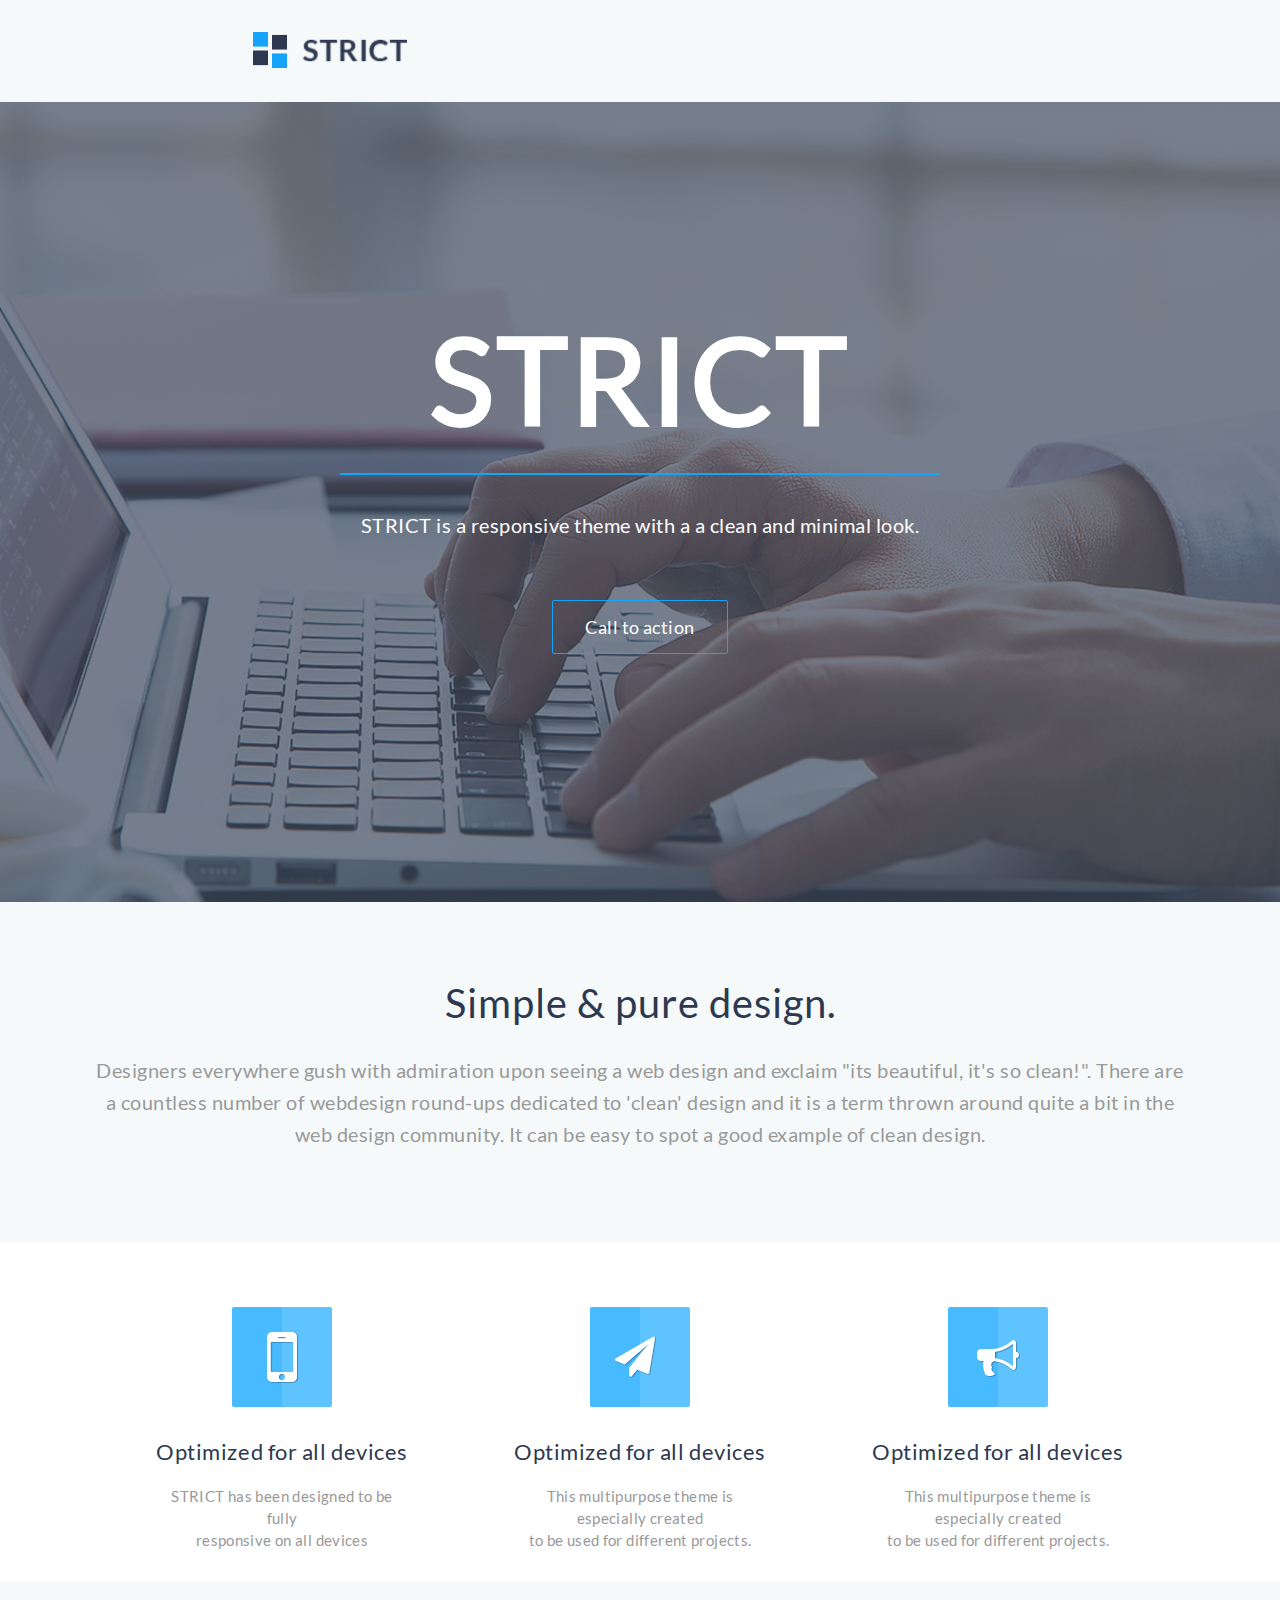
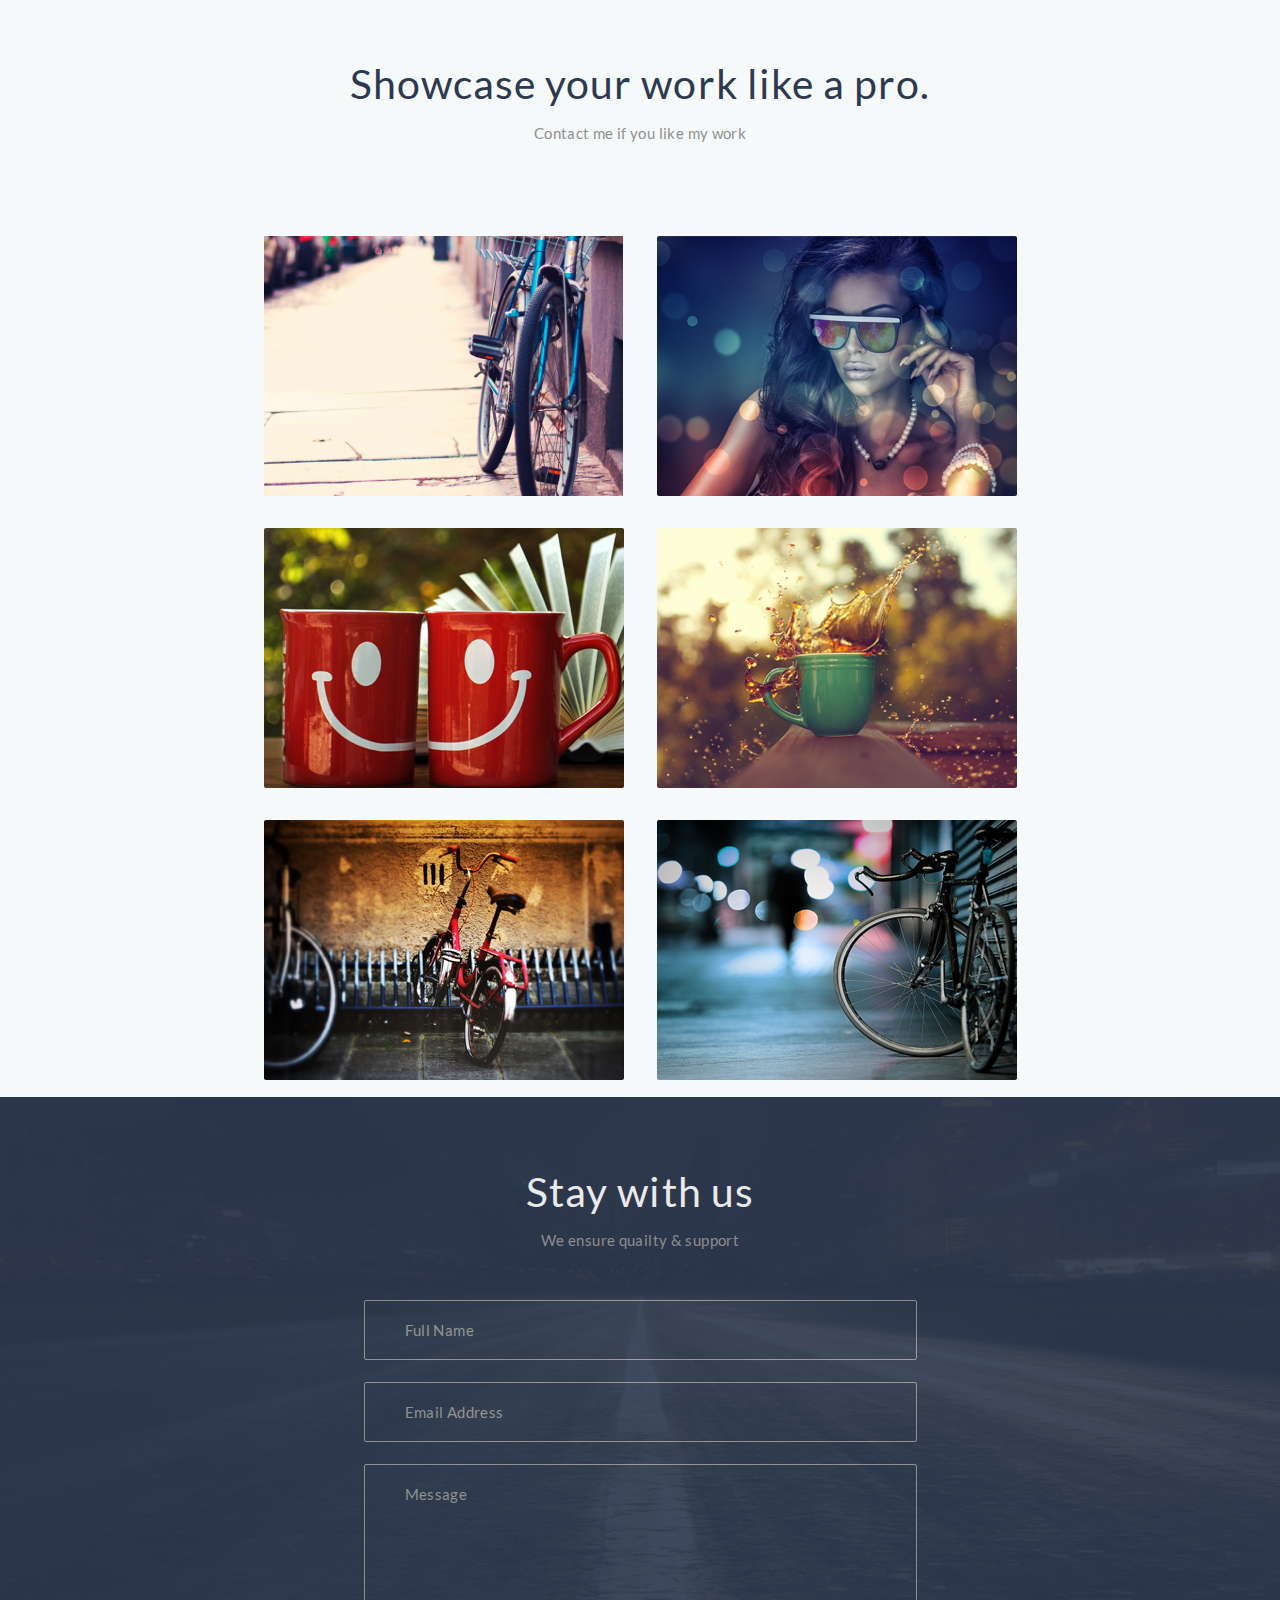
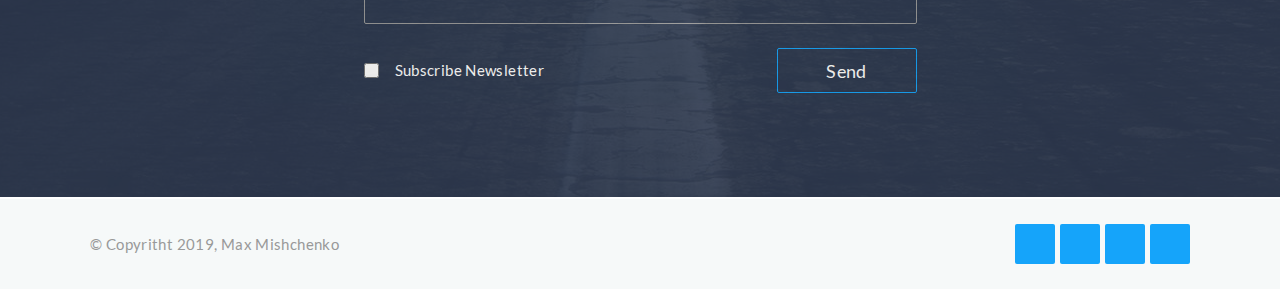
<file: homework-2-2/Strict/index.html>
<!DOCTYPE html>
<html lang="en">
   <head>
      <title>STRICT</title>
      <link rel="stylesheet" href="css/style.css" />
      <link rel="stylesheet" href="css/fontaversome.css" />
      <link rel="shortcut icon" type='image/x-icon' href="img/favicon.png">
      <meta http-equiv="Content-type" content="text/html;charset=UTF-8" />
   </head>
   <body>
      <!-- ** HEADER ** -->
      <header>
         <div class="logo">
            <a href="index.html"><img src="img/logo.png" alt="Site Logo" /></a>
         </div>
      </header>
      <!-- ** /HEADER ** -->
      <!-- ** SECTION HEAD ** -->
      <section class="head">
         <h1 class="title-text">STRICT</h1>
         <hr />
         <span class="head-text">STRICT is a responsive theme with a a clean and minimal look.</span>
         <button class="call">Call to action</button>
         <div class="arrow-down">
            <a href="#portfolio"><i class="fas fa-angle-down fa-3x arrowanimate"></i></a>
         </div>
      </section>
      <!-- ** /SECTION HEAD ** -->
      <!-- ** MAIN CONTENT ** -->
      <main>
         <!-- ** SIMPLE SECTION ** -->
         <section class="simple">
            <h2 class="simple-text">Simple & pure design.</h2>
            <p class="designers">Designers everywhere gush with admiration upon seeing a web design and exclaim "its beautiful, it's so clean!". There are a countless number of webdesign round-ups dedicated to 'clean' design and it is a term thrown around quite a bit in the web design community. It can be easy to spot a good example of clean design.</p>
         </section>
         <!-- ** /SIMPLE SECTION ** -->
         <section class="icons">
            <div class="card">
               <img src="img/mobile.png" alt="Mobile Phone" />
               <h4 class="card-title">Optimized for all devices</h4>
               <p class="card-text">STRICT has been designed to be fully <br /> responsive on all devices</p>
            </div>
            <div class="card">
               <img src="img/paperplane.png" alt="Paper Plane" />
               <h4 class="card-title">Optimized for all devices</h4>
               <p class="card-text">This multipurpose theme is especially created <br /> to be used for different projects.</p>
            </div>
            <div class="card">
               <img src="img/rupor.png" alt="Rupor" />
               <h4 class="card-title">Optimized for all devices</h4>
               <p class="card-text">This multipurpose theme is especially created <br /> to be used for different projects.</p>
            </div>
         </section>
         <!-- ** PORTFOLIO ** -->
         <section id="portfolio" class="portfolio">
            <h2 class="portfolio-title">Showcase your work like a pro.</h2>
            <a href="#form">Contact me if you like my work</a>
            <div class="image-container">
               <div class="image-small">
                  <img src="img/pic1.png" alt="Bike"/>
                  <div class="overlay">
                     <div class="links">
                        <i class="fas fa-search-plus minimized" src="img/pic1.png"></i>
                        <i class="fas fa-link"></i>
                     </div>
                  </div>
               </div>
               <div class="image-small">
                  <img src="img/pic2.png" alt="Girl"/>
                  <div class="overlay">
                     <div class="links">
                        <i class="fas fa-search-plus minimized" src="img/pic2.png"></i>
                        <i class="fas fa-link"></i>
                     </div>
                  </div>
               </div>
               <div class="image-small">
                  <img src="img/pic3.png" alt="Cups"/>
                  <div class="overlay">
                     <div class="links">
                        <i class="fas fa-search-plus minimized" src="img/pic3.png"></i>
                        <i class="fas fa-link"></i>
                     </div>
                  </div>
               </div>
               <div class="image-small">
                  <img src="img/pic4.png" alt="Tea Cup"/>
                  <div class="overlay">
                     <div class="links">
                        <i class="fas fa-search-plus minimized" src="img/pic4.png"></i>
                        <i class="fas fa-link"></i>
                     </div>
                  </div>
               </div>
               <div class="image-small">
                  <img src="img/pic5.png" alt="Bike"/>
                  <div class="overlay">
                     <div class="links">
                        <i class="fas fa-search-plus minimized" src="img/pic5.png"></i>
                        <i class="fas fa-link"></i>
                     </div>
                  </div>
               </div>
               <div class="image-small">
                  <img src="img/pic6.png" alt="Bike"/>
                  <div class="overlay">
                     <div class="links">
                        <i class="fas fa-search-plus minimized" src="img/pic6.png"></i>
                        <i class="fas fa-link"></i>
                     </div>
                  </div>
               </div>
            </div>
         </section>
         <!-- ** /PORTFOLIO ** -->
         <!-- ** FORM ** -->
         <section id="form" class="section-form">
            <div class="section-overlay">
               <h2 class="stay">Stay with us</h2>
               <span class="we">We ensure quailty & support</span>
               <form action="#" name="feedback">
                  <input class="field" type="text" name="fullname" placeholder="Full Name" pattern="[A-Za-z]{3,}" maxlength="15" minlength="2" />
                  <input class="field" type="email" name="email" placeholder="Email Address" />
                  <textarea name="message" placeholder="Message"></textarea>
                  <input class="check" type="checkbox" id="subscribe" name="subscribe" />
                  <label class="check-text" for="subscribe">Subscribe Newsletter</label>
                  <button type="submit" class="send">Send</button>
               </form>
            </div>
         </section>
         <!-- ** /FORM ** -->
      </main>
      <!-- ** /MAIN CONTENT ** -->
      <!-- ** FOOTER ** -->
      <footer>
         <div class="footer-content">
            <span class="coopiright">© Copyritht 2019, Max Mishchenko</span>
            <ul class="social">
               <li><i class="fab fa-facebook-f"></i></li>
               <li><i class="fab fa-twitter"></i></li>
               <li><i class="fab fa-google-plus-g"></i></li>
               <li><i class="fab fa-linkedin-in"></i></li>
            </ul>
         </div>
      </footer>
      <!-- ** /FOOTER ** -->
      <!-- ** JS ** -->
      <script src="js/jquery.js"></script>
      <script src="js/bigimage.js"></script>
      <!-- ** /JS ** -->
   </body>
</html>
</file>
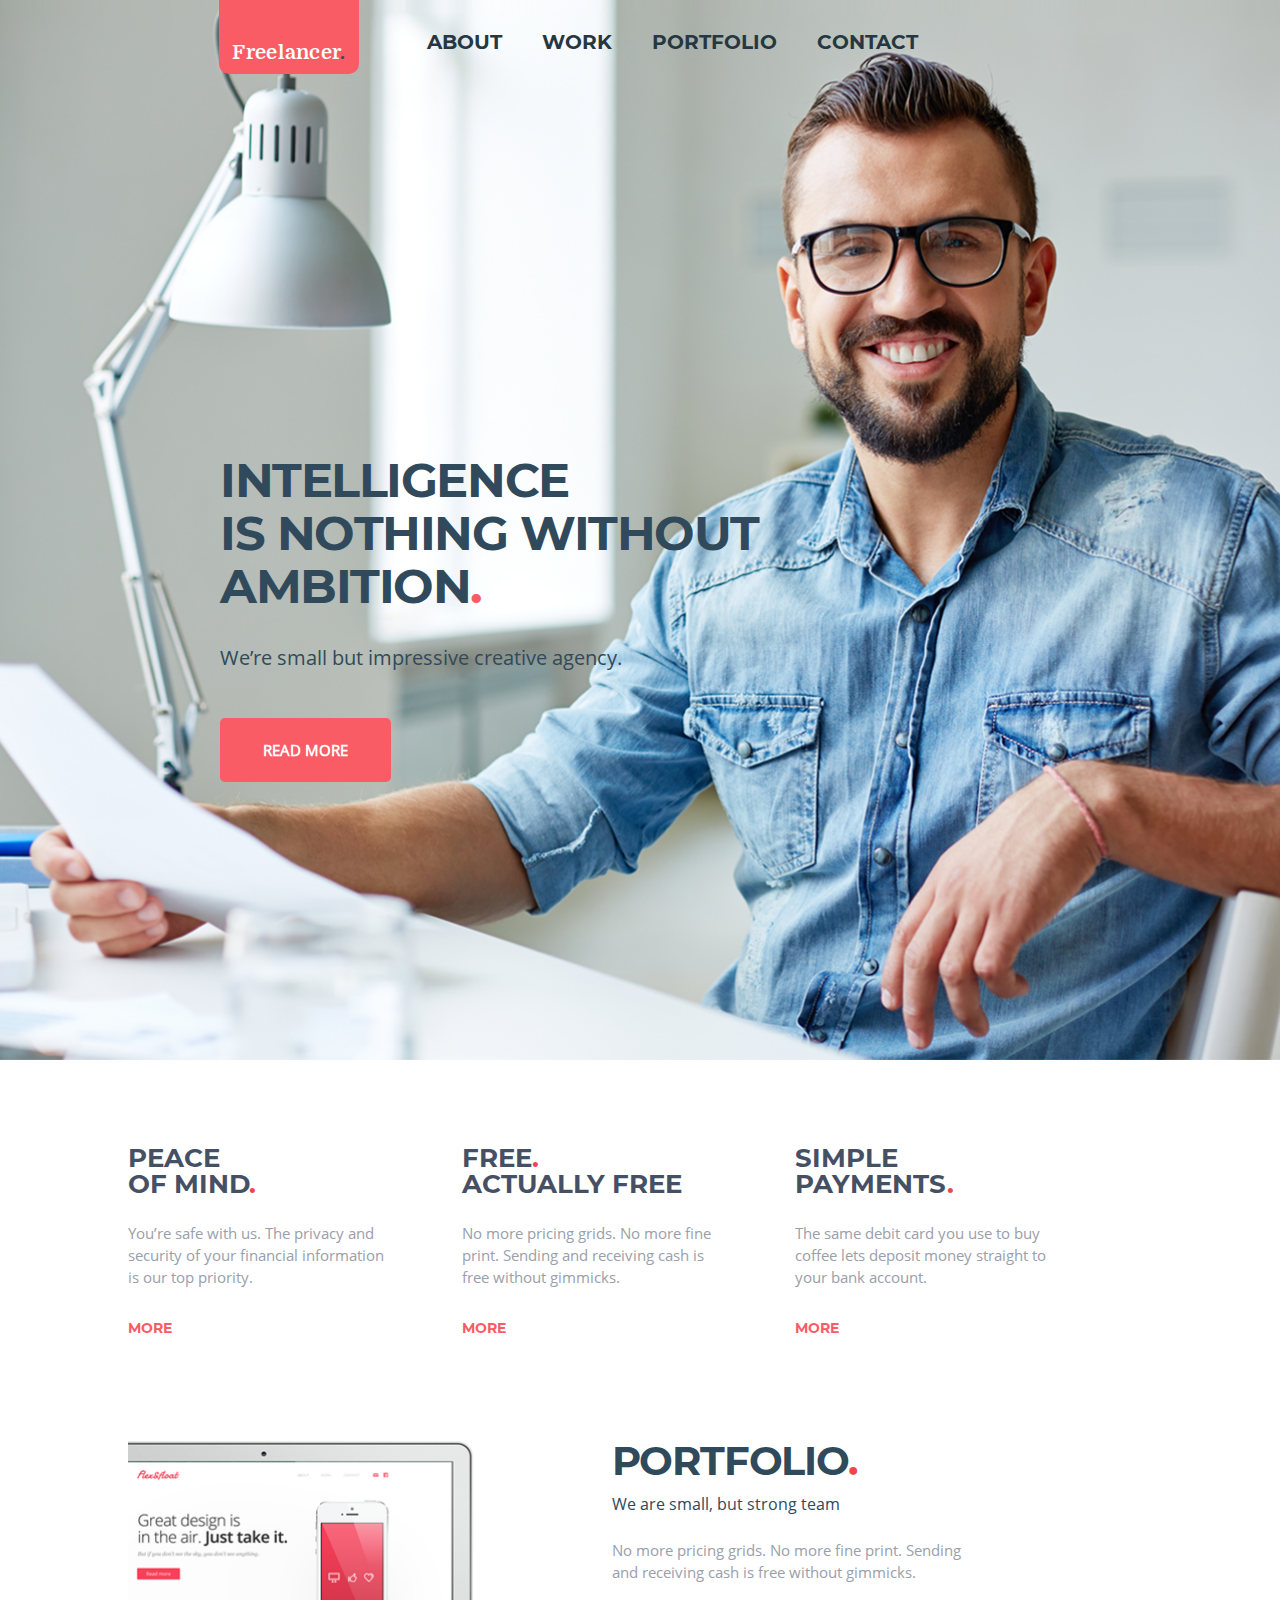
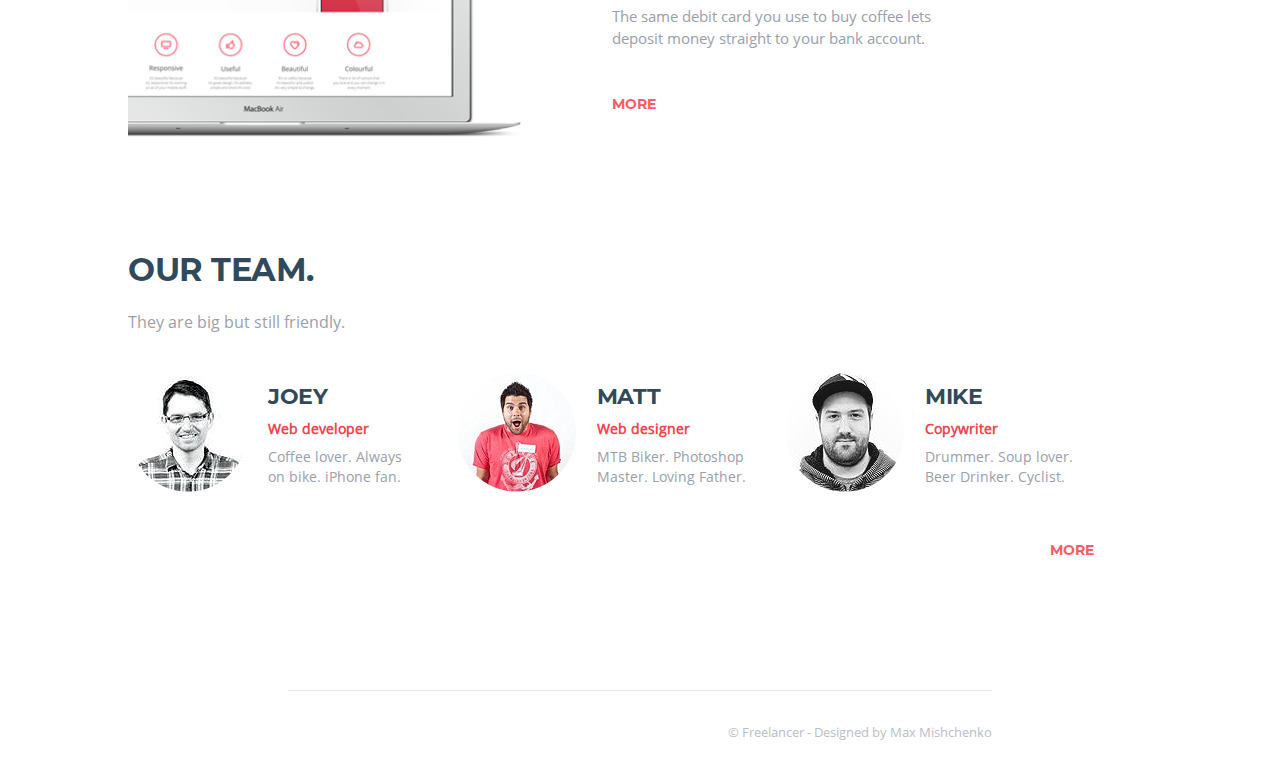
<file: homework-2-3/Freelancer/index.html>
<!DOCTYPE html>
<html lang="en">
   <head>
      <title>Freelancer</title>
      <link rel="stylesheet" href="css/style.css" />
      <link rel="stylesheet" href="css/fontaversome.css" />
      <link rel="shortcut icon" type='image/x-icon' href="img/favicon.ico">
      <meta http-equiv="Content-type" content="text/html;charset=UTF-8" />
   </head>
   <body>
      <!-- ** HEAD ** -->
      <section class="head">
         <header>
            <div class="logo">
               <div class="freelance">Freelancer<span class="dot">.</span></div>
            </div>
            <ul class="menu">
               <li>About</li>
               <li>Work</li>
               <li>Portfolio</li>
               <li>Contact</li>
               <li><i class="fab fa-twitter"></i></li>
               <li><i class="fab fa-facebook-f"></i></li>
            </ul>
         </header>
         <h1 class="head-text">intelligence <br /> is nothing without <br /> ambition<span class="red-dot">.</span></h1>
         <span class="bottom-head-text">We’re small but impressive creative agency.</span>
         <button class="read-more">READ MORE</button>
      </section>
      <!-- ** /HEAD ** -->
      <main>
         <!-- ** CARDS ** -->
         <article class="cards">
            <div class="cards-wrapper">
               <div class="card">
                  <h2 class="card-title">Peace <br /> of Mind<span class="red-dot-card">.</span></h2>
                  <span class="card-text">You’re safe with us. The privacy and security of your financial information is our top priority.</span>
                  <a class="more" href="#">MORE <i class="fas fa-arrow-right"></i></a>
               </div>
               <div class="card">
                  <h2 class="card-title">Free<span class="red-dot-card">.</span><br /> Actually free</h2>
                  <span class="card-text">No more pricing grids. No more fine print. Sending and receiving cash is free without gimmicks.</span>
                  <a class="more" href="#">MORE <i class="fas fa-arrow-right"></i></a>
               </div>
               <div class="card">
                  <h2 class="card-title">Simple <br /> payments<span class="red-dot-card">.</span></h2>
                  <span class="card-text">The same debit card you use to buy coffee lets deposit money straight to your bank account.</span>
                  <a class="more" href="#">MORE <i class="fas fa-arrow-right"></i></a>
               </div>
            </div>
         </article>
         <!-- ** /CARDS ** -->
         <!-- ** MAC ** -->
         <article class="mac">
            <div class="mac-wrapper">
               <img src="img/mac.png" alt="Mac" />
               <div class="m-card">
                  <h2 class="m-card-title">Portfolio<span class="m-red-dot-card">.</span></h2>
                  <span class="we-are">We are small, but strong team</span>
                  <span class="card-text">No more pricing grids. No more fine print. Sending and receiving cash is free without gimmicks. <br /><br />The same debit card you use to buy coffee lets deposit money straight to your bank account.</span>
                  <a class="m-more" href="#">MORE <i class="fas fa-arrow-right"></i></a>
               </div>
            </div>
         </article>
         <!-- ** /MAC ** -->
         <!-- ** TEAM ** -->
         <article class="team-block">
            <h2 class="team">Our team<span class="red-dot-team">.</span></h2>
            <span class="team-text">They are big but still friendly.</span>
            <div class="team-list">
               <div class="ppl-card">
                  <img src="img/joey.png" alt="Joey" />
                  <div class="about">
                     <h2 class="name">Joey</h2>
                     <span class="job">Web developer</span>
                     <span class="info">Coffee lover.  Always on bike. iPhone fan.</span>
                  </div>
               </div>
               <div class="ppl-card">
                  <img src="img/matt.png" alt="Matt" />
                  <div class="about">
                     <h2 class="name">Matt</h2>
                     <span class="job">Web designer</span>
                     <span class="info">MTB Biker. Photoshop Master. Loving Father.</span>
                  </div>
               </div>
               <div class="ppl-card">
                  <img src="img/mike.png" alt="Mike" />
                  <div class="about">
                     <h2 class="name">Mike</h2>
                     <span class="job">Copywriter</span>
                     <span class="info">Drummer. Soup lover. Beer Drinker. Cyclist.</span>
                  </div>
               </div>
               <a class="team-more" href="#">MORE <i class="fas fa-arrow-right"></i></a>
            </div>
         </article>
         <!-- ** /TEAM ** -->
      </main>
      <!-- ** FOOTER ** -->
      <footer>
         <div class="separate"></div>
         <ul class="social">
            <li><i class="fab fa-twitter"></i></li>
            <li><i class="fab fa-instagram"></i></li>
            <li><i class="fab fa-facebook-f"></i></li>
            <li><i class="fab fa-google-plus-g"></i></li>
         </ul>
         <span class="coopiright">© Freelancer - Designed by Max Mishchenko</span>
      </footer>
      <!-- ** /FOOTER ** -->
   </body>
</html>
</file>
<file: homework-2-2/Strict/css/fontaversome.css>
.fa, .fab, .fad, .fal, .far, .fas {-moz-osx-font-smoothing: grayscale;-webkit-font-smoothing: antialiased;display: inline-block;font-style: normal;font-variant: normal;text-rendering: auto;line-height: 1 }.fa-lg {font-size: 1.33333em;line-height: .75em;vertical-align: -.0667em }.fa-xs {font-size: .75em }.fa-sm {font-size: .875em }.fa-1x {font-size: 1em }.fa-2x {font-size: 2em }.fa-3x {font-size: 3em }.fa-4x {font-size: 4em }.fa-5x {font-size: 5em }.fa-6x {font-size: 6em }.fa-7x {font-size: 7em }.fa-8x {font-size: 8em }.fa-9x {font-size: 9em }.fa-10x {font-size: 10em }.fa-fw {text-align: center;width: 1.25em }.fa-ul {list-style-type: none;margin-left: 2.5em;padding-left: 0 }.fa-ul>li {position: relative }.fa-li {left: -2em;position: absolute;text-align: center;width: 2em;line-height: inherit }.fa-border {border: .08em solid #eee;border-radius: .1em;padding: .2em .25em .15em }.fa-pull-left {float: left }.fa-pull-right {float: right }.fa.fa-pull-left, .fab.fa-pull-left, .fal.fa-pull-left, .far.fa-pull-left, .fas.fa-pull-left {margin-right: .3em }.fa.fa-pull-right, .fab.fa-pull-right, .fal.fa-pull-right, .far.fa-pull-right, .fas.fa-pull-right {margin-left: .3em }.fa-spin {-webkit-animation: fa-spin 2s linear infinite;animation: fa-spin 2s linear infinite }.fa-pulse {-webkit-animation: fa-spin 1s steps(8) infinite;animation: fa-spin 1s steps(8) infinite }@-webkit-keyframes fa-spin {0% {-webkit-transform: rotate(0deg);transform: rotate(0deg) }to {-webkit-transform: rotate(1turn);transform: rotate(1turn) }}@keyframes fa-spin {0% {-webkit-transform: rotate(0deg);transform: rotate(0deg) }to {-webkit-transform: rotate(1turn);transform: rotate(1turn) }}.fa-rotate-90 {-ms-filter: "progid:DXImageTransform.Microsoft.BasicImage(rotation=1)";-webkit-transform: rotate(90deg);transform: rotate(90deg) }.fa-rotate-180 {-ms-filter: "progid:DXImageTransform.Microsoft.BasicImage(rotation=2)";-webkit-transform: rotate(180deg);transform: rotate(180deg) }.fa-rotate-270 {-ms-filter: "progid:DXImageTransform.Microsoft.BasicImage(rotation=3)";-webkit-transform: rotate(270deg);transform: rotate(270deg) }.fa-flip-horizontal {-ms-filter: "progid:DXImageTransform.Microsoft.BasicImage(rotation=0, mirror=1)";-webkit-transform: scaleX(-1);transform: scaleX(-1) }.fa-flip-vertical {-webkit-transform: scaleY(-1);transform: scaleY(-1) }.fa-flip-both, .fa-flip-horizontal.fa-flip-vertical, .fa-flip-vertical {-ms-filter: "progid:DXImageTransform.Microsoft.BasicImage(rotation=2, mirror=1)" }.fa-flip-both, .fa-flip-horizontal.fa-flip-vertical {-webkit-transform: scale(-1);transform: scale(-1) }:root .fa-flip-both, :root .fa-flip-horizontal, :root .fa-flip-vertical, :root .fa-rotate-90, :root .fa-rotate-180, :root .fa-rotate-270 {-webkit-filter: none;filter: none }.fa-stack {display: inline-block;height: 2em;line-height: 2em;position: relative;vertical-align: middle;width: 2.5em }.fa-stack-1x, .fa-stack-2x {left: 0;position: absolute;text-align: center;width: 100% }.fa-stack-1x {line-height: inherit }.fa-stack-2x {font-size: 2em }.fa-inverse {color: #fff }.fa-500px:before {content: "\f26e" }.fa-accessible-icon:before {content: "\f368" }.fa-accusoft:before {content: "\f369" }.fa-acquisitions-incorporated:before {content: "\f6af" }.fa-ad:before {content: "\f641" }.fa-address-book:before {content: "\f2b9" }.fa-address-card:before {content: "\f2bb" }.fa-adjust:before {content: "\f042" }.fa-adn:before {content: "\f170" }.fa-adobe:before {content: "\f778" }.fa-adversal:before {content: "\f36a" }.fa-affiliatetheme:before {content: "\f36b" }.fa-air-freshener:before {content: "\f5d0" }.fa-airbnb:before {content: "\f834" }.fa-algolia:before {content: "\f36c" }.fa-align-center:before {content: "\f037" }.fa-align-justify:before {content: "\f039" }.fa-align-left:before {content: "\f036" }.fa-align-right:before {content: "\f038" }.fa-alipay:before {content: "\f642" }.fa-allergies:before {content: "\f461" }.fa-amazon:before {content: "\f270" }.fa-amazon-pay:before {content: "\f42c" }.fa-ambulance:before {content: "\f0f9" }.fa-american-sign-language-interpreting:before {content: "\f2a3" }.fa-amilia:before {content: "\f36d" }.fa-anchor:before {content: "\f13d" }.fa-android:before {content: "\f17b" }.fa-angellist:before {content: "\f209" }.fa-angle-double-down:before {content: "\f103" }.fa-angle-double-left:before {content: "\f100" }.fa-angle-double-right:before {content: "\f101" }.fa-angle-double-up:before {content: "\f102" }.fa-angle-down:before {content: "\f107" }.fa-angle-left:before {content: "\f104" }.fa-angle-right:before {content: "\f105" }.fa-angle-up:before {content: "\f106" }.fa-angry:before {content: "\f556" }.fa-angrycreative:before {content: "\f36e" }.fa-angular:before {content: "\f420" }.fa-ankh:before {content: "\f644" }.fa-app-store:before {content: "\f36f" }.fa-app-store-ios:before {content: "\f370" }.fa-apper:before {content: "\f371" }.fa-apple:before {content: "\f179" }.fa-apple-alt:before {content: "\f5d1" }.fa-apple-pay:before {content: "\f415" }.fa-archive:before {content: "\f187" }.fa-archway:before {content: "\f557" }.fa-arrow-alt-circle-down:before {content: "\f358" }.fa-arrow-alt-circle-left:before {content: "\f359" }.fa-arrow-alt-circle-right:before {content: "\f35a" }.fa-arrow-alt-circle-up:before {content: "\f35b" }.fa-arrow-circle-down:before {content: "\f0ab" }.fa-arrow-circle-left:before {content: "\f0a8" }.fa-arrow-circle-right:before {content: "\f0a9" }.fa-arrow-circle-up:before {content: "\f0aa" }.fa-arrow-down:before {content: "\f063" }.fa-arrow-left:before {content: "\f060" }.fa-arrow-right:before {content: "\f061" }.fa-arrow-up:before {content: "\f062" }.fa-arrows-alt:before {content: "\f0b2" }.fa-arrows-alt-h:before {content: "\f337" }.fa-arrows-alt-v:before {content: "\f338" }.fa-artstation:before {content: "\f77a" }.fa-assistive-listening-systems:before {content: "\f2a2" }.fa-asterisk:before {content: "\f069" }.fa-asymmetrik:before {content: "\f372" }.fa-at:before {content: "\f1fa" }.fa-atlas:before {content: "\f558" }.fa-atlassian:before {content: "\f77b" }.fa-atom:before {content: "\f5d2" }.fa-audible:before {content: "\f373" }.fa-audio-description:before {content: "\f29e" }.fa-autoprefixer:before {content: "\f41c" }.fa-avianex:before {content: "\f374" }.fa-aviato:before {content: "\f421" }.fa-award:before {content: "\f559" }.fa-aws:before {content: "\f375" }.fa-baby:before {content: "\f77c" }.fa-baby-carriage:before {content: "\f77d" }.fa-backspace:before {content: "\f55a" }.fa-backward:before {content: "\f04a" }.fa-bacon:before {content: "\f7e5" }.fa-balance-scale:before {content: "\f24e" }.fa-balance-scale-left:before {content: "\f515" }.fa-balance-scale-right:before {content: "\f516" }.fa-ban:before {content: "\f05e" }.fa-band-aid:before {content: "\f462" }.fa-bandcamp:before {content: "\f2d5" }.fa-barcode:before {content: "\f02a" }.fa-bars:before {content: "\f0c9" }.fa-baseball-ball:before {content: "\f433" }.fa-basketball-ball:before {content: "\f434" }.fa-bath:before {content: "\f2cd" }.fa-battery-empty:before {content: "\f244" }.fa-battery-full:before {content: "\f240" }.fa-battery-half:before {content: "\f242" }.fa-battery-quarter:before {content: "\f243" }.fa-battery-three-quarters:before {content: "\f241" }.fa-battle-net:before {content: "\f835" }.fa-bed:before {content: "\f236" }.fa-beer:before {content: "\f0fc" }.fa-behance:before {content: "\f1b4" }.fa-behance-square:before {content: "\f1b5" }.fa-bell:before {content: "\f0f3" }.fa-bell-slash:before {content: "\f1f6" }.fa-bezier-curve:before {content: "\f55b" }.fa-bible:before {content: "\f647" }.fa-bicycle:before {content: "\f206" }.fa-biking:before {content: "\f84a" }.fa-bimobject:before {content: "\f378" }.fa-binoculars:before {content: "\f1e5" }.fa-biohazard:before {content: "\f780" }.fa-birthday-cake:before {content: "\f1fd" }.fa-bitbucket:before {content: "\f171" }.fa-bitcoin:before {content: "\f379" }.fa-bity:before {content: "\f37a" }.fa-black-tie:before {content: "\f27e" }.fa-blackberry:before {content: "\f37b" }.fa-blender:before {content: "\f517" }.fa-blender-phone:before {content: "\f6b6" }.fa-blind:before {content: "\f29d" }.fa-blog:before {content: "\f781" }.fa-blogger:before {content: "\f37c" }.fa-blogger-b:before {content: "\f37d" }.fa-bluetooth:before {content: "\f293" }.fa-bluetooth-b:before {content: "\f294" }.fa-bold:before {content: "\f032" }.fa-bolt:before {content: "\f0e7" }.fa-bomb:before {content: "\f1e2" }.fa-bone:before {content: "\f5d7" }.fa-bong:before {content: "\f55c" }.fa-book:before {content: "\f02d" }.fa-book-dead:before {content: "\f6b7" }.fa-book-medical:before {content: "\f7e6" }.fa-book-open:before {content: "\f518" }.fa-book-reader:before {content: "\f5da" }.fa-bookmark:before {content: "\f02e" }.fa-bootstrap:before {content: "\f836" }.fa-border-all:before {content: "\f84c" }.fa-border-none:before {content: "\f850" }.fa-border-style:before {content: "\f853" }.fa-bowling-ball:before {content: "\f436" }.fa-box:before {content: "\f466" }.fa-box-open:before {content: "\f49e" }.fa-boxes:before {content: "\f468" }.fa-braille:before {content: "\f2a1" }.fa-brain:before {content: "\f5dc" }.fa-bread-slice:before {content: "\f7ec" }.fa-briefcase:before {content: "\f0b1" }.fa-briefcase-medical:before {content: "\f469" }.fa-broadcast-tower:before {content: "\f519" }.fa-broom:before {content: "\f51a" }.fa-brush:before {content: "\f55d" }.fa-btc:before {content: "\f15a" }.fa-buffer:before {content: "\f837" }.fa-bug:before {content: "\f188" }.fa-building:before {content: "\f1ad" }.fa-bullhorn:before {content: "\f0a1" }.fa-bullseye:before {content: "\f140" }.fa-burn:before {content: "\f46a" }.fa-buromobelexperte:before {content: "\f37f" }.fa-bus:before {content: "\f207" }.fa-bus-alt:before {content: "\f55e" }.fa-business-time:before {content: "\f64a" }.fa-buy-n-large:before {content: "\f8a6" }.fa-buysellads:before {content: "\f20d" }.fa-calculator:before {content: "\f1ec" }.fa-calendar:before {content: "\f133" }.fa-calendar-alt:before {content: "\f073" }.fa-calendar-check:before {content: "\f274" }.fa-calendar-day:before {content: "\f783" }.fa-calendar-minus:before {content: "\f272" }.fa-calendar-plus:before {content: "\f271" }.fa-calendar-times:before {content: "\f273" }.fa-calendar-week:before {content: "\f784" }.fa-camera:before {content: "\f030" }.fa-camera-retro:before {content: "\f083" }.fa-campground:before {content: "\f6bb" }.fa-canadian-maple-leaf:before {content: "\f785" }.fa-candy-cane:before {content: "\f786" }.fa-cannabis:before {content: "\f55f" }.fa-capsules:before {content: "\f46b" }.fa-car:before {content: "\f1b9" }.fa-car-alt:before {content: "\f5de" }.fa-car-battery:before {content: "\f5df" }.fa-car-crash:before {content: "\f5e1" }.fa-car-side:before {content: "\f5e4" }.fa-caret-down:before {content: "\f0d7" }.fa-caret-left:before {content: "\f0d9" }.fa-caret-right:before {content: "\f0da" }.fa-caret-square-down:before {content: "\f150" }.fa-caret-square-left:before {content: "\f191" }.fa-caret-square-right:before {content: "\f152" }.fa-caret-square-up:before {content: "\f151" }.fa-caret-up:before {content: "\f0d8" }.fa-carrot:before {content: "\f787" }.fa-cart-arrow-down:before {content: "\f218" }.fa-cart-plus:before {content: "\f217" }.fa-cash-register:before {content: "\f788" }.fa-cat:before {content: "\f6be" }.fa-cc-amazon-pay:before {content: "\f42d" }.fa-cc-amex:before {content: "\f1f3" }.fa-cc-apple-pay:before {content: "\f416" }.fa-cc-diners-club:before {content: "\f24c" }.fa-cc-discover:before {content: "\f1f2" }.fa-cc-jcb:before {content: "\f24b" }.fa-cc-mastercard:before {content: "\f1f1" }.fa-cc-paypal:before {content: "\f1f4" }.fa-cc-stripe:before {content: "\f1f5" }.fa-cc-visa:before {content: "\f1f0" }.fa-centercode:before {content: "\f380" }.fa-centos:before {content: "\f789" }.fa-certificate:before {content: "\f0a3" }.fa-chair:before {content: "\f6c0" }.fa-chalkboard:before {content: "\f51b" }.fa-chalkboard-teacher:before {content: "\f51c" }.fa-charging-station:before {content: "\f5e7" }.fa-chart-area:before {content: "\f1fe" }.fa-chart-bar:before {content: "\f080" }.fa-chart-line:before {content: "\f201" }.fa-chart-pie:before {content: "\f200" }.fa-check:before {content: "\f00c" }.fa-check-circle:before {content: "\f058" }.fa-check-double:before {content: "\f560" }.fa-check-square:before {content: "\f14a" }.fa-cheese:before {content: "\f7ef" }.fa-chess:before {content: "\f439" }.fa-chess-bishop:before {content: "\f43a" }.fa-chess-board:before {content: "\f43c" }.fa-chess-king:before {content: "\f43f" }.fa-chess-knight:before {content: "\f441" }.fa-chess-pawn:before {content: "\f443" }.fa-chess-queen:before {content: "\f445" }.fa-chess-rook:before {content: "\f447" }.fa-chevron-circle-down:before {content: "\f13a" }.fa-chevron-circle-left:before {content: "\f137" }.fa-chevron-circle-right:before {content: "\f138" }.fa-chevron-circle-up:before {content: "\f139" }.fa-chevron-down:before {content: "\f078" }.fa-chevron-left:before {content: "\f053" }.fa-chevron-right:before {content: "\f054" }.fa-chevron-up:before {content: "\f077" }.fa-child:before {content: "\f1ae" }.fa-chrome:before {content: "\f268" }.fa-chromecast:before {content: "\f838" }.fa-church:before {content: "\f51d" }.fa-circle:before {content: "\f111" }.fa-circle-notch:before {content: "\f1ce" }.fa-city:before {content: "\f64f" }.fa-clinic-medical:before {content: "\f7f2" }.fa-clipboard:before {content: "\f328" }.fa-clipboard-check:before {content: "\f46c" }.fa-clipboard-list:before {content: "\f46d" }.fa-clock:before {content: "\f017" }.fa-clone:before {content: "\f24d" }.fa-closed-captioning:before {content: "\f20a" }.fa-cloud:before {content: "\f0c2" }.fa-cloud-download-alt:before {content: "\f381" }.fa-cloud-meatball:before {content: "\f73b" }.fa-cloud-moon:before {content: "\f6c3" }.fa-cloud-moon-rain:before {content: "\f73c" }.fa-cloud-rain:before {content: "\f73d" }.fa-cloud-showers-heavy:before {content: "\f740" }.fa-cloud-sun:before {content: "\f6c4" }.fa-cloud-sun-rain:before {content: "\f743" }.fa-cloud-upload-alt:before {content: "\f382" }.fa-cloudscale:before {content: "\f383" }.fa-cloudsmith:before {content: "\f384" }.fa-cloudversify:before {content: "\f385" }.fa-cocktail:before {content: "\f561" }.fa-code:before {content: "\f121" }.fa-code-branch:before {content: "\f126" }.fa-codepen:before {content: "\f1cb" }.fa-codiepie:before {content: "\f284" }.fa-coffee:before {content: "\f0f4" }.fa-cog:before {content: "\f013" }.fa-cogs:before {content: "\f085" }.fa-coins:before {content: "\f51e" }.fa-columns:before {content: "\f0db" }.fa-comment:before {content: "\f075" }.fa-comment-alt:before {content: "\f27a" }.fa-comment-dollar:before {content: "\f651" }.fa-comment-dots:before {content: "\f4ad" }.fa-comment-medical:before {content: "\f7f5" }.fa-comment-slash:before {content: "\f4b3" }.fa-comments:before {content: "\f086" }.fa-comments-dollar:before {content: "\f653" }.fa-compact-disc:before {content: "\f51f" }.fa-compass:before {content: "\f14e" }.fa-compress:before {content: "\f066" }.fa-compress-arrows-alt:before {content: "\f78c" }.fa-concierge-bell:before {content: "\f562" }.fa-confluence:before {content: "\f78d" }.fa-connectdevelop:before {content: "\f20e" }.fa-contao:before {content: "\f26d" }.fa-cookie:before {content: "\f563" }.fa-cookie-bite:before {content: "\f564" }.fa-copy:before {content: "\f0c5" }.fa-copyright:before {content: "\f1f9" }.fa-cotton-bureau:before {content: "\f89e" }.fa-couch:before {content: "\f4b8" }.fa-cpanel:before {content: "\f388" }.fa-creative-commons:before {content: "\f25e" }.fa-creative-commons-by:before {content: "\f4e7" }.fa-creative-commons-nc:before {content: "\f4e8" }.fa-creative-commons-nc-eu:before {content: "\f4e9" }.fa-creative-commons-nc-jp:before {content: "\f4ea" }.fa-creative-commons-nd:before {content: "\f4eb" }.fa-creative-commons-pd:before {content: "\f4ec" }.fa-creative-commons-pd-alt:before {content: "\f4ed" }.fa-creative-commons-remix:before {content: "\f4ee" }.fa-creative-commons-sa:before {content: "\f4ef" }.fa-creative-commons-sampling:before {content: "\f4f0" }.fa-creative-commons-sampling-plus:before {content: "\f4f1" }.fa-creative-commons-share:before {content: "\f4f2" }.fa-creative-commons-zero:before {content: "\f4f3" }.fa-credit-card:before {content: "\f09d" }.fa-critical-role:before {content: "\f6c9" }.fa-crop:before {content: "\f125" }.fa-crop-alt:before {content: "\f565" }.fa-cross:before {content: "\f654" }.fa-crosshairs:before {content: "\f05b" }.fa-crow:before {content: "\f520" }.fa-crown:before {content: "\f521" }.fa-crutch:before {content: "\f7f7" }.fa-css3:before {content: "\f13c" }.fa-css3-alt:before {content: "\f38b" }.fa-cube:before {content: "\f1b2" }.fa-cubes:before {content: "\f1b3" }.fa-cut:before {content: "\f0c4" }.fa-cuttlefish:before {content: "\f38c" }.fa-d-and-d:before {content: "\f38d" }.fa-d-and-d-beyond:before {content: "\f6ca" }.fa-dashcube:before {content: "\f210" }.fa-database:before {content: "\f1c0" }.fa-deaf:before {content: "\f2a4" }.fa-delicious:before {content: "\f1a5" }.fa-democrat:before {content: "\f747" }.fa-deploydog:before {content: "\f38e" }.fa-deskpro:before {content: "\f38f" }.fa-desktop:before {content: "\f108" }.fa-dev:before {content: "\f6cc" }.fa-deviantart:before {content: "\f1bd" }.fa-dharmachakra:before {content: "\f655" }.fa-dhl:before {content: "\f790" }.fa-diagnoses:before {content: "\f470" }.fa-diaspora:before {content: "\f791" }.fa-dice:before {content: "\f522" }.fa-dice-d20:before {content: "\f6cf" }.fa-dice-d6:before {content: "\f6d1" }.fa-dice-five:before {content: "\f523" }.fa-dice-four:before {content: "\f524" }.fa-dice-one:before {content: "\f525" }.fa-dice-six:before {content: "\f526" }.fa-dice-three:before {content: "\f527" }.fa-dice-two:before {content: "\f528" }.fa-digg:before {content: "\f1a6" }.fa-digital-ocean:before {content: "\f391" }.fa-digital-tachograph:before {content: "\f566" }.fa-directions:before {content: "\f5eb" }.fa-discord:before {content: "\f392" }.fa-discourse:before {content: "\f393" }.fa-divide:before {content: "\f529" }.fa-dizzy:before {content: "\f567" }.fa-dna:before {content: "\f471" }.fa-dochub:before {content: "\f394" }.fa-docker:before {content: "\f395" }.fa-dog:before {content: "\f6d3" }.fa-dollar-sign:before {content: "\f155" }.fa-dolly:before {content: "\f472" }.fa-dolly-flatbed:before {content: "\f474" }.fa-donate:before {content: "\f4b9" }.fa-door-closed:before {content: "\f52a" }.fa-door-open:before {content: "\f52b" }.fa-dot-circle:before {content: "\f192" }.fa-dove:before {content: "\f4ba" }.fa-download:before {content: "\f019" }.fa-draft2digital:before {content: "\f396" }.fa-drafting-compass:before {content: "\f568" }.fa-dragon:before {content: "\f6d5" }.fa-draw-polygon:before {content: "\f5ee" }.fa-dribbble:before {content: "\f17d" }.fa-dribbble-square:before {content: "\f397" }.fa-dropbox:before {content: "\f16b" }.fa-drum:before {content: "\f569" }.fa-drum-steelpan:before {content: "\f56a" }.fa-drumstick-bite:before {content: "\f6d7" }.fa-drupal:before {content: "\f1a9" }.fa-dumbbell:before {content: "\f44b" }.fa-dumpster:before {content: "\f793" }.fa-dumpster-fire:before {content: "\f794" }.fa-dungeon:before {content: "\f6d9" }.fa-dyalog:before {content: "\f399" }.fa-earlybirds:before {content: "\f39a" }.fa-ebay:before {content: "\f4f4" }.fa-edge:before {content: "\f282" }.fa-edit:before {content: "\f044" }.fa-egg:before {content: "\f7fb" }.fa-eject:before {content: "\f052" }.fa-elementor:before {content: "\f430" }.fa-ellipsis-h:before {content: "\f141" }.fa-ellipsis-v:before {content: "\f142" }.fa-ello:before {content: "\f5f1" }.fa-ember:before {content: "\f423" }.fa-empire:before {content: "\f1d1" }.fa-envelope:before {content: "\f0e0" }.fa-envelope-open:before {content: "\f2b6" }.fa-envelope-open-text:before {content: "\f658" }.fa-envelope-square:before {content: "\f199" }.fa-envira:before {content: "\f299" }.fa-equals:before {content: "\f52c" }.fa-eraser:before {content: "\f12d" }.fa-erlang:before {content: "\f39d" }.fa-ethereum:before {content: "\f42e" }.fa-ethernet:before {content: "\f796" }.fa-etsy:before {content: "\f2d7" }.fa-euro-sign:before {content: "\f153" }.fa-evernote:before {content: "\f839" }.fa-exchange-alt:before {content: "\f362" }.fa-exclamation:before {content: "\f12a" }.fa-exclamation-circle:before {content: "\f06a" }.fa-exclamation-triangle:before {content: "\f071" }.fa-expand:before {content: "\f065" }.fa-expand-arrows-alt:before {content: "\f31e" }.fa-expeditedssl:before {content: "\f23e" }.fa-external-link-alt:before {content: "\f35d" }.fa-external-link-square-alt:before {content: "\f360" }.fa-eye:before {content: "\f06e" }.fa-eye-dropper:before {content: "\f1fb" }.fa-eye-slash:before {content: "\f070" }.fa-facebook:before {content: "\f09a" }.fa-facebook-f:before {content: "\f39e" }.fa-facebook-messenger:before {content: "\f39f" }.fa-facebook-square:before {content: "\f082" }.fa-fan:before {content: "\f863" }.fa-fantasy-flight-games:before {content: "\f6dc" }.fa-fast-backward:before {content: "\f049" }.fa-fast-forward:before {content: "\f050" }.fa-fax:before {content: "\f1ac" }.fa-feather:before {content: "\f52d" }.fa-feather-alt:before {content: "\f56b" }.fa-fedex:before {content: "\f797" }.fa-fedora:before {content: "\f798" }.fa-female:before {content: "\f182" }.fa-fighter-jet:before {content: "\f0fb" }.fa-figma:before {content: "\f799" }.fa-file:before {content: "\f15b" }.fa-file-alt:before {content: "\f15c" }.fa-file-archive:before {content: "\f1c6" }.fa-file-audio:before {content: "\f1c7" }.fa-file-code:before {content: "\f1c9" }.fa-file-contract:before {content: "\f56c" }.fa-file-csv:before {content: "\f6dd" }.fa-file-download:before {content: "\f56d" }.fa-file-excel:before {content: "\f1c3" }.fa-file-export:before {content: "\f56e" }.fa-file-image:before {content: "\f1c5" }.fa-file-import:before {content: "\f56f" }.fa-file-invoice:before {content: "\f570" }.fa-file-invoice-dollar:before {content: "\f571" }.fa-file-medical:before {content: "\f477" }.fa-file-medical-alt:before {content: "\f478" }.fa-file-pdf:before {content: "\f1c1" }.fa-file-powerpoint:before {content: "\f1c4" }.fa-file-prescription:before {content: "\f572" }.fa-file-signature:before {content: "\f573" }.fa-file-upload:before {content: "\f574" }.fa-file-video:before {content: "\f1c8" }.fa-file-word:before {content: "\f1c2" }.fa-fill:before {content: "\f575" }.fa-fill-drip:before {content: "\f576" }.fa-film:before {content: "\f008" }.fa-filter:before {content: "\f0b0" }.fa-fingerprint:before {content: "\f577" }.fa-fire:before {content: "\f06d" }.fa-fire-alt:before {content: "\f7e4" }.fa-fire-extinguisher:before {content: "\f134" }.fa-firefox:before {content: "\f269" }.fa-first-aid:before {content: "\f479" }.fa-first-order:before {content: "\f2b0" }.fa-first-order-alt:before {content: "\f50a" }.fa-firstdraft:before {content: "\f3a1" }.fa-fish:before {content: "\f578" }.fa-fist-raised:before {content: "\f6de" }.fa-flag:before {content: "\f024" }.fa-flag-checkered:before {content: "\f11e" }.fa-flag-usa:before {content: "\f74d" }.fa-flask:before {content: "\f0c3" }.fa-flickr:before {content: "\f16e" }.fa-flipboard:before {content: "\f44d" }.fa-flushed:before {content: "\f579" }.fa-fly:before {content: "\f417" }.fa-folder:before {content: "\f07b" }.fa-folder-minus:before {content: "\f65d" }.fa-folder-open:before {content: "\f07c" }.fa-folder-plus:before {content: "\f65e" }.fa-font:before {content: "\f031" }.fa-font-awesome:before {content: "\f2b4" }.fa-font-awesome-alt:before {content: "\f35c" }.fa-font-awesome-flag:before {content: "\f425" }.fa-font-awesome-logo-full:before {content: "\f4e6" }.fa-fonticons:before {content: "\f280" }.fa-fonticons-fi:before {content: "\f3a2" }.fa-football-ball:before {content: "\f44e" }.fa-fort-awesome:before {content: "\f286" }.fa-fort-awesome-alt:before {content: "\f3a3" }.fa-forumbee:before {content: "\f211" }.fa-forward:before {content: "\f04e" }.fa-foursquare:before {content: "\f180" }.fa-free-code-camp:before {content: "\f2c5" }.fa-freebsd:before {content: "\f3a4" }.fa-frog:before {content: "\f52e" }.fa-frown:before {content: "\f119" }.fa-frown-open:before {content: "\f57a" }.fa-fulcrum:before {content: "\f50b" }.fa-funnel-dollar:before {content: "\f662" }.fa-futbol:before {content: "\f1e3" }.fa-galactic-republic:before {content: "\f50c" }.fa-galactic-senate:before {content: "\f50d" }.fa-gamepad:before {content: "\f11b" }.fa-gas-pump:before {content: "\f52f" }.fa-gavel:before {content: "\f0e3" }.fa-gem:before {content: "\f3a5" }.fa-genderless:before {content: "\f22d" }.fa-get-pocket:before {content: "\f265" }.fa-gg:before {content: "\f260" }.fa-gg-circle:before {content: "\f261" }.fa-ghost:before {content: "\f6e2" }.fa-gift:before {content: "\f06b" }.fa-gifts:before {content: "\f79c" }.fa-git:before {content: "\f1d3" }.fa-git-alt:before {content: "\f841" }.fa-git-square:before {content: "\f1d2" }.fa-github:before {content: "\f09b" }.fa-github-alt:before {content: "\f113" }.fa-github-square:before {content: "\f092" }.fa-gitkraken:before {content: "\f3a6" }.fa-gitlab:before {content: "\f296" }.fa-gitter:before {content: "\f426" }.fa-glass-cheers:before {content: "\f79f" }.fa-glass-martini:before {content: "\f000" }.fa-glass-martini-alt:before {content: "\f57b" }.fa-glass-whiskey:before {content: "\f7a0" }.fa-glasses:before {content: "\f530" }.fa-glide:before {content: "\f2a5" }.fa-glide-g:before {content: "\f2a6" }.fa-globe:before {content: "\f0ac" }.fa-globe-africa:before {content: "\f57c" }.fa-globe-americas:before {content: "\f57d" }.fa-globe-asia:before {content: "\f57e" }.fa-globe-europe:before {content: "\f7a2" }.fa-gofore:before {content: "\f3a7" }.fa-golf-ball:before {content: "\f450" }.fa-goodreads:before {content: "\f3a8" }.fa-goodreads-g:before {content: "\f3a9" }.fa-google:before {content: "\f1a0" }.fa-google-drive:before {content: "\f3aa" }.fa-google-play:before {content: "\f3ab" }.fa-google-plus:before {content: "\f2b3" }.fa-google-plus-g:before {content: "\f0d5" }.fa-google-plus-square:before {content: "\f0d4" }.fa-google-wallet:before {content: "\f1ee" }.fa-gopuram:before {content: "\f664" }.fa-graduation-cap:before {content: "\f19d" }.fa-gratipay:before {content: "\f184" }.fa-grav:before {content: "\f2d6" }.fa-greater-than:before {content: "\f531" }.fa-greater-than-equal:before {content: "\f532" }.fa-grimace:before {content: "\f57f" }.fa-grin:before {content: "\f580" }.fa-grin-alt:before {content: "\f581" }.fa-grin-beam:before {content: "\f582" }.fa-grin-beam-sweat:before {content: "\f583" }.fa-grin-hearts:before {content: "\f584" }.fa-grin-squint:before {content: "\f585" }.fa-grin-squint-tears:before {content: "\f586" }.fa-grin-stars:before {content: "\f587" }.fa-grin-tears:before {content: "\f588" }.fa-grin-tongue:before {content: "\f589" }.fa-grin-tongue-squint:before {content: "\f58a" }.fa-grin-tongue-wink:before {content: "\f58b" }.fa-grin-wink:before {content: "\f58c" }.fa-grip-horizontal:before {content: "\f58d" }.fa-grip-lines:before {content: "\f7a4" }.fa-grip-lines-vertical:before {content: "\f7a5" }.fa-grip-vertical:before {content: "\f58e" }.fa-gripfire:before {content: "\f3ac" }.fa-grunt:before {content: "\f3ad" }.fa-guitar:before {content: "\f7a6" }.fa-gulp:before {content: "\f3ae" }.fa-h-square:before {content: "\f0fd" }.fa-hacker-news:before {content: "\f1d4" }.fa-hacker-news-square:before {content: "\f3af" }.fa-hackerrank:before {content: "\f5f7" }.fa-hamburger:before {content: "\f805" }.fa-hammer:before {content: "\f6e3" }.fa-hamsa:before {content: "\f665" }.fa-hand-holding:before {content: "\f4bd" }.fa-hand-holding-heart:before {content: "\f4be" }.fa-hand-holding-usd:before {content: "\f4c0" }.fa-hand-lizard:before {content: "\f258" }.fa-hand-middle-finger:before {content: "\f806" }.fa-hand-paper:before {content: "\f256" }.fa-hand-peace:before {content: "\f25b" }.fa-hand-point-down:before {content: "\f0a7" }.fa-hand-point-left:before {content: "\f0a5" }.fa-hand-point-right:before {content: "\f0a4" }.fa-hand-point-up:before {content: "\f0a6" }.fa-hand-pointer:before {content: "\f25a" }.fa-hand-rock:before {content: "\f255" }.fa-hand-scissors:before {content: "\f257" }.fa-hand-spock:before {content: "\f259" }.fa-hands:before {content: "\f4c2" }.fa-hands-helping:before {content: "\f4c4" }.fa-handshake:before {content: "\f2b5" }.fa-hanukiah:before {content: "\f6e6" }.fa-hard-hat:before {content: "\f807" }.fa-hashtag:before {content: "\f292" }.fa-hat-cowboy:before {content: "\f8c0" }.fa-hat-cowboy-side:before {content: "\f8c1" }.fa-hat-wizard:before {content: "\f6e8" }.fa-haykal:before {content: "\f666" }.fa-hdd:before {content: "\f0a0" }.fa-heading:before {content: "\f1dc" }.fa-headphones:before {content: "\f025" }.fa-headphones-alt:before {content: "\f58f" }.fa-headset:before {content: "\f590" }.fa-heart:before {content: "\f004" }.fa-heart-broken:before {content: "\f7a9" }.fa-heartbeat:before {content: "\f21e" }.fa-helicopter:before {content: "\f533" }.fa-highlighter:before {content: "\f591" }.fa-hiking:before {content: "\f6ec" }.fa-hippo:before {content: "\f6ed" }.fa-hips:before {content: "\f452" }.fa-hire-a-helper:before {content: "\f3b0" }.fa-history:before {content: "\f1da" }.fa-hockey-puck:before {content: "\f453" }.fa-holly-berry:before {content: "\f7aa" }.fa-home:before {content: "\f015" }.fa-hooli:before {content: "\f427" }.fa-hornbill:before {content: "\f592" }.fa-horse:before {content: "\f6f0" }.fa-horse-head:before {content: "\f7ab" }.fa-hospital:before {content: "\f0f8" }.fa-hospital-alt:before {content: "\f47d" }.fa-hospital-symbol:before {content: "\f47e" }.fa-hot-tub:before {content: "\f593" }.fa-hotdog:before {content: "\f80f" }.fa-hotel:before {content: "\f594" }.fa-hotjar:before {content: "\f3b1" }.fa-hourglass:before {content: "\f254" }.fa-hourglass-end:before {content: "\f253" }.fa-hourglass-half:before {content: "\f252" }.fa-hourglass-start:before {content: "\f251" }.fa-house-damage:before {content: "\f6f1" }.fa-houzz:before {content: "\f27c" }.fa-hryvnia:before {content: "\f6f2" }.fa-html5:before {content: "\f13b" }.fa-hubspot:before {content: "\f3b2" }.fa-i-cursor:before {content: "\f246" }.fa-ice-cream:before {content: "\f810" }.fa-icicles:before {content: "\f7ad" }.fa-icons:before {content: "\f86d" }.fa-id-badge:before {content: "\f2c1" }.fa-id-card:before {content: "\f2c2" }.fa-id-card-alt:before {content: "\f47f" }.fa-igloo:before {content: "\f7ae" }.fa-image:before {content: "\f03e" }.fa-images:before {content: "\f302" }.fa-imdb:before {content: "\f2d8" }.fa-inbox:before {content: "\f01c" }.fa-indent:before {content: "\f03c" }.fa-industry:before {content: "\f275" }.fa-infinity:before {content: "\f534" }.fa-info:before {content: "\f129" }.fa-info-circle:before {content: "\f05a" }.fa-instagram:before {content: "\f16d" }.fa-intercom:before {content: "\f7af" }.fa-internet-explorer:before {content: "\f26b" }.fa-invision:before {content: "\f7b0" }.fa-ioxhost:before {content: "\f208" }.fa-italic:before {content: "\f033" }.fa-itch-io:before {content: "\f83a" }.fa-itunes:before {content: "\f3b4" }.fa-itunes-note:before {content: "\f3b5" }.fa-java:before {content: "\f4e4" }.fa-jedi:before {content: "\f669" }.fa-jedi-order:before {content: "\f50e" }.fa-jenkins:before {content: "\f3b6" }.fa-jira:before {content: "\f7b1" }.fa-joget:before {content: "\f3b7" }.fa-joint:before {content: "\f595" }.fa-joomla:before {content: "\f1aa" }.fa-journal-whills:before {content: "\f66a" }.fa-js:before {content: "\f3b8" }.fa-js-square:before {content: "\f3b9" }.fa-jsfiddle:before {content: "\f1cc" }.fa-kaaba:before {content: "\f66b" }.fa-kaggle:before {content: "\f5fa" }.fa-key:before {content: "\f084" }.fa-keybase:before {content: "\f4f5" }.fa-keyboard:before {content: "\f11c" }.fa-keycdn:before {content: "\f3ba" }.fa-khanda:before {content: "\f66d" }.fa-kickstarter:before {content: "\f3bb" }.fa-kickstarter-k:before {content: "\f3bc" }.fa-kiss:before {content: "\f596" }.fa-kiss-beam:before {content: "\f597" }.fa-kiss-wink-heart:before {content: "\f598" }.fa-kiwi-bird:before {content: "\f535" }.fa-korvue:before {content: "\f42f" }.fa-landmark:before {content: "\f66f" }.fa-language:before {content: "\f1ab" }.fa-laptop:before {content: "\f109" }.fa-laptop-code:before {content: "\f5fc" }.fa-laptop-medical:before {content: "\f812" }.fa-laravel:before {content: "\f3bd" }.fa-lastfm:before {content: "\f202" }.fa-lastfm-square:before {content: "\f203" }.fa-laugh:before {content: "\f599" }.fa-laugh-beam:before {content: "\f59a" }.fa-laugh-squint:before {content: "\f59b" }.fa-laugh-wink:before {content: "\f59c" }.fa-layer-group:before {content: "\f5fd" }.fa-leaf:before {content: "\f06c" }.fa-leanpub:before {content: "\f212" }.fa-lemon:before {content: "\f094" }.fa-less:before {content: "\f41d" }.fa-less-than:before {content: "\f536" }.fa-less-than-equal:before {content: "\f537" }.fa-level-down-alt:before {content: "\f3be" }.fa-level-up-alt:before {content: "\f3bf" }.fa-life-ring:before {content: "\f1cd" }.fa-lightbulb:before {content: "\f0eb" }.fa-line:before {content: "\f3c0" }.fa-link:before {content: "\f0c1" }.fa-linkedin:before {content: "\f08c" }.fa-linkedin-in:before {content: "\f0e1" }.fa-linode:before {content: "\f2b8" }.fa-linux:before {content: "\f17c" }.fa-lira-sign:before {content: "\f195" }.fa-list:before {content: "\f03a" }.fa-list-alt:before {content: "\f022" }.fa-list-ol:before {content: "\f0cb" }.fa-list-ul:before {content: "\f0ca" }.fa-location-arrow:before {content: "\f124" }.fa-lock:before {content: "\f023" }.fa-lock-open:before {content: "\f3c1" }.fa-long-arrow-alt-down:before {content: "\f309" }.fa-long-arrow-alt-left:before {content: "\f30a" }.fa-long-arrow-alt-right:before {content: "\f30b" }.fa-long-arrow-alt-up:before {content: "\f30c" }.fa-low-vision:before {content: "\f2a8" }.fa-luggage-cart:before {content: "\f59d" }.fa-lyft:before {content: "\f3c3" }.fa-magento:before {content: "\f3c4" }.fa-magic:before {content: "\f0d0" }.fa-magnet:before {content: "\f076" }.fa-mail-bulk:before {content: "\f674" }.fa-mailchimp:before {content: "\f59e" }.fa-male:before {content: "\f183" }.fa-mandalorian:before {content: "\f50f" }.fa-map:before {content: "\f279" }.fa-map-marked:before {content: "\f59f" }.fa-map-marked-alt:before {content: "\f5a0" }.fa-map-marker:before {content: "\f041" }.fa-map-marker-alt:before {content: "\f3c5" }.fa-map-pin:before {content: "\f276" }.fa-map-signs:before {content: "\f277" }.fa-markdown:before {content: "\f60f" }.fa-marker:before {content: "\f5a1" }.fa-mars:before {content: "\f222" }.fa-mars-double:before {content: "\f227" }.fa-mars-stroke:before {content: "\f229" }.fa-mars-stroke-h:before {content: "\f22b" }.fa-mars-stroke-v:before {content: "\f22a" }.fa-mask:before {content: "\f6fa" }.fa-mastodon:before {content: "\f4f6" }.fa-maxcdn:before {content: "\f136" }.fa-mdb:before {content: "\f8ca" }.fa-medal:before {content: "\f5a2" }.fa-medapps:before {content: "\f3c6" }.fa-medium:before {content: "\f23a" }.fa-medium-m:before {content: "\f3c7" }.fa-medkit:before {content: "\f0fa" }.fa-medrt:before {content: "\f3c8" }.fa-meetup:before {content: "\f2e0" }.fa-megaport:before {content: "\f5a3" }.fa-meh:before {content: "\f11a" }.fa-meh-blank:before {content: "\f5a4" }.fa-meh-rolling-eyes:before {content: "\f5a5" }.fa-memory:before {content: "\f538" }.fa-mendeley:before {content: "\f7b3" }.fa-menorah:before {content: "\f676" }.fa-mercury:before {content: "\f223" }.fa-meteor:before {content: "\f753" }.fa-microchip:before {content: "\f2db" }.fa-microphone:before {content: "\f130" }.fa-microphone-alt:before {content: "\f3c9" }.fa-microphone-alt-slash:before {content: "\f539" }.fa-microphone-slash:before {content: "\f131" }.fa-microscope:before {content: "\f610" }.fa-microsoft:before {content: "\f3ca" }.fa-minus:before {content: "\f068" }.fa-minus-circle:before {content: "\f056" }.fa-minus-square:before {content: "\f146" }.fa-mitten:before {content: "\f7b5" }.fa-mix:before {content: "\f3cb" }.fa-mixcloud:before {content: "\f289" }.fa-mizuni:before {content: "\f3cc" }.fa-mobile:before {content: "\f10b" }.fa-mobile-alt:before {content: "\f3cd" }.fa-modx:before {content: "\f285" }.fa-monero:before {content: "\f3d0" }.fa-money-bill:before {content: "\f0d6" }.fa-money-bill-alt:before {content: "\f3d1" }.fa-money-bill-wave:before {content: "\f53a" }.fa-money-bill-wave-alt:before {content: "\f53b" }.fa-money-check:before {content: "\f53c" }.fa-money-check-alt:before {content: "\f53d" }.fa-monument:before {content: "\f5a6" }.fa-moon:before {content: "\f186" }.fa-mortar-pestle:before {content: "\f5a7" }.fa-mosque:before {content: "\f678" }.fa-motorcycle:before {content: "\f21c" }.fa-mountain:before {content: "\f6fc" }.fa-mouse:before {content: "\f8cc" }.fa-mouse-pointer:before {content: "\f245" }.fa-mug-hot:before {content: "\f7b6" }.fa-music:before {content: "\f001" }.fa-napster:before {content: "\f3d2" }.fa-neos:before {content: "\f612" }.fa-network-wired:before {content: "\f6ff" }.fa-neuter:before {content: "\f22c" }.fa-newspaper:before {content: "\f1ea" }.fa-nimblr:before {content: "\f5a8" }.fa-node:before {content: "\f419" }.fa-node-js:before {content: "\f3d3" }.fa-not-equal:before {content: "\f53e" }.fa-notes-medical:before {content: "\f481" }.fa-npm:before {content: "\f3d4" }.fa-ns8:before {content: "\f3d5" }.fa-nutritionix:before {content: "\f3d6" }.fa-object-group:before {content: "\f247" }.fa-object-ungroup:before {content: "\f248" }.fa-odnoklassniki:before {content: "\f263" }.fa-odnoklassniki-square:before {content: "\f264" }.fa-oil-can:before {content: "\f613" }.fa-old-republic:before {content: "\f510" }.fa-om:before {content: "\f679" }.fa-opencart:before {content: "\f23d" }.fa-openid:before {content: "\f19b" }.fa-opera:before {content: "\f26a" }.fa-optin-monster:before {content: "\f23c" }.fa-orcid:before {content: "\f8d2" }.fa-osi:before {content: "\f41a" }.fa-otter:before {content: "\f700" }.fa-outdent:before {content: "\f03b" }.fa-page4:before {content: "\f3d7" }.fa-pagelines:before {content: "\f18c" }.fa-pager:before {content: "\f815" }.fa-paint-brush:before {content: "\f1fc" }.fa-paint-roller:before {content: "\f5aa" }.fa-palette:before {content: "\f53f" }.fa-palfed:before {content: "\f3d8" }.fa-pallet:before {content: "\f482" }.fa-paper-plane:before {content: "\f1d8" }.fa-paperclip:before {content: "\f0c6" }.fa-parachute-box:before {content: "\f4cd" }.fa-paragraph:before {content: "\f1dd" }.fa-parking:before {content: "\f540" }.fa-passport:before {content: "\f5ab" }.fa-pastafarianism:before {content: "\f67b" }.fa-paste:before {content: "\f0ea" }.fa-patreon:before {content: "\f3d9" }.fa-pause:before {content: "\f04c" }.fa-pause-circle:before {content: "\f28b" }.fa-paw:before {content: "\f1b0" }.fa-paypal:before {content: "\f1ed" }.fa-peace:before {content: "\f67c" }.fa-pen:before {content: "\f304" }.fa-pen-alt:before {content: "\f305" }.fa-pen-fancy:before {content: "\f5ac" }.fa-pen-nib:before {content: "\f5ad" }.fa-pen-square:before {content: "\f14b" }.fa-pencil-alt:before {content: "\f303" }.fa-pencil-ruler:before {content: "\f5ae" }.fa-penny-arcade:before {content: "\f704" }.fa-people-carry:before {content: "\f4ce" }.fa-pepper-hot:before {content: "\f816" }.fa-percent:before {content: "\f295" }.fa-percentage:before {content: "\f541" }.fa-periscope:before {content: "\f3da" }.fa-person-booth:before {content: "\f756" }.fa-phabricator:before {content: "\f3db" }.fa-phoenix-framework:before {content: "\f3dc" }.fa-phoenix-squadron:before {content: "\f511" }.fa-phone:before {content: "\f095" }.fa-phone-alt:before {content: "\f879" }.fa-phone-slash:before {content: "\f3dd" }.fa-phone-square:before {content: "\f098" }.fa-phone-square-alt:before {content: "\f87b" }.fa-phone-volume:before {content: "\f2a0" }.fa-photo-video:before {content: "\f87c" }.fa-php:before {content: "\f457" }.fa-pied-piper:before {content: "\f2ae" }.fa-pied-piper-alt:before {content: "\f1a8" }.fa-pied-piper-hat:before {content: "\f4e5" }.fa-pied-piper-pp:before {content: "\f1a7" }.fa-piggy-bank:before {content: "\f4d3" }.fa-pills:before {content: "\f484" }.fa-pinterest:before {content: "\f0d2" }.fa-pinterest-p:before {content: "\f231" }.fa-pinterest-square:before {content: "\f0d3" }.fa-pizza-slice:before {content: "\f818" }.fa-place-of-worship:before {content: "\f67f" }.fa-plane:before {content: "\f072" }.fa-plane-arrival:before {content: "\f5af" }.fa-plane-departure:before {content: "\f5b0" }.fa-play:before {content: "\f04b" }.fa-play-circle:before {content: "\f144" }.fa-playstation:before {content: "\f3df" }.fa-plug:before {content: "\f1e6" }.fa-plus:before {content: "\f067" }.fa-plus-circle:before {content: "\f055" }.fa-plus-square:before {content: "\f0fe" }.fa-podcast:before {content: "\f2ce" }.fa-poll:before {content: "\f681" }.fa-poll-h:before {content: "\f682" }.fa-poo:before {content: "\f2fe" }.fa-poo-storm:before {content: "\f75a" }.fa-poop:before {content: "\f619" }.fa-portrait:before {content: "\f3e0" }.fa-pound-sign:before {content: "\f154" }.fa-power-off:before {content: "\f011" }.fa-pray:before {content: "\f683" }.fa-praying-hands:before {content: "\f684" }.fa-prescription:before {content: "\f5b1" }.fa-prescription-bottle:before {content: "\f485" }.fa-prescription-bottle-alt:before {content: "\f486" }.fa-print:before {content: "\f02f" }.fa-procedures:before {content: "\f487" }.fa-product-hunt:before {content: "\f288" }.fa-project-diagram:before {content: "\f542" }.fa-pushed:before {content: "\f3e1" }.fa-puzzle-piece:before {content: "\f12e" }.fa-python:before {content: "\f3e2" }.fa-qq:before {content: "\f1d6" }.fa-qrcode:before {content: "\f029" }.fa-question:before {content: "\f128" }.fa-question-circle:before {content: "\f059" }.fa-quidditch:before {content: "\f458" }.fa-quinscape:before {content: "\f459" }.fa-quora:before {content: "\f2c4" }.fa-quote-left:before {content: "\f10d" }.fa-quote-right:before {content: "\f10e" }.fa-quran:before {content: "\f687" }.fa-r-project:before {content: "\f4f7" }.fa-radiation:before {content: "\f7b9" }.fa-radiation-alt:before {content: "\f7ba" }.fa-rainbow:before {content: "\f75b" }.fa-random:before {content: "\f074" }.fa-raspberry-pi:before {content: "\f7bb" }.fa-ravelry:before {content: "\f2d9" }.fa-react:before {content: "\f41b" }.fa-reacteurope:before {content: "\f75d" }.fa-readme:before {content: "\f4d5" }.fa-rebel:before {content: "\f1d0" }.fa-receipt:before {content: "\f543" }.fa-record-vinyl:before {content: "\f8d9" }.fa-recycle:before {content: "\f1b8" }.fa-red-river:before {content: "\f3e3" }.fa-reddit:before {content: "\f1a1" }.fa-reddit-alien:before {content: "\f281" }.fa-reddit-square:before {content: "\f1a2" }.fa-redhat:before {content: "\f7bc" }.fa-redo:before {content: "\f01e" }.fa-redo-alt:before {content: "\f2f9" }.fa-registered:before {content: "\f25d" }.fa-remove-format:before {content: "\f87d" }.fa-renren:before {content: "\f18b" }.fa-reply:before {content: "\f3e5" }.fa-reply-all:before {content: "\f122" }.fa-replyd:before {content: "\f3e6" }.fa-republican:before {content: "\f75e" }.fa-researchgate:before {content: "\f4f8" }.fa-resolving:before {content: "\f3e7" }.fa-restroom:before {content: "\f7bd" }.fa-retweet:before {content: "\f079" }.fa-rev:before {content: "\f5b2" }.fa-ribbon:before {content: "\f4d6" }.fa-ring:before {content: "\f70b" }.fa-road:before {content: "\f018" }.fa-robot:before {content: "\f544" }.fa-rocket:before {content: "\f135" }.fa-rocketchat:before {content: "\f3e8" }.fa-rockrms:before {content: "\f3e9" }.fa-route:before {content: "\f4d7" }.fa-rss:before {content: "\f09e" }.fa-rss-square:before {content: "\f143" }.fa-ruble-sign:before {content: "\f158" }.fa-ruler:before {content: "\f545" }.fa-ruler-combined:before {content: "\f546" }.fa-ruler-horizontal:before {content: "\f547" }.fa-ruler-vertical:before {content: "\f548" }.fa-running:before {content: "\f70c" }.fa-rupee-sign:before {content: "\f156" }.fa-sad-cry:before {content: "\f5b3" }.fa-sad-tear:before {content: "\f5b4" }.fa-safari:before {content: "\f267" }.fa-salesforce:before {content: "\f83b" }.fa-sass:before {content: "\f41e" }.fa-satellite:before {content: "\f7bf" }.fa-satellite-dish:before {content: "\f7c0" }.fa-save:before {content: "\f0c7" }.fa-schlix:before {content: "\f3ea" }.fa-school:before {content: "\f549" }.fa-screwdriver:before {content: "\f54a" }.fa-scribd:before {content: "\f28a" }.fa-scroll:before {content: "\f70e" }.fa-sd-card:before {content: "\f7c2" }.fa-search:before {content: "\f002" }.fa-search-dollar:before {content: "\f688" }.fa-search-location:before {content: "\f689" }.fa-search-minus:before {content: "\f010" }.fa-search-plus:before {content: "\f00e" }.fa-searchengin:before {content: "\f3eb" }.fa-seedling:before {content: "\f4d8" }.fa-sellcast:before {content: "\f2da" }.fa-sellsy:before {content: "\f213" }.fa-server:before {content: "\f233" }.fa-servicestack:before {content: "\f3ec" }.fa-shapes:before {content: "\f61f" }.fa-share:before {content: "\f064" }.fa-share-alt:before {content: "\f1e0" }.fa-share-alt-square:before {content: "\f1e1" }.fa-share-square:before {content: "\f14d" }.fa-shekel-sign:before {content: "\f20b" }.fa-shield-alt:before {content: "\f3ed" }.fa-ship:before {content: "\f21a" }.fa-shipping-fast:before {content: "\f48b" }.fa-shirtsinbulk:before {content: "\f214" }.fa-shoe-prints:before {content: "\f54b" }.fa-shopping-bag:before {content: "\f290" }.fa-shopping-basket:before {content: "\f291" }.fa-shopping-cart:before {content: "\f07a" }.fa-shopware:before {content: "\f5b5" }.fa-shower:before {content: "\f2cc" }.fa-shuttle-van:before {content: "\f5b6" }.fa-sign:before {content: "\f4d9" }.fa-sign-in-alt:before {content: "\f2f6" }.fa-sign-language:before {content: "\f2a7" }.fa-sign-out-alt:before {content: "\f2f5" }.fa-signal:before {content: "\f012" }.fa-signature:before {content: "\f5b7" }.fa-sim-card:before {content: "\f7c4" }.fa-simplybuilt:before {content: "\f215" }.fa-sistrix:before {content: "\f3ee" }.fa-sitemap:before {content: "\f0e8" }.fa-sith:before {content: "\f512" }.fa-skating:before {content: "\f7c5" }.fa-sketch:before {content: "\f7c6" }.fa-skiing:before {content: "\f7c9" }.fa-skiing-nordic:before {content: "\f7ca" }.fa-skull:before {content: "\f54c" }.fa-skull-crossbones:before {content: "\f714" }.fa-skyatlas:before {content: "\f216" }.fa-skype:before {content: "\f17e" }.fa-slack:before {content: "\f198" }.fa-slack-hash:before {content: "\f3ef" }.fa-slash:before {content: "\f715" }.fa-sleigh:before {content: "\f7cc" }.fa-sliders-h:before {content: "\f1de" }.fa-slideshare:before {content: "\f1e7" }.fa-smile:before {content: "\f118" }.fa-smile-beam:before {content: "\f5b8" }.fa-smile-wink:before {content: "\f4da" }.fa-smog:before {content: "\f75f" }.fa-smoking:before {content: "\f48d" }.fa-smoking-ban:before {content: "\f54d" }.fa-sms:before {content: "\f7cd" }.fa-snapchat:before {content: "\f2ab" }.fa-snapchat-ghost:before {content: "\f2ac" }.fa-snapchat-square:before {content: "\f2ad" }.fa-snowboarding:before {content: "\f7ce" }.fa-snowflake:before {content: "\f2dc" }.fa-snowman:before {content: "\f7d0" }.fa-snowplow:before {content: "\f7d2" }.fa-socks:before {content: "\f696" }.fa-solar-panel:before {content: "\f5ba" }.fa-sort:before {content: "\f0dc" }.fa-sort-alpha-down:before {content: "\f15d" }.fa-sort-alpha-down-alt:before {content: "\f881" }.fa-sort-alpha-up:before {content: "\f15e" }.fa-sort-alpha-up-alt:before {content: "\f882" }.fa-sort-amount-down:before {content: "\f160" }.fa-sort-amount-down-alt:before {content: "\f884" }.fa-sort-amount-up:before {content: "\f161" }.fa-sort-amount-up-alt:before {content: "\f885" }.fa-sort-down:before {content: "\f0dd" }.fa-sort-numeric-down:before {content: "\f162" }.fa-sort-numeric-down-alt:before {content: "\f886" }.fa-sort-numeric-up:before {content: "\f163" }.fa-sort-numeric-up-alt:before {content: "\f887" }.fa-sort-up:before {content: "\f0de" }.fa-soundcloud:before {content: "\f1be" }.fa-sourcetree:before {content: "\f7d3" }.fa-spa:before {content: "\f5bb" }.fa-space-shuttle:before {content: "\f197" }.fa-speakap:before {content: "\f3f3" }.fa-speaker-deck:before {content: "\f83c" }.fa-spell-check:before {content: "\f891" }.fa-spider:before {content: "\f717" }.fa-spinner:before {content: "\f110" }.fa-splotch:before {content: "\f5bc" }.fa-spotify:before {content: "\f1bc" }.fa-spray-can:before {content: "\f5bd" }.fa-square:before {content: "\f0c8" }.fa-square-full:before {content: "\f45c" }.fa-square-root-alt:before {content: "\f698" }.fa-squarespace:before {content: "\f5be" }.fa-stack-exchange:before {content: "\f18d" }.fa-stack-overflow:before {content: "\f16c" }.fa-stackpath:before {content: "\f842" }.fa-stamp:before {content: "\f5bf" }.fa-star:before {content: "\f005" }.fa-star-and-crescent:before {content: "\f699" }.fa-star-half:before {content: "\f089" }.fa-star-half-alt:before {content: "\f5c0" }.fa-star-of-david:before {content: "\f69a" }.fa-star-of-life:before {content: "\f621" }.fa-staylinked:before {content: "\f3f5" }.fa-steam:before {content: "\f1b6" }.fa-steam-square:before {content: "\f1b7" }.fa-steam-symbol:before {content: "\f3f6" }.fa-step-backward:before {content: "\f048" }.fa-step-forward:before {content: "\f051" }.fa-stethoscope:before {content: "\f0f1" }.fa-sticker-mule:before {content: "\f3f7" }.fa-sticky-note:before {content: "\f249" }.fa-stop:before {content: "\f04d" }.fa-stop-circle:before {content: "\f28d" }.fa-stopwatch:before {content: "\f2f2" }.fa-store:before {content: "\f54e" }.fa-store-alt:before {content: "\f54f" }.fa-strava:before {content: "\f428" }.fa-stream:before {content: "\f550" }.fa-street-view:before {content: "\f21d" }.fa-strikethrough:before {content: "\f0cc" }.fa-stripe:before {content: "\f429" }.fa-stripe-s:before {content: "\f42a" }.fa-stroopwafel:before {content: "\f551" }.fa-studiovinari:before {content: "\f3f8" }.fa-stumbleupon:before {content: "\f1a4" }.fa-stumbleupon-circle:before {content: "\f1a3" }.fa-subscript:before {content: "\f12c" }.fa-subway:before {content: "\f239" }.fa-suitcase:before {content: "\f0f2" }.fa-suitcase-rolling:before {content: "\f5c1" }.fa-sun:before {content: "\f185" }.fa-superpowers:before {content: "\f2dd" }.fa-superscript:before {content: "\f12b" }.fa-supple:before {content: "\f3f9" }.fa-surprise:before {content: "\f5c2" }.fa-suse:before {content: "\f7d6" }.fa-swatchbook:before {content: "\f5c3" }.fa-swift:before {content: "\f8e1" }.fa-swimmer:before {content: "\f5c4" }.fa-swimming-pool:before {content: "\f5c5" }.fa-symfony:before {content: "\f83d" }.fa-synagogue:before {content: "\f69b" }.fa-sync:before {content: "\f021" }.fa-sync-alt:before {content: "\f2f1" }.fa-syringe:before {content: "\f48e" }.fa-table:before {content: "\f0ce" }.fa-table-tennis:before {content: "\f45d" }.fa-tablet:before {content: "\f10a" }.fa-tablet-alt:before {content: "\f3fa" }.fa-tablets:before {content: "\f490" }.fa-tachometer-alt:before {content: "\f3fd" }.fa-tag:before {content: "\f02b" }.fa-tags:before {content: "\f02c" }.fa-tape:before {content: "\f4db" }.fa-tasks:before {content: "\f0ae" }.fa-taxi:before {content: "\f1ba" }.fa-teamspeak:before {content: "\f4f9" }.fa-teeth:before {content: "\f62e" }.fa-teeth-open:before {content: "\f62f" }.fa-telegram:before {content: "\f2c6" }.fa-telegram-plane:before {content: "\f3fe" }.fa-temperature-high:before {content: "\f769" }.fa-temperature-low:before {content: "\f76b" }.fa-tencent-weibo:before {content: "\f1d5" }.fa-tenge:before {content: "\f7d7" }.fa-terminal:before {content: "\f120" }.fa-text-height:before {content: "\f034" }.fa-text-width:before {content: "\f035" }.fa-th:before {content: "\f00a" }.fa-th-large:before {content: "\f009" }.fa-th-list:before {content: "\f00b" }.fa-the-red-yeti:before {content: "\f69d" }.fa-theater-masks:before {content: "\f630" }.fa-themeco:before {content: "\f5c6" }.fa-themeisle:before {content: "\f2b2" }.fa-thermometer:before {content: "\f491" }.fa-thermometer-empty:before {content: "\f2cb" }.fa-thermometer-full:before {content: "\f2c7" }.fa-thermometer-half:before {content: "\f2c9" }.fa-thermometer-quarter:before {content: "\f2ca" }.fa-thermometer-three-quarters:before {content: "\f2c8" }.fa-think-peaks:before {content: "\f731" }.fa-thumbs-down:before {content: "\f165" }.fa-thumbs-up:before {content: "\f164" }.fa-thumbtack:before {content: "\f08d" }.fa-ticket-alt:before {content: "\f3ff" }.fa-times:before {content: "\f00d" }.fa-times-circle:before {content: "\f057" }.fa-tint:before {content: "\f043" }.fa-tint-slash:before {content: "\f5c7" }.fa-tired:before {content: "\f5c8" }.fa-toggle-off:before {content: "\f204" }.fa-toggle-on:before {content: "\f205" }.fa-toilet:before {content: "\f7d8" }.fa-toilet-paper:before {content: "\f71e" }.fa-toolbox:before {content: "\f552" }.fa-tools:before {content: "\f7d9" }.fa-tooth:before {content: "\f5c9" }.fa-torah:before {content: "\f6a0" }.fa-torii-gate:before {content: "\f6a1" }.fa-tractor:before {content: "\f722" }.fa-trade-federation:before {content: "\f513" }.fa-trademark:before {content: "\f25c" }.fa-traffic-light:before {content: "\f637" }.fa-train:before {content: "\f238" }.fa-tram:before {content: "\f7da" }.fa-transgender:before {content: "\f224" }.fa-transgender-alt:before {content: "\f225" }.fa-trash:before {content: "\f1f8" }.fa-trash-alt:before {content: "\f2ed" }.fa-trash-restore:before {content: "\f829" }.fa-trash-restore-alt:before {content: "\f82a" }.fa-tree:before {content: "\f1bb" }.fa-trello:before {content: "\f181" }.fa-tripadvisor:before {content: "\f262" }.fa-trophy:before {content: "\f091" }.fa-truck:before {content: "\f0d1" }.fa-truck-loading:before {content: "\f4de" }.fa-truck-monster:before {content: "\f63b" }.fa-truck-moving:before {content: "\f4df" }.fa-truck-pickup:before {content: "\f63c" }.fa-tshirt:before {content: "\f553" }.fa-tty:before {content: "\f1e4" }.fa-tumblr:before {content: "\f173" }.fa-tumblr-square:before {content: "\f174" }.fa-tv:before {content: "\f26c" }.fa-twitch:before {content: "\f1e8" }.fa-twitter:before {content: "\f099" }.fa-twitter-square:before {content: "\f081" }.fa-typo3:before {content: "\f42b" }.fa-uber:before {content: "\f402" }.fa-ubuntu:before {content: "\f7df" }.fa-uikit:before {content: "\f403" }.fa-umbraco:before {content: "\f8e8" }.fa-umbrella:before {content: "\f0e9" }.fa-umbrella-beach:before {content: "\f5ca" }.fa-underline:before {content: "\f0cd" }.fa-undo:before {content: "\f0e2" }.fa-undo-alt:before {content: "\f2ea" }.fa-uniregistry:before {content: "\f404" }.fa-universal-access:before {content: "\f29a" }.fa-university:before {content: "\f19c" }.fa-unlink:before {content: "\f127" }.fa-unlock:before {content: "\f09c" }.fa-unlock-alt:before {content: "\f13e" }.fa-untappd:before {content: "\f405" }.fa-upload:before {content: "\f093" }.fa-ups:before {content: "\f7e0" }.fa-usb:before {content: "\f287" }.fa-user:before {content: "\f007" }.fa-user-alt:before {content: "\f406" }.fa-user-alt-slash:before {content: "\f4fa" }.fa-user-astronaut:before {content: "\f4fb" }.fa-user-check:before {content: "\f4fc" }.fa-user-circle:before {content: "\f2bd" }.fa-user-clock:before {content: "\f4fd" }.fa-user-cog:before {content: "\f4fe" }.fa-user-edit:before {content: "\f4ff" }.fa-user-friends:before {content: "\f500" }.fa-user-graduate:before {content: "\f501" }.fa-user-injured:before {content: "\f728" }.fa-user-lock:before {content: "\f502" }.fa-user-md:before {content: "\f0f0" }.fa-user-minus:before {content: "\f503" }.fa-user-ninja:before {content: "\f504" }.fa-user-nurse:before {content: "\f82f" }.fa-user-plus:before {content: "\f234" }.fa-user-secret:before {content: "\f21b" }.fa-user-shield:before {content: "\f505" }.fa-user-slash:before {content: "\f506" }.fa-user-tag:before {content: "\f507" }.fa-user-tie:before {content: "\f508" }.fa-user-times:before {content: "\f235" }.fa-users:before {content: "\f0c0" }.fa-users-cog:before {content: "\f509" }.fa-usps:before {content: "\f7e1" }.fa-ussunnah:before {content: "\f407" }.fa-utensil-spoon:before {content: "\f2e5" }.fa-utensils:before {content: "\f2e7" }.fa-vaadin:before {content: "\f408" }.fa-vector-square:before {content: "\f5cb" }.fa-venus:before {content: "\f221" }.fa-venus-double:before {content: "\f226" }.fa-venus-mars:before {content: "\f228" }.fa-viacoin:before {content: "\f237" }.fa-viadeo:before {content: "\f2a9" }.fa-viadeo-square:before {content: "\f2aa" }.fa-vial:before {content: "\f492" }.fa-vials:before {content: "\f493" }.fa-viber:before {content: "\f409" }.fa-video:before {content: "\f03d" }.fa-video-slash:before {content: "\f4e2" }.fa-vihara:before {content: "\f6a7" }.fa-vimeo:before {content: "\f40a" }.fa-vimeo-square:before {content: "\f194" }.fa-vimeo-v:before {content: "\f27d" }.fa-vine:before {content: "\f1ca" }.fa-vk:before {content: "\f189" }.fa-vnv:before {content: "\f40b" }.fa-voicemail:before {content: "\f897" }.fa-volleyball-ball:before {content: "\f45f" }.fa-volume-down:before {content: "\f027" }.fa-volume-mute:before {content: "\f6a9" }.fa-volume-off:before {content: "\f026" }.fa-volume-up:before {content: "\f028" }.fa-vote-yea:before {content: "\f772" }.fa-vr-cardboard:before {content: "\f729" }.fa-vuejs:before {content: "\f41f" }.fa-walking:before {content: "\f554" }.fa-wallet:before {content: "\f555" }.fa-warehouse:before {content: "\f494" }.fa-water:before {content: "\f773" }.fa-wave-square:before {content: "\f83e" }.fa-waze:before {content: "\f83f" }.fa-weebly:before {content: "\f5cc" }.fa-weibo:before {content: "\f18a" }.fa-weight:before {content: "\f496" }.fa-weight-hanging:before {content: "\f5cd" }.fa-weixin:before {content: "\f1d7" }.fa-whatsapp:before {content: "\f232" }.fa-whatsapp-square:before {content: "\f40c" }.fa-wheelchair:before {content: "\f193" }.fa-whmcs:before {content: "\f40d" }.fa-wifi:before {content: "\f1eb" }.fa-wikipedia-w:before {content: "\f266" }.fa-wind:before {content: "\f72e" }.fa-window-close:before {content: "\f410" }.fa-window-maximize:before {content: "\f2d0" }.fa-window-minimize:before {content: "\f2d1" }.fa-window-restore:before {content: "\f2d2" }.fa-windows:before {content: "\f17a" }.fa-wine-bottle:before {content: "\f72f" }.fa-wine-glass:before {content: "\f4e3" }.fa-wine-glass-alt:before {content: "\f5ce" }.fa-wix:before {content: "\f5cf" }.fa-wizards-of-the-coast:before {content: "\f730" }.fa-wolf-pack-battalion:before {content: "\f514" }.fa-won-sign:before {content: "\f159" }.fa-wordpress:before {content: "\f19a" }.fa-wordpress-simple:before {content: "\f411" }.fa-wpbeginner:before {content: "\f297" }.fa-wpexplorer:before {content: "\f2de" }.fa-wpforms:before {content: "\f298" }.fa-wpressr:before {content: "\f3e4" }.fa-wrench:before {content: "\f0ad" }.fa-x-ray:before {content: "\f497" }.fa-xbox:before {content: "\f412" }.fa-xing:before {content: "\f168" }.fa-xing-square:before {content: "\f169" }.fa-y-combinator:before {content: "\f23b" }.fa-yahoo:before {content: "\f19e" }.fa-yammer:before {content: "\f840" }.fa-yandex:before {content: "\f413" }.fa-yandex-international:before {content: "\f414" }.fa-yarn:before {content: "\f7e3" }.fa-yelp:before {content: "\f1e9" }.fa-yen-sign:before {content: "\f157" }.fa-yin-yang:before {content: "\f6ad" }.fa-yoast:before {content: "\f2b1" }.fa-youtube:before {content: "\f167" }.fa-youtube-square:before {content: "\f431" }.fa-zhihu:before {content: "\f63f" }.sr-only {border: 0;clip: rect(0, 0, 0, 0);height: 1px;margin: -1px;overflow: hidden;padding: 0;position: absolute;width: 1px }.sr-only-focusable:active, .sr-only-focusable:focus {clip: auto;height: auto;margin: 0;overflow: visible;position: static;width: auto }@font-face {font-family: "Font Awesome 5 Brands";font-style: normal;font-weight: normal;font-display: swap;src: url(https://kit-free.fontawesome.com/algo/2/webfonts/fa-brands-400-free-5.0.0.eot);src: url(https://kit-free.fontawesome.com/algo/2/webfonts/fa-brands-400-free-5.0.0.eot?#iefix) format("embedded-opentype"), url(https://kit-free.fontawesome.com/algo/2/webfonts/fa-brands-400-free-5.0.0.woff2) format("woff2"), url(https://kit-free.fontawesome.com/algo/2/webfonts/fa-brands-400-free-5.0.0.woff) format("woff"), url(https://kit-free.fontawesome.com/algo/2/webfonts/fa-brands-400-free-5.0.0.ttf) format("truetype"), url(https://kit-free.fontawesome.com/algo/2/webfonts/fa-brands-400-free-5.0.0.svg#fontawesome) format("svg") }@font-face {font-family: "Font Awesome 5 Brands";font-style: normal;font-weight: normal;font-display: swap;src: url(https://kit-free.fontawesome.com/algo/2/webfonts/fa-brands-400-free-5.0.1.eot);src: url(https://kit-free.fontawesome.com/algo/2/webfonts/fa-brands-400-free-5.0.1.eot?#iefix) format("embedded-opentype"), url(https://kit-free.fontawesome.com/algo/2/webfonts/fa-brands-400-free-5.0.1.woff2) format("woff2"), url(https://kit-free.fontawesome.com/algo/2/webfonts/fa-brands-400-free-5.0.1.woff) format("woff"), url(https://kit-free.fontawesome.com/algo/2/webfonts/fa-brands-400-free-5.0.1.ttf) format("truetype"), url(https://kit-free.fontawesome.com/algo/2/webfonts/fa-brands-400-free-5.0.1.svg#fontawesome) format("svg") }@font-face {font-family: "Font Awesome 5 Brands";font-style: normal;font-weight: normal;font-display: swap;src: url(https://kit-free.fontawesome.com/algo/2/webfonts/fa-brands-400-free-5.0.2.eot);src: url(https://kit-free.fontawesome.com/algo/2/webfonts/fa-brands-400-free-5.0.2.eot?#iefix) format("embedded-opentype"), url(https://kit-free.fontawesome.com/algo/2/webfonts/fa-brands-400-free-5.0.2.woff2) format("woff2"), url(https://kit-free.fontawesome.com/algo/2/webfonts/fa-brands-400-free-5.0.2.woff) format("woff"), url(https://kit-free.fontawesome.com/algo/2/webfonts/fa-brands-400-free-5.0.2.ttf) format("truetype"), url(https://kit-free.fontawesome.com/algo/2/webfonts/fa-brands-400-free-5.0.2.svg#fontawesome) format("svg") }@font-face {font-family: "Font Awesome 5 Brands";font-style: normal;font-weight: normal;font-display: swap;src: url(https://kit-free.fontawesome.com/algo/2/webfonts/fa-brands-400-free-5.0.3.eot);src: url(https://kit-free.fontawesome.com/algo/2/webfonts/fa-brands-400-free-5.0.3.eot?#iefix) format("embedded-opentype"), url(https://kit-free.fontawesome.com/algo/2/webfonts/fa-brands-400-free-5.0.3.woff2) format("woff2"), url(https://kit-free.fontawesome.com/algo/2/webfonts/fa-brands-400-free-5.0.3.woff) format("woff"), url(https://kit-free.fontawesome.com/algo/2/webfonts/fa-brands-400-free-5.0.3.ttf) format("truetype"), url(https://kit-free.fontawesome.com/algo/2/webfonts/fa-brands-400-free-5.0.3.svg#fontawesome) format("svg") }@font-face {font-family: "Font Awesome 5 Brands";font-style: normal;font-weight: normal;font-display: swap;src: url(https://kit-free.fontawesome.com/algo/2/webfonts/fa-brands-400-free-5.0.5.eot);src: url(https://kit-free.fontawesome.com/algo/2/webfonts/fa-brands-400-free-5.0.5.eot?#iefix) format("embedded-opentype"), url(https://kit-free.fontawesome.com/algo/2/webfonts/fa-brands-400-free-5.0.5.woff2) format("woff2"), url(https://kit-free.fontawesome.com/algo/2/webfonts/fa-brands-400-free-5.0.5.woff) format("woff"), url(https://kit-free.fontawesome.com/algo/2/webfonts/fa-brands-400-free-5.0.5.ttf) format("truetype"), url(https://kit-free.fontawesome.com/algo/2/webfonts/fa-brands-400-free-5.0.5.svg#fontawesome) format("svg") }@font-face {font-family: "Font Awesome 5 Brands";font-style: normal;font-weight: normal;font-display: swap;src: url(https://kit-free.fontawesome.com/algo/2/webfonts/fa-brands-400-free-5.0.9.eot);src: url(https://kit-free.fontawesome.com/algo/2/webfonts/fa-brands-400-free-5.0.9.eot?#iefix) format("embedded-opentype"), url(https://kit-free.fontawesome.com/algo/2/webfonts/fa-brands-400-free-5.0.9.woff2) format("woff2"), url(https://kit-free.fontawesome.com/algo/2/webfonts/fa-brands-400-free-5.0.9.woff) format("woff"), url(https://kit-free.fontawesome.com/algo/2/webfonts/fa-brands-400-free-5.0.9.ttf) format("truetype"), url(https://kit-free.fontawesome.com/algo/2/webfonts/fa-brands-400-free-5.0.9.svg#fontawesome) format("svg") }@font-face {font-family: "Font Awesome 5 Brands";font-style: normal;font-weight: normal;font-display: swap;src: url(https://kit-free.fontawesome.com/algo/2/webfonts/fa-brands-400-free-5.0.10.eot);src: url(https://kit-free.fontawesome.com/algo/2/webfonts/fa-brands-400-free-5.0.10.eot?#iefix) format("embedded-opentype"), url(https://kit-free.fontawesome.com/algo/2/webfonts/fa-brands-400-free-5.0.10.woff2) format("woff2"), url(https://kit-free.fontawesome.com/algo/2/webfonts/fa-brands-400-free-5.0.10.woff) format("woff"), url(https://kit-free.fontawesome.com/algo/2/webfonts/fa-brands-400-free-5.0.10.ttf) format("truetype"), url(https://kit-free.fontawesome.com/algo/2/webfonts/fa-brands-400-free-5.0.10.svg#fontawesome) format("svg") }@font-face {font-family: "Font Awesome 5 Brands";font-style: normal;font-weight: normal;font-display: swap;src: url(https://kit-free.fontawesome.com/algo/2/webfonts/fa-brands-400-free-5.0.11.eot);src: url(https://kit-free.fontawesome.com/algo/2/webfonts/fa-brands-400-free-5.0.11.eot?#iefix) format("embedded-opentype"), url(https://kit-free.fontawesome.com/algo/2/webfonts/fa-brands-400-free-5.0.11.woff2) format("woff2"), url(https://kit-free.fontawesome.com/algo/2/webfonts/fa-brands-400-free-5.0.11.woff) format("woff"), url(https://kit-free.fontawesome.com/algo/2/webfonts/fa-brands-400-free-5.0.11.ttf) format("truetype"), url(https://kit-free.fontawesome.com/algo/2/webfonts/fa-brands-400-free-5.0.11.svg#fontawesome) format("svg") }@font-face {font-family: "Font Awesome 5 Brands";font-style: normal;font-weight: normal;font-display: swap;src: url(https://kit-free.fontawesome.com/algo/2/webfonts/fa-brands-400-free-5.0.12.eot);src: url(https://kit-free.fontawesome.com/algo/2/webfonts/fa-brands-400-free-5.0.12.eot?#iefix) format("embedded-opentype"), url(https://kit-free.fontawesome.com/algo/2/webfonts/fa-brands-400-free-5.0.12.woff2) format("woff2"), url(https://kit-free.fontawesome.com/algo/2/webfonts/fa-brands-400-free-5.0.12.woff) format("woff"), url(https://kit-free.fontawesome.com/algo/2/webfonts/fa-brands-400-free-5.0.12.ttf) format("truetype"), url(https://kit-free.fontawesome.com/algo/2/webfonts/fa-brands-400-free-5.0.12.svg#fontawesome) format("svg") }@font-face {font-family: "Font Awesome 5 Brands";font-style: normal;font-weight: normal;font-display: swap;src: url(https://kit-free.fontawesome.com/algo/2/webfonts/fa-brands-400-free-5.1.0.eot);src: url(https://kit-free.fontawesome.com/algo/2/webfonts/fa-brands-400-free-5.1.0.eot?#iefix) format("embedded-opentype"), url(https://kit-free.fontawesome.com/algo/2/webfonts/fa-brands-400-free-5.1.0.woff2) format("woff2"), url(https://kit-free.fontawesome.com/algo/2/webfonts/fa-brands-400-free-5.1.0.woff) format("woff"), url(https://kit-free.fontawesome.com/algo/2/webfonts/fa-brands-400-free-5.1.0.ttf) format("truetype"), url(https://kit-free.fontawesome.com/algo/2/webfonts/fa-brands-400-free-5.1.0.svg#fontawesome) format("svg") }@font-face {font-family: "Font Awesome 5 Brands";font-style: normal;font-weight: normal;font-display: swap;src: url(https://kit-free.fontawesome.com/algo/2/webfonts/fa-brands-400-free-5.2.0.eot);src: url(https://kit-free.fontawesome.com/algo/2/webfonts/fa-brands-400-free-5.2.0.eot?#iefix) format("embedded-opentype"), url(https://kit-free.fontawesome.com/algo/2/webfonts/fa-brands-400-free-5.2.0.woff2) format("woff2"), url(https://kit-free.fontawesome.com/algo/2/webfonts/fa-brands-400-free-5.2.0.woff) format("woff"), url(https://kit-free.fontawesome.com/algo/2/webfonts/fa-brands-400-free-5.2.0.ttf) format("truetype"), url(https://kit-free.fontawesome.com/algo/2/webfonts/fa-brands-400-free-5.2.0.svg#fontawesome) format("svg") }@font-face {font-family: "Font Awesome 5 Brands";font-style: normal;font-weight: normal;font-display: swap;src: url(https://kit-free.fontawesome.com/algo/2/webfonts/fa-brands-400-free-5.3.0.eot);src: url(https://kit-free.fontawesome.com/algo/2/webfonts/fa-brands-400-free-5.3.0.eot?#iefix) format("embedded-opentype"), url(https://kit-free.fontawesome.com/algo/2/webfonts/fa-brands-400-free-5.3.0.woff2) format("woff2"), url(https://kit-free.fontawesome.com/algo/2/webfonts/fa-brands-400-free-5.3.0.woff) format("woff"), url(https://kit-free.fontawesome.com/algo/2/webfonts/fa-brands-400-free-5.3.0.ttf) format("truetype"), url(https://kit-free.fontawesome.com/algo/2/webfonts/fa-brands-400-free-5.3.0.svg#fontawesome) format("svg") }@font-face {font-family: "Font Awesome 5 Brands";font-style: normal;font-weight: normal;font-display: swap;src: url(https://kit-free.fontawesome.com/algo/2/webfonts/fa-brands-400-free-5.4.0.eot);src: url(https://kit-free.fontawesome.com/algo/2/webfonts/fa-brands-400-free-5.4.0.eot?#iefix) format("embedded-opentype"), url(https://kit-free.fontawesome.com/algo/2/webfonts/fa-brands-400-free-5.4.0.woff2) format("woff2"), url(https://kit-free.fontawesome.com/algo/2/webfonts/fa-brands-400-free-5.4.0.woff) format("woff"), url(https://kit-free.fontawesome.com/algo/2/webfonts/fa-brands-400-free-5.4.0.ttf) format("truetype"), url(https://kit-free.fontawesome.com/algo/2/webfonts/fa-brands-400-free-5.4.0.svg#fontawesome) format("svg") }@font-face {font-family: "Font Awesome 5 Brands";font-style: normal;font-weight: normal;font-display: swap;src: url(https://kit-free.fontawesome.com/algo/2/webfonts/fa-brands-400-free-5.4.2.eot);src: url(https://kit-free.fontawesome.com/algo/2/webfonts/fa-brands-400-free-5.4.2.eot?#iefix) format("embedded-opentype"), url(https://kit-free.fontawesome.com/algo/2/webfonts/fa-brands-400-free-5.4.2.woff2) format("woff2"), url(https://kit-free.fontawesome.com/algo/2/webfonts/fa-brands-400-free-5.4.2.woff) format("woff"), url(https://kit-free.fontawesome.com/algo/2/webfonts/fa-brands-400-free-5.4.2.ttf) format("truetype"), url(https://kit-free.fontawesome.com/algo/2/webfonts/fa-brands-400-free-5.4.2.svg#fontawesome) format("svg") }@font-face {font-family: "Font Awesome 5 Brands";font-style: normal;font-weight: normal;font-display: swap;src: url(https://kit-free.fontawesome.com/algo/2/webfonts/fa-brands-400-free-5.6.0.eot);src: url(https://kit-free.fontawesome.com/algo/2/webfonts/fa-brands-400-free-5.6.0.eot?#iefix) format("embedded-opentype"), url(https://kit-free.fontawesome.com/algo/2/webfonts/fa-brands-400-free-5.6.0.woff2) format("woff2"), url(https://kit-free.fontawesome.com/algo/2/webfonts/fa-brands-400-free-5.6.0.woff) format("woff"), url(https://kit-free.fontawesome.com/algo/2/webfonts/fa-brands-400-free-5.6.0.ttf) format("truetype"), url(https://kit-free.fontawesome.com/algo/2/webfonts/fa-brands-400-free-5.6.0.svg#fontawesome) format("svg") }@font-face {font-family: "Font Awesome 5 Brands";font-style: normal;font-weight: normal;font-display: swap;src: url(https://kit-free.fontawesome.com/algo/2/webfonts/fa-brands-400-free-5.7.0.eot);src: url(https://kit-free.fontawesome.com/algo/2/webfonts/fa-brands-400-free-5.7.0.eot?#iefix) format("embedded-opentype"), url(https://kit-free.fontawesome.com/algo/2/webfonts/fa-brands-400-free-5.7.0.woff2) format("woff2"), url(https://kit-free.fontawesome.com/algo/2/webfonts/fa-brands-400-free-5.7.0.woff) format("woff"), url(https://kit-free.fontawesome.com/algo/2/webfonts/fa-brands-400-free-5.7.0.ttf) format("truetype"), url(https://kit-free.fontawesome.com/algo/2/webfonts/fa-brands-400-free-5.7.0.svg#fontawesome) format("svg") }@font-face {font-family: "Font Awesome 5 Brands";font-style: normal;font-weight: normal;font-display: swap;src: url(https://kit-free.fontawesome.com/algo/2/webfonts/fa-brands-400-free-5.8.0.eot);src: url(https://kit-free.fontawesome.com/algo/2/webfonts/fa-brands-400-free-5.8.0.eot?#iefix) format("embedded-opentype"), url(https://kit-free.fontawesome.com/algo/2/webfonts/fa-brands-400-free-5.8.0.woff2) format("woff2"), url(https://kit-free.fontawesome.com/algo/2/webfonts/fa-brands-400-free-5.8.0.woff) format("woff"), url(https://kit-free.fontawesome.com/algo/2/webfonts/fa-brands-400-free-5.8.0.ttf) format("truetype"), url(https://kit-free.fontawesome.com/algo/2/webfonts/fa-brands-400-free-5.8.0.svg#fontawesome) format("svg") }@font-face {font-family: "Font Awesome 5 Brands";font-style: normal;font-weight: normal;font-display: swap;src: url(https://kit-free.fontawesome.com/algo/2/webfonts/fa-brands-400-free-5.8.1.eot);src: url(https://kit-free.fontawesome.com/algo/2/webfonts/fa-brands-400-free-5.8.1.eot?#iefix) format("embedded-opentype"), url(https://kit-free.fontawesome.com/algo/2/webfonts/fa-brands-400-free-5.8.1.woff2) format("woff2"), url(https://kit-free.fontawesome.com/algo/2/webfonts/fa-brands-400-free-5.8.1.woff) format("woff"), url(https://kit-free.fontawesome.com/algo/2/webfonts/fa-brands-400-free-5.8.1.ttf) format("truetype"), url(https://kit-free.fontawesome.com/algo/2/webfonts/fa-brands-400-free-5.8.1.svg#fontawesome) format("svg") }@font-face {font-family: "Font Awesome 5 Brands";font-style: normal;font-weight: normal;font-display: swap;src: url(https://kit-free.fontawesome.com/algo/2/webfonts/fa-brands-400-free-5.8.2.eot);src: url(https://kit-free.fontawesome.com/algo/2/webfonts/fa-brands-400-free-5.8.2.eot?#iefix) format("embedded-opentype"), url(https://kit-free.fontawesome.com/algo/2/webfonts/fa-brands-400-free-5.8.2.woff2) format("woff2"), url(https://kit-free.fontawesome.com/algo/2/webfonts/fa-brands-400-free-5.8.2.woff) format("woff"), url(https://kit-free.fontawesome.com/algo/2/webfonts/fa-brands-400-free-5.8.2.ttf) format("truetype"), url(https://kit-free.fontawesome.com/algo/2/webfonts/fa-brands-400-free-5.8.2.svg#fontawesome) format("svg") }@font-face {font-family: "Font Awesome 5 Brands";font-style: normal;font-weight: normal;font-display: swap;src: url(https://kit-free.fontawesome.com/algo/2/webfonts/fa-brands-400-free-5.9.0.eot);src: url(https://kit-free.fontawesome.com/algo/2/webfonts/fa-brands-400-free-5.9.0.eot?#iefix) format("embedded-opentype"), url(https://kit-free.fontawesome.com/algo/2/webfonts/fa-brands-400-free-5.9.0.woff2) format("woff2"), url(https://kit-free.fontawesome.com/algo/2/webfonts/fa-brands-400-free-5.9.0.woff) format("woff"), url(https://kit-free.fontawesome.com/algo/2/webfonts/fa-brands-400-free-5.9.0.ttf) format("truetype"), url(https://kit-free.fontawesome.com/algo/2/webfonts/fa-brands-400-free-5.9.0.svg#fontawesome) format("svg") }@font-face {font-family: "Font Awesome 5 Brands";font-style: normal;font-weight: normal;font-display: swap;src: url(https://kit-free.fontawesome.com/algo/2/webfonts/fa-brands-400-free-5.10.0.eot);src: url(https://kit-free.fontawesome.com/algo/2/webfonts/fa-brands-400-free-5.10.0.eot?#iefix) format("embedded-opentype"), url(https://kit-free.fontawesome.com/algo/2/webfonts/fa-brands-400-free-5.10.0.woff2) format("woff2"), url(https://kit-free.fontawesome.com/algo/2/webfonts/fa-brands-400-free-5.10.0.woff) format("woff"), url(https://kit-free.fontawesome.com/algo/2/webfonts/fa-brands-400-free-5.10.0.ttf) format("truetype"), url(https://kit-free.fontawesome.com/algo/2/webfonts/fa-brands-400-free-5.10.0.svg#fontawesome) format("svg") }@font-face {font-family: "Font Awesome 5 Brands";font-style: normal;font-weight: normal;font-display: swap;src: url(https://kit-free.fontawesome.com/algo/2/webfonts/fa-brands-400-free-5.11.0.eot);src: url(https://kit-free.fontawesome.com/algo/2/webfonts/fa-brands-400-free-5.11.0.eot?#iefix) format("embedded-opentype"), url(https://kit-free.fontawesome.com/algo/2/webfonts/fa-brands-400-free-5.11.0.woff2) format("woff2"), url(https://kit-free.fontawesome.com/algo/2/webfonts/fa-brands-400-free-5.11.0.woff) format("woff"), url(https://kit-free.fontawesome.com/algo/2/webfonts/fa-brands-400-free-5.11.0.ttf) format("truetype"), url(https://kit-free.fontawesome.com/algo/2/webfonts/fa-brands-400-free-5.11.0.svg#fontawesome) format("svg") }.fab {font-family: "Font Awesome 5 Brands" }@font-face {font-family: "Font Awesome 5 Pro";font-style: normal;font-display: swap;font-weight: 400;src: url(https://kit-free.fontawesome.com/algo/2/webfonts/fa-regular-400-free-5.0.0.eot);src: url(https://kit-free.fontawesome.com/algo/2/webfonts/fa-regular-400-free-5.0.0.eot?#iefix) format("embedded-opentype"), url(https://kit-free.fontawesome.com/algo/2/webfonts/fa-regular-400-free-5.0.0.woff2) format("woff2"), url(https://kit-free.fontawesome.com/algo/2/webfonts/fa-regular-400-free-5.0.0.woff) format("woff"), url(https://kit-free.fontawesome.com/algo/2/webfonts/fa-regular-400-free-5.0.0.ttf) format("truetype"), url(https://kit-free.fontawesome.com/algo/2/webfonts/fa-regular-400-free-5.0.0.svg#fontawesome) format("svg") }@font-face {font-family: "Font Awesome 5 Pro";font-style: normal;font-display: swap;font-weight: 400;src: url(https://kit-free.fontawesome.com/algo/2/webfonts/fa-regular-400-free-5.0.3.eot);src: url(https://kit-free.fontawesome.com/algo/2/webfonts/fa-regular-400-free-5.0.3.eot?#iefix) format("embedded-opentype"), url(https://kit-free.fontawesome.com/algo/2/webfonts/fa-regular-400-free-5.0.3.woff2) format("woff2"), url(https://kit-free.fontawesome.com/algo/2/webfonts/fa-regular-400-free-5.0.3.woff) format("woff"), url(https://kit-free.fontawesome.com/algo/2/webfonts/fa-regular-400-free-5.0.3.ttf) format("truetype"), url(https://kit-free.fontawesome.com/algo/2/webfonts/fa-regular-400-free-5.0.3.svg#fontawesome) format("svg") }@font-face {font-family: "Font Awesome 5 Pro";font-style: normal;font-display: swap;font-weight: 400;src: url(https://kit-free.fontawesome.com/algo/2/webfonts/fa-regular-400-free-5.0.5.eot);src: url(https://kit-free.fontawesome.com/algo/2/webfonts/fa-regular-400-free-5.0.5.eot?#iefix) format("embedded-opentype"), url(https://kit-free.fontawesome.com/algo/2/webfonts/fa-regular-400-free-5.0.5.woff2) format("woff2"), url(https://kit-free.fontawesome.com/algo/2/webfonts/fa-regular-400-free-5.0.5.woff) format("woff"), url(https://kit-free.fontawesome.com/algo/2/webfonts/fa-regular-400-free-5.0.5.ttf) format("truetype"), url(https://kit-free.fontawesome.com/algo/2/webfonts/fa-regular-400-free-5.0.5.svg#fontawesome) format("svg") }@font-face {font-family: "Font Awesome 5 Pro";font-style: normal;font-display: swap;font-weight: 400;src: url(https://kit-free.fontawesome.com/algo/2/webfonts/fa-regular-400-free-5.0.9.eot);src: url(https://kit-free.fontawesome.com/algo/2/webfonts/fa-regular-400-free-5.0.9.eot?#iefix) format("embedded-opentype"), url(https://kit-free.fontawesome.com/algo/2/webfonts/fa-regular-400-free-5.0.9.woff2) format("woff2"), url(https://kit-free.fontawesome.com/algo/2/webfonts/fa-regular-400-free-5.0.9.woff) format("woff"), url(https://kit-free.fontawesome.com/algo/2/webfonts/fa-regular-400-free-5.0.9.ttf) format("truetype"), url(https://kit-free.fontawesome.com/algo/2/webfonts/fa-regular-400-free-5.0.9.svg#fontawesome) format("svg") }@font-face {font-family: "Font Awesome 5 Pro";font-style: normal;font-display: swap;font-weight: 400;src: url(https://kit-free.fontawesome.com/algo/2/webfonts/fa-regular-400-free-5.0.11.eot);src: url(https://kit-free.fontawesome.com/algo/2/webfonts/fa-regular-400-free-5.0.11.eot?#iefix) format("embedded-opentype"), url(https://kit-free.fontawesome.com/algo/2/webfonts/fa-regular-400-free-5.0.11.woff2) format("woff2"), url(https://kit-free.fontawesome.com/algo/2/webfonts/fa-regular-400-free-5.0.11.woff) format("woff"), url(https://kit-free.fontawesome.com/algo/2/webfonts/fa-regular-400-free-5.0.11.ttf) format("truetype"), url(https://kit-free.fontawesome.com/algo/2/webfonts/fa-regular-400-free-5.0.11.svg#fontawesome) format("svg") }@font-face {font-family: "Font Awesome 5 Pro";font-style: normal;font-display: swap;font-weight: 400;src: url(https://kit-free.fontawesome.com/algo/2/webfonts/fa-regular-400-free-5.0.13.eot);src: url(https://kit-free.fontawesome.com/algo/2/webfonts/fa-regular-400-free-5.0.13.eot?#iefix) format("embedded-opentype"), url(https://kit-free.fontawesome.com/algo/2/webfonts/fa-regular-400-free-5.0.13.woff2) format("woff2"), url(https://kit-free.fontawesome.com/algo/2/webfonts/fa-regular-400-free-5.0.13.woff) format("woff"), url(https://kit-free.fontawesome.com/algo/2/webfonts/fa-regular-400-free-5.0.13.ttf) format("truetype"), url(https://kit-free.fontawesome.com/algo/2/webfonts/fa-regular-400-free-5.0.13.svg#fontawesome) format("svg") }@font-face {font-family: "Font Awesome 5 Pro";font-style: normal;font-display: swap;font-weight: 400;src: url(https://kit-free.fontawesome.com/algo/2/webfonts/fa-regular-400-free-5.1.0.eot);src: url(https://kit-free.fontawesome.com/algo/2/webfonts/fa-regular-400-free-5.1.0.eot?#iefix) format("embedded-opentype"), url(https://kit-free.fontawesome.com/algo/2/webfonts/fa-regular-400-free-5.1.0.woff2) format("woff2"), url(https://kit-free.fontawesome.com/algo/2/webfonts/fa-regular-400-free-5.1.0.woff) format("woff"), url(https://kit-free.fontawesome.com/algo/2/webfonts/fa-regular-400-free-5.1.0.ttf) format("truetype"), url(https://kit-free.fontawesome.com/algo/2/webfonts/fa-regular-400-free-5.1.0.svg#fontawesome) format("svg") }@font-face {font-family: "Font Awesome 5 Pro";font-style: normal;font-display: swap;font-weight: 400;src: url(https://kit-free.fontawesome.com/algo/2/webfonts/fa-regular-400-free-5.2.0.eot);src: url(https://kit-free.fontawesome.com/algo/2/webfonts/fa-regular-400-free-5.2.0.eot?#iefix) format("embedded-opentype"), url(https://kit-free.fontawesome.com/algo/2/webfonts/fa-regular-400-free-5.2.0.woff2) format("woff2"), url(https://kit-free.fontawesome.com/algo/2/webfonts/fa-regular-400-free-5.2.0.woff) format("woff"), url(https://kit-free.fontawesome.com/algo/2/webfonts/fa-regular-400-free-5.2.0.ttf) format("truetype"), url(https://kit-free.fontawesome.com/algo/2/webfonts/fa-regular-400-free-5.2.0.svg#fontawesome) format("svg") }@font-face {font-family: "Font Awesome 5 Pro";font-style: normal;font-display: swap;font-weight: 400;src: url(https://kit-free.fontawesome.com/algo/2/webfonts/fa-regular-400-free-5.3.0.eot);src: url(https://kit-free.fontawesome.com/algo/2/webfonts/fa-regular-400-free-5.3.0.eot?#iefix) format("embedded-opentype"), url(https://kit-free.fontawesome.com/algo/2/webfonts/fa-regular-400-free-5.3.0.woff2) format("woff2"), url(https://kit-free.fontawesome.com/algo/2/webfonts/fa-regular-400-free-5.3.0.woff) format("woff"), url(https://kit-free.fontawesome.com/algo/2/webfonts/fa-regular-400-free-5.3.0.ttf) format("truetype"), url(https://kit-free.fontawesome.com/algo/2/webfonts/fa-regular-400-free-5.3.0.svg#fontawesome) format("svg") }@font-face {font-family: "Font Awesome 5 Pro";font-style: normal;font-display: swap;font-weight: 400;src: url(https://kit-free.fontawesome.com/algo/2/webfonts/fa-regular-400-free-5.5.0.eot);src: url(https://kit-free.fontawesome.com/algo/2/webfonts/fa-regular-400-free-5.5.0.eot?#iefix) format("embedded-opentype"), url(https://kit-free.fontawesome.com/algo/2/webfonts/fa-regular-400-free-5.5.0.woff2) format("woff2"), url(https://kit-free.fontawesome.com/algo/2/webfonts/fa-regular-400-free-5.5.0.woff) format("woff"), url(https://kit-free.fontawesome.com/algo/2/webfonts/fa-regular-400-free-5.5.0.ttf) format("truetype"), url(https://kit-free.fontawesome.com/algo/2/webfonts/fa-regular-400-free-5.5.0.svg#fontawesome) format("svg") }@font-face {font-family: "Font Awesome 5 Pro";font-style: normal;font-display: swap;font-weight: 400;src: url(https://kit-free.fontawesome.com/algo/2/webfonts/fa-regular-400-free-5.7.0.eot);src: url(https://kit-free.fontawesome.com/algo/2/webfonts/fa-regular-400-free-5.7.0.eot?#iefix) format("embedded-opentype"), url(https://kit-free.fontawesome.com/algo/2/webfonts/fa-regular-400-free-5.7.0.woff2) format("woff2"), url(https://kit-free.fontawesome.com/algo/2/webfonts/fa-regular-400-free-5.7.0.woff) format("woff"), url(https://kit-free.fontawesome.com/algo/2/webfonts/fa-regular-400-free-5.7.0.ttf) format("truetype"), url(https://kit-free.fontawesome.com/algo/2/webfonts/fa-regular-400-free-5.7.0.svg#fontawesome) format("svg") }@font-face {font-family: "Font Awesome 5 Pro";font-style: normal;font-display: swap;font-weight: 400;src: url(https://kit-free.fontawesome.com/algo/2/webfonts/fa-regular-400-free-5.10.1.eot);src: url(https://kit-free.fontawesome.com/algo/2/webfonts/fa-regular-400-free-5.10.1.eot?#iefix) format("embedded-opentype"), url(https://kit-free.fontawesome.com/algo/2/webfonts/fa-regular-400-free-5.10.1.woff2) format("woff2"), url(https://kit-free.fontawesome.com/algo/2/webfonts/fa-regular-400-free-5.10.1.woff) format("woff"), url(https://kit-free.fontawesome.com/algo/2/webfonts/fa-regular-400-free-5.10.1.ttf) format("truetype"), url(https://kit-free.fontawesome.com/algo/2/webfonts/fa-regular-400-free-5.10.1.svg#fontawesome) format("svg") }@font-face {font-family: "Font Awesome 5 Pro";font-style: normal;font-display: swap;font-weight: 400;src: url(https://kit-free.fontawesome.com/algo/2/webfonts/fa-regular-400-free-5.10.2.eot);src: url(https://kit-free.fontawesome.com/algo/2/webfonts/fa-regular-400-free-5.10.2.eot?#iefix) format("embedded-opentype"), url(https://kit-free.fontawesome.com/algo/2/webfonts/fa-regular-400-free-5.10.2.woff2) format("woff2"), url(https://kit-free.fontawesome.com/algo/2/webfonts/fa-regular-400-free-5.10.2.woff) format("woff"), url(https://kit-free.fontawesome.com/algo/2/webfonts/fa-regular-400-free-5.10.2.ttf) format("truetype"), url(https://kit-free.fontawesome.com/algo/2/webfonts/fa-regular-400-free-5.10.2.svg#fontawesome) format("svg") }@font-face {font-family: "Font Awesome 5 Pro";font-style: normal;font-display: swap;font-weight: 400;src: url(https://kit-free.fontawesome.com/algo/2/webfonts/fa-regular-400-free-5.11.0.eot);src: url(https://kit-free.fontawesome.com/algo/2/webfonts/fa-regular-400-free-5.11.0.eot?#iefix) format("embedded-opentype"), url(https://kit-free.fontawesome.com/algo/2/webfonts/fa-regular-400-free-5.11.0.woff2) format("woff2"), url(https://kit-free.fontawesome.com/algo/2/webfonts/fa-regular-400-free-5.11.0.woff) format("woff"), url(https://kit-free.fontawesome.com/algo/2/webfonts/fa-regular-400-free-5.11.0.ttf) format("truetype"), url(https://kit-free.fontawesome.com/algo/2/webfonts/fa-regular-400-free-5.11.0.svg#fontawesome) format("svg") }@font-face {font-family: "Font Awesome 5 Pro";font-style: normal;font-display: swap;font-weight: 400;src: url(https://kit-free.fontawesome.com/algo/2/webfonts/fa-regular-400-free-5.11.1.eot);src: url(https://kit-free.fontawesome.com/algo/2/webfonts/fa-regular-400-free-5.11.1.eot?#iefix) format("embedded-opentype"), url(https://kit-free.fontawesome.com/algo/2/webfonts/fa-regular-400-free-5.11.1.woff2) format("woff2"), url(https://kit-free.fontawesome.com/algo/2/webfonts/fa-regular-400-free-5.11.1.woff) format("woff"), url(https://kit-free.fontawesome.com/algo/2/webfonts/fa-regular-400-free-5.11.1.ttf) format("truetype"), url(https://kit-free.fontawesome.com/algo/2/webfonts/fa-regular-400-free-5.11.1.svg#fontawesome) format("svg") }.far {font-weight: 400 }@font-face {font-family: "Font Awesome 5 Pro";font-style: normal;font-display: swap;font-weight: 900;src: url(https://kit-free.fontawesome.com/algo/2/webfonts/fa-solid-900-free-5.0.0.eot);src: url(https://kit-free.fontawesome.com/algo/2/webfonts/fa-solid-900-free-5.0.0.eot?#iefix) format("embedded-opentype"), url(https://kit-free.fontawesome.com/algo/2/webfonts/fa-solid-900-free-5.0.0.woff2) format("woff2"), url(https://kit-free.fontawesome.com/algo/2/webfonts/fa-solid-900-free-5.0.0.woff) format("woff"), url(https://kit-free.fontawesome.com/algo/2/webfonts/fa-solid-900-free-5.0.0.ttf) format("truetype"), url(https://kit-free.fontawesome.com/algo/2/webfonts/fa-solid-900-free-5.0.0.svg#fontawesome) format("svg") }@font-face {font-family: "Font Awesome 5 Pro";font-style: normal;font-display: swap;font-weight: 900;src: url(https://kit-free.fontawesome.com/algo/2/webfonts/fa-solid-900-free-5.0.1.eot);src: url(https://kit-free.fontawesome.com/algo/2/webfonts/fa-solid-900-free-5.0.1.eot?#iefix) format("embedded-opentype"), url(https://kit-free.fontawesome.com/algo/2/webfonts/fa-solid-900-free-5.0.1.woff2) format("woff2"), url(https://kit-free.fontawesome.com/algo/2/webfonts/fa-solid-900-free-5.0.1.woff) format("woff"), url(https://kit-free.fontawesome.com/algo/2/webfonts/fa-solid-900-free-5.0.1.ttf) format("truetype"), url(https://kit-free.fontawesome.com/algo/2/webfonts/fa-solid-900-free-5.0.1.svg#fontawesome) format("svg") }@font-face {font-family: "Font Awesome 5 Pro";font-style: normal;font-display: swap;font-weight: 900;src: url(https://kit-free.fontawesome.com/algo/2/webfonts/fa-solid-900-free-5.0.3.eot);src: url(https://kit-free.fontawesome.com/algo/2/webfonts/fa-solid-900-free-5.0.3.eot?#iefix) format("embedded-opentype"), url(https://kit-free.fontawesome.com/algo/2/webfonts/fa-solid-900-free-5.0.3.woff2) format("woff2"), url(https://kit-free.fontawesome.com/algo/2/webfonts/fa-solid-900-free-5.0.3.woff) format("woff"), url(https://kit-free.fontawesome.com/algo/2/webfonts/fa-solid-900-free-5.0.3.ttf) format("truetype"), url(https://kit-free.fontawesome.com/algo/2/webfonts/fa-solid-900-free-5.0.3.svg#fontawesome) format("svg") }@font-face {font-family: "Font Awesome 5 Pro";font-style: normal;font-display: swap;font-weight: 900;src: url(https://kit-free.fontawesome.com/algo/2/webfonts/fa-solid-900-free-5.0.5.eot);src: url(https://kit-free.fontawesome.com/algo/2/webfonts/fa-solid-900-free-5.0.5.eot?#iefix) format("embedded-opentype"), url(https://kit-free.fontawesome.com/algo/2/webfonts/fa-solid-900-free-5.0.5.woff2) format("woff2"), url(https://kit-free.fontawesome.com/algo/2/webfonts/fa-solid-900-free-5.0.5.woff) format("woff"), url(https://kit-free.fontawesome.com/algo/2/webfonts/fa-solid-900-free-5.0.5.ttf) format("truetype"), url(https://kit-free.fontawesome.com/algo/2/webfonts/fa-solid-900-free-5.0.5.svg#fontawesome) format("svg") }@font-face {font-family: "Font Awesome 5 Pro";font-style: normal;font-display: swap;font-weight: 900;src: url(https://kit-free.fontawesome.com/algo/2/webfonts/fa-solid-900-free-5.0.7.eot);src: url(https://kit-free.fontawesome.com/algo/2/webfonts/fa-solid-900-free-5.0.7.eot?#iefix) format("embedded-opentype"), url(https://kit-free.fontawesome.com/algo/2/webfonts/fa-solid-900-free-5.0.7.woff2) format("woff2"), url(https://kit-free.fontawesome.com/algo/2/webfonts/fa-solid-900-free-5.0.7.woff) format("woff"), url(https://kit-free.fontawesome.com/algo/2/webfonts/fa-solid-900-free-5.0.7.ttf) format("truetype"), url(https://kit-free.fontawesome.com/algo/2/webfonts/fa-solid-900-free-5.0.7.svg#fontawesome) format("svg") }@font-face {font-family: "Font Awesome 5 Pro";font-style: normal;font-display: swap;font-weight: 900;src: url(https://kit-free.fontawesome.com/algo/2/webfonts/fa-solid-900-free-5.0.9.eot);src: url(https://kit-free.fontawesome.com/algo/2/webfonts/fa-solid-900-free-5.0.9.eot?#iefix) format("embedded-opentype"), url(https://kit-free.fontawesome.com/algo/2/webfonts/fa-solid-900-free-5.0.9.woff2) format("woff2"), url(https://kit-free.fontawesome.com/algo/2/webfonts/fa-solid-900-free-5.0.9.woff) format("woff"), url(https://kit-free.fontawesome.com/algo/2/webfonts/fa-solid-900-free-5.0.9.ttf) format("truetype"), url(https://kit-free.fontawesome.com/algo/2/webfonts/fa-solid-900-free-5.0.9.svg#fontawesome) format("svg") }@font-face {font-family: "Font Awesome 5 Pro";font-style: normal;font-display: swap;font-weight: 900;src: url(https://kit-free.fontawesome.com/algo/2/webfonts/fa-solid-900-free-5.0.10.eot);src: url(https://kit-free.fontawesome.com/algo/2/webfonts/fa-solid-900-free-5.0.10.eot?#iefix) format("embedded-opentype"), url(https://kit-free.fontawesome.com/algo/2/webfonts/fa-solid-900-free-5.0.10.woff2) format("woff2"), url(https://kit-free.fontawesome.com/algo/2/webfonts/fa-solid-900-free-5.0.10.woff) format("woff"), url(https://kit-free.fontawesome.com/algo/2/webfonts/fa-solid-900-free-5.0.10.ttf) format("truetype"), url(https://kit-free.fontawesome.com/algo/2/webfonts/fa-solid-900-free-5.0.10.svg#fontawesome) format("svg") }@font-face {font-family: "Font Awesome 5 Pro";font-style: normal;font-display: swap;font-weight: 900;src: url(https://kit-free.fontawesome.com/algo/2/webfonts/fa-solid-900-free-5.0.11.eot);src: url(https://kit-free.fontawesome.com/algo/2/webfonts/fa-solid-900-free-5.0.11.eot?#iefix) format("embedded-opentype"), url(https://kit-free.fontawesome.com/algo/2/webfonts/fa-solid-900-free-5.0.11.woff2) format("woff2"), url(https://kit-free.fontawesome.com/algo/2/webfonts/fa-solid-900-free-5.0.11.woff) format("woff"), url(https://kit-free.fontawesome.com/algo/2/webfonts/fa-solid-900-free-5.0.11.ttf) format("truetype"), url(https://kit-free.fontawesome.com/algo/2/webfonts/fa-solid-900-free-5.0.11.svg#fontawesome) format("svg") }@font-face {font-family: "Font Awesome 5 Pro";font-style: normal;font-display: swap;font-weight: 900;src: url(https://kit-free.fontawesome.com/algo/2/webfonts/fa-solid-900-free-5.0.13.eot);src: url(https://kit-free.fontawesome.com/algo/2/webfonts/fa-solid-900-free-5.0.13.eot?#iefix) format("embedded-opentype"), url(https://kit-free.fontawesome.com/algo/2/webfonts/fa-solid-900-free-5.0.13.woff2) format("woff2"), url(https://kit-free.fontawesome.com/algo/2/webfonts/fa-solid-900-free-5.0.13.woff) format("woff"), url(https://kit-free.fontawesome.com/algo/2/webfonts/fa-solid-900-free-5.0.13.ttf) format("truetype"), url(https://kit-free.fontawesome.com/algo/2/webfonts/fa-solid-900-free-5.0.13.svg#fontawesome) format("svg") }@font-face {font-family: "Font Awesome 5 Pro";font-style: normal;font-display: swap;font-weight: 900;src: url(https://kit-free.fontawesome.com/algo/2/webfonts/fa-solid-900-free-5.1.0.eot);src: url(https://kit-free.fontawesome.com/algo/2/webfonts/fa-solid-900-free-5.1.0.eot?#iefix) format("embedded-opentype"), url(https://kit-free.fontawesome.com/algo/2/webfonts/fa-solid-900-free-5.1.0.woff2) format("woff2"), url(https://kit-free.fontawesome.com/algo/2/webfonts/fa-solid-900-free-5.1.0.woff) format("woff"), url(https://kit-free.fontawesome.com/algo/2/webfonts/fa-solid-900-free-5.1.0.ttf) format("truetype"), url(https://kit-free.fontawesome.com/algo/2/webfonts/fa-solid-900-free-5.1.0.svg#fontawesome) format("svg") }@font-face {font-family: "Font Awesome 5 Pro";font-style: normal;font-display: swap;font-weight: 900;src: url(https://kit-free.fontawesome.com/algo/2/webfonts/fa-solid-900-free-5.2.0.eot);src: url(https://kit-free.fontawesome.com/algo/2/webfonts/fa-solid-900-free-5.2.0.eot?#iefix) format("embedded-opentype"), url(https://kit-free.fontawesome.com/algo/2/webfonts/fa-solid-900-free-5.2.0.woff2) format("woff2"), url(https://kit-free.fontawesome.com/algo/2/webfonts/fa-solid-900-free-5.2.0.woff) format("woff"), url(https://kit-free.fontawesome.com/algo/2/webfonts/fa-solid-900-free-5.2.0.ttf) format("truetype"), url(https://kit-free.fontawesome.com/algo/2/webfonts/fa-solid-900-free-5.2.0.svg#fontawesome) format("svg") }@font-face {font-family: "Font Awesome 5 Pro";font-style: normal;font-display: swap;font-weight: 900;src: url(https://kit-free.fontawesome.com/algo/2/webfonts/fa-solid-900-free-5.3.0.eot);src: url(https://kit-free.fontawesome.com/algo/2/webfonts/fa-solid-900-free-5.3.0.eot?#iefix) format("embedded-opentype"), url(https://kit-free.fontawesome.com/algo/2/webfonts/fa-solid-900-free-5.3.0.woff2) format("woff2"), url(https://kit-free.fontawesome.com/algo/2/webfonts/fa-solid-900-free-5.3.0.woff) format("woff"), url(https://kit-free.fontawesome.com/algo/2/webfonts/fa-solid-900-free-5.3.0.ttf) format("truetype"), url(https://kit-free.fontawesome.com/algo/2/webfonts/fa-solid-900-free-5.3.0.svg#fontawesome) format("svg") }@font-face {font-family: "Font Awesome 5 Pro";font-style: normal;font-display: swap;font-weight: 900;src: url(https://kit-free.fontawesome.com/algo/2/webfonts/fa-solid-900-free-5.4.0.eot);src: url(https://kit-free.fontawesome.com/algo/2/webfonts/fa-solid-900-free-5.4.0.eot?#iefix) format("embedded-opentype"), url(https://kit-free.fontawesome.com/algo/2/webfonts/fa-solid-900-free-5.4.0.woff2) format("woff2"), url(https://kit-free.fontawesome.com/algo/2/webfonts/fa-solid-900-free-5.4.0.woff) format("woff"), url(https://kit-free.fontawesome.com/algo/2/webfonts/fa-solid-900-free-5.4.0.ttf) format("truetype"), url(https://kit-free.fontawesome.com/algo/2/webfonts/fa-solid-900-free-5.4.0.svg#fontawesome) format("svg") }@font-face {font-family: "Font Awesome 5 Pro";font-style: normal;font-display: swap;font-weight: 900;src: url(https://kit-free.fontawesome.com/algo/2/webfonts/fa-solid-900-free-5.5.0.eot);src: url(https://kit-free.fontawesome.com/algo/2/webfonts/fa-solid-900-free-5.5.0.eot?#iefix) format("embedded-opentype"), url(https://kit-free.fontawesome.com/algo/2/webfonts/fa-solid-900-free-5.5.0.woff2) format("woff2"), url(https://kit-free.fontawesome.com/algo/2/webfonts/fa-solid-900-free-5.5.0.woff) format("woff"), url(https://kit-free.fontawesome.com/algo/2/webfonts/fa-solid-900-free-5.5.0.ttf) format("truetype"), url(https://kit-free.fontawesome.com/algo/2/webfonts/fa-solid-900-free-5.5.0.svg#fontawesome) format("svg") }@font-face {font-family: "Font Awesome 5 Pro";font-style: normal;font-display: swap;font-weight: 900;src: url(https://kit-free.fontawesome.com/algo/2/webfonts/fa-solid-900-free-5.6.0.eot);src: url(https://kit-free.fontawesome.com/algo/2/webfonts/fa-solid-900-free-5.6.0.eot?#iefix) format("embedded-opentype"), url(https://kit-free.fontawesome.com/algo/2/webfonts/fa-solid-900-free-5.6.0.woff2) format("woff2"), url(https://kit-free.fontawesome.com/algo/2/webfonts/fa-solid-900-free-5.6.0.woff) format("woff"), url(https://kit-free.fontawesome.com/algo/2/webfonts/fa-solid-900-free-5.6.0.ttf) format("truetype"), url(https://kit-free.fontawesome.com/algo/2/webfonts/fa-solid-900-free-5.6.0.svg#fontawesome) format("svg") }@font-face {font-family: "Font Awesome 5 Pro";font-style: normal;font-display: swap;font-weight: 900;src: url(https://kit-free.fontawesome.com/algo/2/webfonts/fa-solid-900-free-5.6.1.eot);src: url(https://kit-free.fontawesome.com/algo/2/webfonts/fa-solid-900-free-5.6.1.eot?#iefix) format("embedded-opentype"), url(https://kit-free.fontawesome.com/algo/2/webfonts/fa-solid-900-free-5.6.1.woff2) format("woff2"), url(https://kit-free.fontawesome.com/algo/2/webfonts/fa-solid-900-free-5.6.1.woff) format("woff"), url(https://kit-free.fontawesome.com/algo/2/webfonts/fa-solid-900-free-5.6.1.ttf) format("truetype"), url(https://kit-free.fontawesome.com/algo/2/webfonts/fa-solid-900-free-5.6.1.svg#fontawesome) format("svg") }@font-face {font-family: "Font Awesome 5 Pro";font-style: normal;font-display: swap;font-weight: 900;src: url(https://kit-free.fontawesome.com/algo/2/webfonts/fa-solid-900-free-5.6.3.eot);src: url(https://kit-free.fontawesome.com/algo/2/webfonts/fa-solid-900-free-5.6.3.eot?#iefix) format("embedded-opentype"), url(https://kit-free.fontawesome.com/algo/2/webfonts/fa-solid-900-free-5.6.3.woff2) format("woff2"), url(https://kit-free.fontawesome.com/algo/2/webfonts/fa-solid-900-free-5.6.3.woff) format("woff"), url(https://kit-free.fontawesome.com/algo/2/webfonts/fa-solid-900-free-5.6.3.ttf) format("truetype"), url(https://kit-free.fontawesome.com/algo/2/webfonts/fa-solid-900-free-5.6.3.svg#fontawesome) format("svg") }@font-face {font-family: "Font Awesome 5 Pro";font-style: normal;font-display: swap;font-weight: 900;src: url(https://kit-free.fontawesome.com/algo/2/webfonts/fa-solid-900-free-5.7.0.eot);src: url(https://kit-free.fontawesome.com/algo/2/webfonts/fa-solid-900-free-5.7.0.eot?#iefix) format("embedded-opentype"), url(https://kit-free.fontawesome.com/algo/2/webfonts/fa-solid-900-free-5.7.0.woff2) format("woff2"), url(https://kit-free.fontawesome.com/algo/2/webfonts/fa-solid-900-free-5.7.0.woff) format("woff"), url(https://kit-free.fontawesome.com/algo/2/webfonts/fa-solid-900-free-5.7.0.ttf) format("truetype"), url(https://kit-free.fontawesome.com/algo/2/webfonts/fa-solid-900-free-5.7.0.svg#fontawesome) format("svg") }@font-face {font-family: "Font Awesome 5 Pro";font-style: normal;font-display: swap;font-weight: 900;src: url(https://kit-free.fontawesome.com/algo/2/webfonts/fa-solid-900-free-5.8.0.eot);src: url(https://kit-free.fontawesome.com/algo/2/webfonts/fa-solid-900-free-5.8.0.eot?#iefix) format("embedded-opentype"), url(https://kit-free.fontawesome.com/algo/2/webfonts/fa-solid-900-free-5.8.0.woff2) format("woff2"), url(https://kit-free.fontawesome.com/algo/2/webfonts/fa-solid-900-free-5.8.0.woff) format("woff"), url(https://kit-free.fontawesome.com/algo/2/webfonts/fa-solid-900-free-5.8.0.ttf) format("truetype"), url(https://kit-free.fontawesome.com/algo/2/webfonts/fa-solid-900-free-5.8.0.svg#fontawesome) format("svg") }@font-face {font-family: "Font Awesome 5 Pro";font-style: normal;font-display: swap;font-weight: 900;src: url(https://kit-free.fontawesome.com/algo/2/webfonts/fa-solid-900-free-5.8.2.eot);src: url(https://kit-free.fontawesome.com/algo/2/webfonts/fa-solid-900-free-5.8.2.eot?#iefix) format("embedded-opentype"), url(https://kit-free.fontawesome.com/algo/2/webfonts/fa-solid-900-free-5.8.2.woff2) format("woff2"), url(https://kit-free.fontawesome.com/algo/2/webfonts/fa-solid-900-free-5.8.2.woff) format("woff"), url(https://kit-free.fontawesome.com/algo/2/webfonts/fa-solid-900-free-5.8.2.ttf) format("truetype"), url(https://kit-free.fontawesome.com/algo/2/webfonts/fa-solid-900-free-5.8.2.svg#fontawesome) format("svg") }@font-face {font-family: "Font Awesome 5 Pro";font-style: normal;font-display: swap;font-weight: 900;src: url(https://kit-free.fontawesome.com/algo/2/webfonts/fa-solid-900-free-5.9.0.eot);src: url(https://kit-free.fontawesome.com/algo/2/webfonts/fa-solid-900-free-5.9.0.eot?#iefix) format("embedded-opentype"), url(https://kit-free.fontawesome.com/algo/2/webfonts/fa-solid-900-free-5.9.0.woff2) format("woff2"), url(https://kit-free.fontawesome.com/algo/2/webfonts/fa-solid-900-free-5.9.0.woff) format("woff"), url(https://kit-free.fontawesome.com/algo/2/webfonts/fa-solid-900-free-5.9.0.ttf) format("truetype"), url(https://kit-free.fontawesome.com/algo/2/webfonts/fa-solid-900-free-5.9.0.svg#fontawesome) format("svg") }@font-face {font-family: "Font Awesome 5 Pro";font-style: normal;font-display: swap;font-weight: 900;src: url(https://kit-free.fontawesome.com/algo/2/webfonts/fa-solid-900-free-5.10.1.eot);src: url(https://kit-free.fontawesome.com/algo/2/webfonts/fa-solid-900-free-5.10.1.eot?#iefix) format("embedded-opentype"), url(https://kit-free.fontawesome.com/algo/2/webfonts/fa-solid-900-free-5.10.1.woff2) format("woff2"), url(https://kit-free.fontawesome.com/algo/2/webfonts/fa-solid-900-free-5.10.1.woff) format("woff"), url(https://kit-free.fontawesome.com/algo/2/webfonts/fa-solid-900-free-5.10.1.ttf) format("truetype"), url(https://kit-free.fontawesome.com/algo/2/webfonts/fa-solid-900-free-5.10.1.svg#fontawesome) format("svg") }@font-face {font-family: "Font Awesome 5 Pro";font-style: normal;font-display: swap;font-weight: 900;src: url(https://kit-free.fontawesome.com/algo/2/webfonts/fa-solid-900-free-5.10.2.eot);src: url(https://kit-free.fontawesome.com/algo/2/webfonts/fa-solid-900-free-5.10.2.eot?#iefix) format("embedded-opentype"), url(https://kit-free.fontawesome.com/algo/2/webfonts/fa-solid-900-free-5.10.2.woff2) format("woff2"), url(https://kit-free.fontawesome.com/algo/2/webfonts/fa-solid-900-free-5.10.2.woff) format("woff"), url(https://kit-free.fontawesome.com/algo/2/webfonts/fa-solid-900-free-5.10.2.ttf) format("truetype"), url(https://kit-free.fontawesome.com/algo/2/webfonts/fa-solid-900-free-5.10.2.svg#fontawesome) format("svg") }@font-face {font-family: "Font Awesome 5 Pro";font-style: normal;font-display: swap;font-weight: 900;src: url(https://kit-free.fontawesome.com/algo/2/webfonts/fa-solid-900-free-5.11.0.eot);src: url(https://kit-free.fontawesome.com/algo/2/webfonts/fa-solid-900-free-5.11.0.eot?#iefix) format("embedded-opentype"), url(https://kit-free.fontawesome.com/algo/2/webfonts/fa-solid-900-free-5.11.0.woff2) format("woff2"), url(https://kit-free.fontawesome.com/algo/2/webfonts/fa-solid-900-free-5.11.0.woff) format("woff"), url(https://kit-free.fontawesome.com/algo/2/webfonts/fa-solid-900-free-5.11.0.ttf) format("truetype"), url(https://kit-free.fontawesome.com/algo/2/webfonts/fa-solid-900-free-5.11.0.svg#fontawesome) format("svg") }@font-face {font-family: "Font Awesome 5 Pro";font-style: normal;font-display: swap;font-weight: 900;src: url(https://kit-free.fontawesome.com/algo/2/webfonts/fa-solid-900-free-5.11.1.eot);src: url(https://kit-free.fontawesome.com/algo/2/webfonts/fa-solid-900-free-5.11.1.eot?#iefix) format("embedded-opentype"), url(https://kit-free.fontawesome.com/algo/2/webfonts/fa-solid-900-free-5.11.1.woff2) format("woff2"), url(https://kit-free.fontawesome.com/algo/2/webfonts/fa-solid-900-free-5.11.1.woff) format("woff"), url(https://kit-free.fontawesome.com/algo/2/webfonts/fa-solid-900-free-5.11.1.ttf) format("truetype"), url(https://kit-free.fontawesome.com/algo/2/webfonts/fa-solid-900-free-5.11.1.svg#fontawesome) format("svg") }.fa, .far, .fas {font-family: "Font Awesome 5 Pro" }.fa, .fas {font-weight: 900 }
</file>
<file: homework-2-3/Freelancer/css/fontaversome.css>
.fa, .fab, .fad, .fal, .far, .fas {-moz-osx-font-smoothing: grayscale;-webkit-font-smoothing: antialiased;display: inline-block;font-style: normal;font-variant: normal;text-rendering: auto;line-height: 1 }.fa-lg {font-size: 1.33333em;line-height: .75em;vertical-align: -.0667em }.fa-xs {font-size: .75em }.fa-sm {font-size: .875em }.fa-1x {font-size: 1em }.fa-2x {font-size: 2em }.fa-3x {font-size: 3em }.fa-4x {font-size: 4em }.fa-5x {font-size: 5em }.fa-6x {font-size: 6em }.fa-7x {font-size: 7em }.fa-8x {font-size: 8em }.fa-9x {font-size: 9em }.fa-10x {font-size: 10em }.fa-fw {text-align: center;width: 1.25em }.fa-ul {list-style-type: none;margin-left: 2.5em;padding-left: 0 }.fa-ul>li {position: relative }.fa-li {left: -2em;position: absolute;text-align: center;width: 2em;line-height: inherit }.fa-border {border: .08em solid #eee;border-radius: .1em;padding: .2em .25em .15em }.fa-pull-left {float: left }.fa-pull-right {float: right }.fa.fa-pull-left, .fab.fa-pull-left, .fal.fa-pull-left, .far.fa-pull-left, .fas.fa-pull-left {margin-right: .3em }.fa.fa-pull-right, .fab.fa-pull-right, .fal.fa-pull-right, .far.fa-pull-right, .fas.fa-pull-right {margin-left: .3em }.fa-spin {-webkit-animation: fa-spin 2s linear infinite;animation: fa-spin 2s linear infinite }.fa-pulse {-webkit-animation: fa-spin 1s steps(8) infinite;animation: fa-spin 1s steps(8) infinite }@-webkit-keyframes fa-spin {0% {-webkit-transform: rotate(0deg);transform: rotate(0deg) }to {-webkit-transform: rotate(1turn);transform: rotate(1turn) }}@keyframes fa-spin {0% {-webkit-transform: rotate(0deg);transform: rotate(0deg) }to {-webkit-transform: rotate(1turn);transform: rotate(1turn) }}.fa-rotate-90 {-ms-filter: "progid:DXImageTransform.Microsoft.BasicImage(rotation=1)";-webkit-transform: rotate(90deg);transform: rotate(90deg) }.fa-rotate-180 {-ms-filter: "progid:DXImageTransform.Microsoft.BasicImage(rotation=2)";-webkit-transform: rotate(180deg);transform: rotate(180deg) }.fa-rotate-270 {-ms-filter: "progid:DXImageTransform.Microsoft.BasicImage(rotation=3)";-webkit-transform: rotate(270deg);transform: rotate(270deg) }.fa-flip-horizontal {-ms-filter: "progid:DXImageTransform.Microsoft.BasicImage(rotation=0, mirror=1)";-webkit-transform: scaleX(-1);transform: scaleX(-1) }.fa-flip-vertical {-webkit-transform: scaleY(-1);transform: scaleY(-1) }.fa-flip-both, .fa-flip-horizontal.fa-flip-vertical, .fa-flip-vertical {-ms-filter: "progid:DXImageTransform.Microsoft.BasicImage(rotation=2, mirror=1)" }.fa-flip-both, .fa-flip-horizontal.fa-flip-vertical {-webkit-transform: scale(-1);transform: scale(-1) }:root .fa-flip-both, :root .fa-flip-horizontal, :root .fa-flip-vertical, :root .fa-rotate-90, :root .fa-rotate-180, :root .fa-rotate-270 {-webkit-filter: none;filter: none }.fa-stack {display: inline-block;height: 2em;line-height: 2em;position: relative;vertical-align: middle;width: 2.5em }.fa-stack-1x, .fa-stack-2x {left: 0;position: absolute;text-align: center;width: 100% }.fa-stack-1x {line-height: inherit }.fa-stack-2x {font-size: 2em }.fa-inverse {color: #fff }.fa-500px:before {content: "\f26e" }.fa-accessible-icon:before {content: "\f368" }.fa-accusoft:before {content: "\f369" }.fa-acquisitions-incorporated:before {content: "\f6af" }.fa-ad:before {content: "\f641" }.fa-address-book:before {content: "\f2b9" }.fa-address-card:before {content: "\f2bb" }.fa-adjust:before {content: "\f042" }.fa-adn:before {content: "\f170" }.fa-adobe:before {content: "\f778" }.fa-adversal:before {content: "\f36a" }.fa-affiliatetheme:before {content: "\f36b" }.fa-air-freshener:before {content: "\f5d0" }.fa-airbnb:before {content: "\f834" }.fa-algolia:before {content: "\f36c" }.fa-align-center:before {content: "\f037" }.fa-align-justify:before {content: "\f039" }.fa-align-left:before {content: "\f036" }.fa-align-right:before {content: "\f038" }.fa-alipay:before {content: "\f642" }.fa-allergies:before {content: "\f461" }.fa-amazon:before {content: "\f270" }.fa-amazon-pay:before {content: "\f42c" }.fa-ambulance:before {content: "\f0f9" }.fa-american-sign-language-interpreting:before {content: "\f2a3" }.fa-amilia:before {content: "\f36d" }.fa-anchor:before {content: "\f13d" }.fa-android:before {content: "\f17b" }.fa-angellist:before {content: "\f209" }.fa-angle-double-down:before {content: "\f103" }.fa-angle-double-left:before {content: "\f100" }.fa-angle-double-right:before {content: "\f101" }.fa-angle-double-up:before {content: "\f102" }.fa-angle-down:before {content: "\f107" }.fa-angle-left:before {content: "\f104" }.fa-angle-right:before {content: "\f105" }.fa-angle-up:before {content: "\f106" }.fa-angry:before {content: "\f556" }.fa-angrycreative:before {content: "\f36e" }.fa-angular:before {content: "\f420" }.fa-ankh:before {content: "\f644" }.fa-app-store:before {content: "\f36f" }.fa-app-store-ios:before {content: "\f370" }.fa-apper:before {content: "\f371" }.fa-apple:before {content: "\f179" }.fa-apple-alt:before {content: "\f5d1" }.fa-apple-pay:before {content: "\f415" }.fa-archive:before {content: "\f187" }.fa-archway:before {content: "\f557" }.fa-arrow-alt-circle-down:before {content: "\f358" }.fa-arrow-alt-circle-left:before {content: "\f359" }.fa-arrow-alt-circle-right:before {content: "\f35a" }.fa-arrow-alt-circle-up:before {content: "\f35b" }.fa-arrow-circle-down:before {content: "\f0ab" }.fa-arrow-circle-left:before {content: "\f0a8" }.fa-arrow-circle-right:before {content: "\f0a9" }.fa-arrow-circle-up:before {content: "\f0aa" }.fa-arrow-down:before {content: "\f063" }.fa-arrow-left:before {content: "\f060" }.fa-arrow-right:before {content: "\f061" }.fa-arrow-up:before {content: "\f062" }.fa-arrows-alt:before {content: "\f0b2" }.fa-arrows-alt-h:before {content: "\f337" }.fa-arrows-alt-v:before {content: "\f338" }.fa-artstation:before {content: "\f77a" }.fa-assistive-listening-systems:before {content: "\f2a2" }.fa-asterisk:before {content: "\f069" }.fa-asymmetrik:before {content: "\f372" }.fa-at:before {content: "\f1fa" }.fa-atlas:before {content: "\f558" }.fa-atlassian:before {content: "\f77b" }.fa-atom:before {content: "\f5d2" }.fa-audible:before {content: "\f373" }.fa-audio-description:before {content: "\f29e" }.fa-autoprefixer:before {content: "\f41c" }.fa-avianex:before {content: "\f374" }.fa-aviato:before {content: "\f421" }.fa-award:before {content: "\f559" }.fa-aws:before {content: "\f375" }.fa-baby:before {content: "\f77c" }.fa-baby-carriage:before {content: "\f77d" }.fa-backspace:before {content: "\f55a" }.fa-backward:before {content: "\f04a" }.fa-bacon:before {content: "\f7e5" }.fa-balance-scale:before {content: "\f24e" }.fa-balance-scale-left:before {content: "\f515" }.fa-balance-scale-right:before {content: "\f516" }.fa-ban:before {content: "\f05e" }.fa-band-aid:before {content: "\f462" }.fa-bandcamp:before {content: "\f2d5" }.fa-barcode:before {content: "\f02a" }.fa-bars:before {content: "\f0c9" }.fa-baseball-ball:before {content: "\f433" }.fa-basketball-ball:before {content: "\f434" }.fa-bath:before {content: "\f2cd" }.fa-battery-empty:before {content: "\f244" }.fa-battery-full:before {content: "\f240" }.fa-battery-half:before {content: "\f242" }.fa-battery-quarter:before {content: "\f243" }.fa-battery-three-quarters:before {content: "\f241" }.fa-battle-net:before {content: "\f835" }.fa-bed:before {content: "\f236" }.fa-beer:before {content: "\f0fc" }.fa-behance:before {content: "\f1b4" }.fa-behance-square:before {content: "\f1b5" }.fa-bell:before {content: "\f0f3" }.fa-bell-slash:before {content: "\f1f6" }.fa-bezier-curve:before {content: "\f55b" }.fa-bible:before {content: "\f647" }.fa-bicycle:before {content: "\f206" }.fa-biking:before {content: "\f84a" }.fa-bimobject:before {content: "\f378" }.fa-binoculars:before {content: "\f1e5" }.fa-biohazard:before {content: "\f780" }.fa-birthday-cake:before {content: "\f1fd" }.fa-bitbucket:before {content: "\f171" }.fa-bitcoin:before {content: "\f379" }.fa-bity:before {content: "\f37a" }.fa-black-tie:before {content: "\f27e" }.fa-blackberry:before {content: "\f37b" }.fa-blender:before {content: "\f517" }.fa-blender-phone:before {content: "\f6b6" }.fa-blind:before {content: "\f29d" }.fa-blog:before {content: "\f781" }.fa-blogger:before {content: "\f37c" }.fa-blogger-b:before {content: "\f37d" }.fa-bluetooth:before {content: "\f293" }.fa-bluetooth-b:before {content: "\f294" }.fa-bold:before {content: "\f032" }.fa-bolt:before {content: "\f0e7" }.fa-bomb:before {content: "\f1e2" }.fa-bone:before {content: "\f5d7" }.fa-bong:before {content: "\f55c" }.fa-book:before {content: "\f02d" }.fa-book-dead:before {content: "\f6b7" }.fa-book-medical:before {content: "\f7e6" }.fa-book-open:before {content: "\f518" }.fa-book-reader:before {content: "\f5da" }.fa-bookmark:before {content: "\f02e" }.fa-bootstrap:before {content: "\f836" }.fa-border-all:before {content: "\f84c" }.fa-border-none:before {content: "\f850" }.fa-border-style:before {content: "\f853" }.fa-bowling-ball:before {content: "\f436" }.fa-box:before {content: "\f466" }.fa-box-open:before {content: "\f49e" }.fa-boxes:before {content: "\f468" }.fa-braille:before {content: "\f2a1" }.fa-brain:before {content: "\f5dc" }.fa-bread-slice:before {content: "\f7ec" }.fa-briefcase:before {content: "\f0b1" }.fa-briefcase-medical:before {content: "\f469" }.fa-broadcast-tower:before {content: "\f519" }.fa-broom:before {content: "\f51a" }.fa-brush:before {content: "\f55d" }.fa-btc:before {content: "\f15a" }.fa-buffer:before {content: "\f837" }.fa-bug:before {content: "\f188" }.fa-building:before {content: "\f1ad" }.fa-bullhorn:before {content: "\f0a1" }.fa-bullseye:before {content: "\f140" }.fa-burn:before {content: "\f46a" }.fa-buromobelexperte:before {content: "\f37f" }.fa-bus:before {content: "\f207" }.fa-bus-alt:before {content: "\f55e" }.fa-business-time:before {content: "\f64a" }.fa-buy-n-large:before {content: "\f8a6" }.fa-buysellads:before {content: "\f20d" }.fa-calculator:before {content: "\f1ec" }.fa-calendar:before {content: "\f133" }.fa-calendar-alt:before {content: "\f073" }.fa-calendar-check:before {content: "\f274" }.fa-calendar-day:before {content: "\f783" }.fa-calendar-minus:before {content: "\f272" }.fa-calendar-plus:before {content: "\f271" }.fa-calendar-times:before {content: "\f273" }.fa-calendar-week:before {content: "\f784" }.fa-camera:before {content: "\f030" }.fa-camera-retro:before {content: "\f083" }.fa-campground:before {content: "\f6bb" }.fa-canadian-maple-leaf:before {content: "\f785" }.fa-candy-cane:before {content: "\f786" }.fa-cannabis:before {content: "\f55f" }.fa-capsules:before {content: "\f46b" }.fa-car:before {content: "\f1b9" }.fa-car-alt:before {content: "\f5de" }.fa-car-battery:before {content: "\f5df" }.fa-car-crash:before {content: "\f5e1" }.fa-car-side:before {content: "\f5e4" }.fa-caret-down:before {content: "\f0d7" }.fa-caret-left:before {content: "\f0d9" }.fa-caret-right:before {content: "\f0da" }.fa-caret-square-down:before {content: "\f150" }.fa-caret-square-left:before {content: "\f191" }.fa-caret-square-right:before {content: "\f152" }.fa-caret-square-up:before {content: "\f151" }.fa-caret-up:before {content: "\f0d8" }.fa-carrot:before {content: "\f787" }.fa-cart-arrow-down:before {content: "\f218" }.fa-cart-plus:before {content: "\f217" }.fa-cash-register:before {content: "\f788" }.fa-cat:before {content: "\f6be" }.fa-cc-amazon-pay:before {content: "\f42d" }.fa-cc-amex:before {content: "\f1f3" }.fa-cc-apple-pay:before {content: "\f416" }.fa-cc-diners-club:before {content: "\f24c" }.fa-cc-discover:before {content: "\f1f2" }.fa-cc-jcb:before {content: "\f24b" }.fa-cc-mastercard:before {content: "\f1f1" }.fa-cc-paypal:before {content: "\f1f4" }.fa-cc-stripe:before {content: "\f1f5" }.fa-cc-visa:before {content: "\f1f0" }.fa-centercode:before {content: "\f380" }.fa-centos:before {content: "\f789" }.fa-certificate:before {content: "\f0a3" }.fa-chair:before {content: "\f6c0" }.fa-chalkboard:before {content: "\f51b" }.fa-chalkboard-teacher:before {content: "\f51c" }.fa-charging-station:before {content: "\f5e7" }.fa-chart-area:before {content: "\f1fe" }.fa-chart-bar:before {content: "\f080" }.fa-chart-line:before {content: "\f201" }.fa-chart-pie:before {content: "\f200" }.fa-check:before {content: "\f00c" }.fa-check-circle:before {content: "\f058" }.fa-check-double:before {content: "\f560" }.fa-check-square:before {content: "\f14a" }.fa-cheese:before {content: "\f7ef" }.fa-chess:before {content: "\f439" }.fa-chess-bishop:before {content: "\f43a" }.fa-chess-board:before {content: "\f43c" }.fa-chess-king:before {content: "\f43f" }.fa-chess-knight:before {content: "\f441" }.fa-chess-pawn:before {content: "\f443" }.fa-chess-queen:before {content: "\f445" }.fa-chess-rook:before {content: "\f447" }.fa-chevron-circle-down:before {content: "\f13a" }.fa-chevron-circle-left:before {content: "\f137" }.fa-chevron-circle-right:before {content: "\f138" }.fa-chevron-circle-up:before {content: "\f139" }.fa-chevron-down:before {content: "\f078" }.fa-chevron-left:before {content: "\f053" }.fa-chevron-right:before {content: "\f054" }.fa-chevron-up:before {content: "\f077" }.fa-child:before {content: "\f1ae" }.fa-chrome:before {content: "\f268" }.fa-chromecast:before {content: "\f838" }.fa-church:before {content: "\f51d" }.fa-circle:before {content: "\f111" }.fa-circle-notch:before {content: "\f1ce" }.fa-city:before {content: "\f64f" }.fa-clinic-medical:before {content: "\f7f2" }.fa-clipboard:before {content: "\f328" }.fa-clipboard-check:before {content: "\f46c" }.fa-clipboard-list:before {content: "\f46d" }.fa-clock:before {content: "\f017" }.fa-clone:before {content: "\f24d" }.fa-closed-captioning:before {content: "\f20a" }.fa-cloud:before {content: "\f0c2" }.fa-cloud-download-alt:before {content: "\f381" }.fa-cloud-meatball:before {content: "\f73b" }.fa-cloud-moon:before {content: "\f6c3" }.fa-cloud-moon-rain:before {content: "\f73c" }.fa-cloud-rain:before {content: "\f73d" }.fa-cloud-showers-heavy:before {content: "\f740" }.fa-cloud-sun:before {content: "\f6c4" }.fa-cloud-sun-rain:before {content: "\f743" }.fa-cloud-upload-alt:before {content: "\f382" }.fa-cloudscale:before {content: "\f383" }.fa-cloudsmith:before {content: "\f384" }.fa-cloudversify:before {content: "\f385" }.fa-cocktail:before {content: "\f561" }.fa-code:before {content: "\f121" }.fa-code-branch:before {content: "\f126" }.fa-codepen:before {content: "\f1cb" }.fa-codiepie:before {content: "\f284" }.fa-coffee:before {content: "\f0f4" }.fa-cog:before {content: "\f013" }.fa-cogs:before {content: "\f085" }.fa-coins:before {content: "\f51e" }.fa-columns:before {content: "\f0db" }.fa-comment:before {content: "\f075" }.fa-comment-alt:before {content: "\f27a" }.fa-comment-dollar:before {content: "\f651" }.fa-comment-dots:before {content: "\f4ad" }.fa-comment-medical:before {content: "\f7f5" }.fa-comment-slash:before {content: "\f4b3" }.fa-comments:before {content: "\f086" }.fa-comments-dollar:before {content: "\f653" }.fa-compact-disc:before {content: "\f51f" }.fa-compass:before {content: "\f14e" }.fa-compress:before {content: "\f066" }.fa-compress-arrows-alt:before {content: "\f78c" }.fa-concierge-bell:before {content: "\f562" }.fa-confluence:before {content: "\f78d" }.fa-connectdevelop:before {content: "\f20e" }.fa-contao:before {content: "\f26d" }.fa-cookie:before {content: "\f563" }.fa-cookie-bite:before {content: "\f564" }.fa-copy:before {content: "\f0c5" }.fa-copyright:before {content: "\f1f9" }.fa-cotton-bureau:before {content: "\f89e" }.fa-couch:before {content: "\f4b8" }.fa-cpanel:before {content: "\f388" }.fa-creative-commons:before {content: "\f25e" }.fa-creative-commons-by:before {content: "\f4e7" }.fa-creative-commons-nc:before {content: "\f4e8" }.fa-creative-commons-nc-eu:before {content: "\f4e9" }.fa-creative-commons-nc-jp:before {content: "\f4ea" }.fa-creative-commons-nd:before {content: "\f4eb" }.fa-creative-commons-pd:before {content: "\f4ec" }.fa-creative-commons-pd-alt:before {content: "\f4ed" }.fa-creative-commons-remix:before {content: "\f4ee" }.fa-creative-commons-sa:before {content: "\f4ef" }.fa-creative-commons-sampling:before {content: "\f4f0" }.fa-creative-commons-sampling-plus:before {content: "\f4f1" }.fa-creative-commons-share:before {content: "\f4f2" }.fa-creative-commons-zero:before {content: "\f4f3" }.fa-credit-card:before {content: "\f09d" }.fa-critical-role:before {content: "\f6c9" }.fa-crop:before {content: "\f125" }.fa-crop-alt:before {content: "\f565" }.fa-cross:before {content: "\f654" }.fa-crosshairs:before {content: "\f05b" }.fa-crow:before {content: "\f520" }.fa-crown:before {content: "\f521" }.fa-crutch:before {content: "\f7f7" }.fa-css3:before {content: "\f13c" }.fa-css3-alt:before {content: "\f38b" }.fa-cube:before {content: "\f1b2" }.fa-cubes:before {content: "\f1b3" }.fa-cut:before {content: "\f0c4" }.fa-cuttlefish:before {content: "\f38c" }.fa-d-and-d:before {content: "\f38d" }.fa-d-and-d-beyond:before {content: "\f6ca" }.fa-dashcube:before {content: "\f210" }.fa-database:before {content: "\f1c0" }.fa-deaf:before {content: "\f2a4" }.fa-delicious:before {content: "\f1a5" }.fa-democrat:before {content: "\f747" }.fa-deploydog:before {content: "\f38e" }.fa-deskpro:before {content: "\f38f" }.fa-desktop:before {content: "\f108" }.fa-dev:before {content: "\f6cc" }.fa-deviantart:before {content: "\f1bd" }.fa-dharmachakra:before {content: "\f655" }.fa-dhl:before {content: "\f790" }.fa-diagnoses:before {content: "\f470" }.fa-diaspora:before {content: "\f791" }.fa-dice:before {content: "\f522" }.fa-dice-d20:before {content: "\f6cf" }.fa-dice-d6:before {content: "\f6d1" }.fa-dice-five:before {content: "\f523" }.fa-dice-four:before {content: "\f524" }.fa-dice-one:before {content: "\f525" }.fa-dice-six:before {content: "\f526" }.fa-dice-three:before {content: "\f527" }.fa-dice-two:before {content: "\f528" }.fa-digg:before {content: "\f1a6" }.fa-digital-ocean:before {content: "\f391" }.fa-digital-tachograph:before {content: "\f566" }.fa-directions:before {content: "\f5eb" }.fa-discord:before {content: "\f392" }.fa-discourse:before {content: "\f393" }.fa-divide:before {content: "\f529" }.fa-dizzy:before {content: "\f567" }.fa-dna:before {content: "\f471" }.fa-dochub:before {content: "\f394" }.fa-docker:before {content: "\f395" }.fa-dog:before {content: "\f6d3" }.fa-dollar-sign:before {content: "\f155" }.fa-dolly:before {content: "\f472" }.fa-dolly-flatbed:before {content: "\f474" }.fa-donate:before {content: "\f4b9" }.fa-door-closed:before {content: "\f52a" }.fa-door-open:before {content: "\f52b" }.fa-dot-circle:before {content: "\f192" }.fa-dove:before {content: "\f4ba" }.fa-download:before {content: "\f019" }.fa-draft2digital:before {content: "\f396" }.fa-drafting-compass:before {content: "\f568" }.fa-dragon:before {content: "\f6d5" }.fa-draw-polygon:before {content: "\f5ee" }.fa-dribbble:before {content: "\f17d" }.fa-dribbble-square:before {content: "\f397" }.fa-dropbox:before {content: "\f16b" }.fa-drum:before {content: "\f569" }.fa-drum-steelpan:before {content: "\f56a" }.fa-drumstick-bite:before {content: "\f6d7" }.fa-drupal:before {content: "\f1a9" }.fa-dumbbell:before {content: "\f44b" }.fa-dumpster:before {content: "\f793" }.fa-dumpster-fire:before {content: "\f794" }.fa-dungeon:before {content: "\f6d9" }.fa-dyalog:before {content: "\f399" }.fa-earlybirds:before {content: "\f39a" }.fa-ebay:before {content: "\f4f4" }.fa-edge:before {content: "\f282" }.fa-edit:before {content: "\f044" }.fa-egg:before {content: "\f7fb" }.fa-eject:before {content: "\f052" }.fa-elementor:before {content: "\f430" }.fa-ellipsis-h:before {content: "\f141" }.fa-ellipsis-v:before {content: "\f142" }.fa-ello:before {content: "\f5f1" }.fa-ember:before {content: "\f423" }.fa-empire:before {content: "\f1d1" }.fa-envelope:before {content: "\f0e0" }.fa-envelope-open:before {content: "\f2b6" }.fa-envelope-open-text:before {content: "\f658" }.fa-envelope-square:before {content: "\f199" }.fa-envira:before {content: "\f299" }.fa-equals:before {content: "\f52c" }.fa-eraser:before {content: "\f12d" }.fa-erlang:before {content: "\f39d" }.fa-ethereum:before {content: "\f42e" }.fa-ethernet:before {content: "\f796" }.fa-etsy:before {content: "\f2d7" }.fa-euro-sign:before {content: "\f153" }.fa-evernote:before {content: "\f839" }.fa-exchange-alt:before {content: "\f362" }.fa-exclamation:before {content: "\f12a" }.fa-exclamation-circle:before {content: "\f06a" }.fa-exclamation-triangle:before {content: "\f071" }.fa-expand:before {content: "\f065" }.fa-expand-arrows-alt:before {content: "\f31e" }.fa-expeditedssl:before {content: "\f23e" }.fa-external-link-alt:before {content: "\f35d" }.fa-external-link-square-alt:before {content: "\f360" }.fa-eye:before {content: "\f06e" }.fa-eye-dropper:before {content: "\f1fb" }.fa-eye-slash:before {content: "\f070" }.fa-facebook:before {content: "\f09a" }.fa-facebook-f:before {content: "\f39e" }.fa-facebook-messenger:before {content: "\f39f" }.fa-facebook-square:before {content: "\f082" }.fa-fan:before {content: "\f863" }.fa-fantasy-flight-games:before {content: "\f6dc" }.fa-fast-backward:before {content: "\f049" }.fa-fast-forward:before {content: "\f050" }.fa-fax:before {content: "\f1ac" }.fa-feather:before {content: "\f52d" }.fa-feather-alt:before {content: "\f56b" }.fa-fedex:before {content: "\f797" }.fa-fedora:before {content: "\f798" }.fa-female:before {content: "\f182" }.fa-fighter-jet:before {content: "\f0fb" }.fa-figma:before {content: "\f799" }.fa-file:before {content: "\f15b" }.fa-file-alt:before {content: "\f15c" }.fa-file-archive:before {content: "\f1c6" }.fa-file-audio:before {content: "\f1c7" }.fa-file-code:before {content: "\f1c9" }.fa-file-contract:before {content: "\f56c" }.fa-file-csv:before {content: "\f6dd" }.fa-file-download:before {content: "\f56d" }.fa-file-excel:before {content: "\f1c3" }.fa-file-export:before {content: "\f56e" }.fa-file-image:before {content: "\f1c5" }.fa-file-import:before {content: "\f56f" }.fa-file-invoice:before {content: "\f570" }.fa-file-invoice-dollar:before {content: "\f571" }.fa-file-medical:before {content: "\f477" }.fa-file-medical-alt:before {content: "\f478" }.fa-file-pdf:before {content: "\f1c1" }.fa-file-powerpoint:before {content: "\f1c4" }.fa-file-prescription:before {content: "\f572" }.fa-file-signature:before {content: "\f573" }.fa-file-upload:before {content: "\f574" }.fa-file-video:before {content: "\f1c8" }.fa-file-word:before {content: "\f1c2" }.fa-fill:before {content: "\f575" }.fa-fill-drip:before {content: "\f576" }.fa-film:before {content: "\f008" }.fa-filter:before {content: "\f0b0" }.fa-fingerprint:before {content: "\f577" }.fa-fire:before {content: "\f06d" }.fa-fire-alt:before {content: "\f7e4" }.fa-fire-extinguisher:before {content: "\f134" }.fa-firefox:before {content: "\f269" }.fa-first-aid:before {content: "\f479" }.fa-first-order:before {content: "\f2b0" }.fa-first-order-alt:before {content: "\f50a" }.fa-firstdraft:before {content: "\f3a1" }.fa-fish:before {content: "\f578" }.fa-fist-raised:before {content: "\f6de" }.fa-flag:before {content: "\f024" }.fa-flag-checkered:before {content: "\f11e" }.fa-flag-usa:before {content: "\f74d" }.fa-flask:before {content: "\f0c3" }.fa-flickr:before {content: "\f16e" }.fa-flipboard:before {content: "\f44d" }.fa-flushed:before {content: "\f579" }.fa-fly:before {content: "\f417" }.fa-folder:before {content: "\f07b" }.fa-folder-minus:before {content: "\f65d" }.fa-folder-open:before {content: "\f07c" }.fa-folder-plus:before {content: "\f65e" }.fa-font:before {content: "\f031" }.fa-font-awesome:before {content: "\f2b4" }.fa-font-awesome-alt:before {content: "\f35c" }.fa-font-awesome-flag:before {content: "\f425" }.fa-font-awesome-logo-full:before {content: "\f4e6" }.fa-fonticons:before {content: "\f280" }.fa-fonticons-fi:before {content: "\f3a2" }.fa-football-ball:before {content: "\f44e" }.fa-fort-awesome:before {content: "\f286" }.fa-fort-awesome-alt:before {content: "\f3a3" }.fa-forumbee:before {content: "\f211" }.fa-forward:before {content: "\f04e" }.fa-foursquare:before {content: "\f180" }.fa-free-code-camp:before {content: "\f2c5" }.fa-freebsd:before {content: "\f3a4" }.fa-frog:before {content: "\f52e" }.fa-frown:before {content: "\f119" }.fa-frown-open:before {content: "\f57a" }.fa-fulcrum:before {content: "\f50b" }.fa-funnel-dollar:before {content: "\f662" }.fa-futbol:before {content: "\f1e3" }.fa-galactic-republic:before {content: "\f50c" }.fa-galactic-senate:before {content: "\f50d" }.fa-gamepad:before {content: "\f11b" }.fa-gas-pump:before {content: "\f52f" }.fa-gavel:before {content: "\f0e3" }.fa-gem:before {content: "\f3a5" }.fa-genderless:before {content: "\f22d" }.fa-get-pocket:before {content: "\f265" }.fa-gg:before {content: "\f260" }.fa-gg-circle:before {content: "\f261" }.fa-ghost:before {content: "\f6e2" }.fa-gift:before {content: "\f06b" }.fa-gifts:before {content: "\f79c" }.fa-git:before {content: "\f1d3" }.fa-git-alt:before {content: "\f841" }.fa-git-square:before {content: "\f1d2" }.fa-github:before {content: "\f09b" }.fa-github-alt:before {content: "\f113" }.fa-github-square:before {content: "\f092" }.fa-gitkraken:before {content: "\f3a6" }.fa-gitlab:before {content: "\f296" }.fa-gitter:before {content: "\f426" }.fa-glass-cheers:before {content: "\f79f" }.fa-glass-martini:before {content: "\f000" }.fa-glass-martini-alt:before {content: "\f57b" }.fa-glass-whiskey:before {content: "\f7a0" }.fa-glasses:before {content: "\f530" }.fa-glide:before {content: "\f2a5" }.fa-glide-g:before {content: "\f2a6" }.fa-globe:before {content: "\f0ac" }.fa-globe-africa:before {content: "\f57c" }.fa-globe-americas:before {content: "\f57d" }.fa-globe-asia:before {content: "\f57e" }.fa-globe-europe:before {content: "\f7a2" }.fa-gofore:before {content: "\f3a7" }.fa-golf-ball:before {content: "\f450" }.fa-goodreads:before {content: "\f3a8" }.fa-goodreads-g:before {content: "\f3a9" }.fa-google:before {content: "\f1a0" }.fa-google-drive:before {content: "\f3aa" }.fa-google-play:before {content: "\f3ab" }.fa-google-plus:before {content: "\f2b3" }.fa-google-plus-g:before {content: "\f0d5" }.fa-google-plus-square:before {content: "\f0d4" }.fa-google-wallet:before {content: "\f1ee" }.fa-gopuram:before {content: "\f664" }.fa-graduation-cap:before {content: "\f19d" }.fa-gratipay:before {content: "\f184" }.fa-grav:before {content: "\f2d6" }.fa-greater-than:before {content: "\f531" }.fa-greater-than-equal:before {content: "\f532" }.fa-grimace:before {content: "\f57f" }.fa-grin:before {content: "\f580" }.fa-grin-alt:before {content: "\f581" }.fa-grin-beam:before {content: "\f582" }.fa-grin-beam-sweat:before {content: "\f583" }.fa-grin-hearts:before {content: "\f584" }.fa-grin-squint:before {content: "\f585" }.fa-grin-squint-tears:before {content: "\f586" }.fa-grin-stars:before {content: "\f587" }.fa-grin-tears:before {content: "\f588" }.fa-grin-tongue:before {content: "\f589" }.fa-grin-tongue-squint:before {content: "\f58a" }.fa-grin-tongue-wink:before {content: "\f58b" }.fa-grin-wink:before {content: "\f58c" }.fa-grip-horizontal:before {content: "\f58d" }.fa-grip-lines:before {content: "\f7a4" }.fa-grip-lines-vertical:before {content: "\f7a5" }.fa-grip-vertical:before {content: "\f58e" }.fa-gripfire:before {content: "\f3ac" }.fa-grunt:before {content: "\f3ad" }.fa-guitar:before {content: "\f7a6" }.fa-gulp:before {content: "\f3ae" }.fa-h-square:before {content: "\f0fd" }.fa-hacker-news:before {content: "\f1d4" }.fa-hacker-news-square:before {content: "\f3af" }.fa-hackerrank:before {content: "\f5f7" }.fa-hamburger:before {content: "\f805" }.fa-hammer:before {content: "\f6e3" }.fa-hamsa:before {content: "\f665" }.fa-hand-holding:before {content: "\f4bd" }.fa-hand-holding-heart:before {content: "\f4be" }.fa-hand-holding-usd:before {content: "\f4c0" }.fa-hand-lizard:before {content: "\f258" }.fa-hand-middle-finger:before {content: "\f806" }.fa-hand-paper:before {content: "\f256" }.fa-hand-peace:before {content: "\f25b" }.fa-hand-point-down:before {content: "\f0a7" }.fa-hand-point-left:before {content: "\f0a5" }.fa-hand-point-right:before {content: "\f0a4" }.fa-hand-point-up:before {content: "\f0a6" }.fa-hand-pointer:before {content: "\f25a" }.fa-hand-rock:before {content: "\f255" }.fa-hand-scissors:before {content: "\f257" }.fa-hand-spock:before {content: "\f259" }.fa-hands:before {content: "\f4c2" }.fa-hands-helping:before {content: "\f4c4" }.fa-handshake:before {content: "\f2b5" }.fa-hanukiah:before {content: "\f6e6" }.fa-hard-hat:before {content: "\f807" }.fa-hashtag:before {content: "\f292" }.fa-hat-cowboy:before {content: "\f8c0" }.fa-hat-cowboy-side:before {content: "\f8c1" }.fa-hat-wizard:before {content: "\f6e8" }.fa-haykal:before {content: "\f666" }.fa-hdd:before {content: "\f0a0" }.fa-heading:before {content: "\f1dc" }.fa-headphones:before {content: "\f025" }.fa-headphones-alt:before {content: "\f58f" }.fa-headset:before {content: "\f590" }.fa-heart:before {content: "\f004" }.fa-heart-broken:before {content: "\f7a9" }.fa-heartbeat:before {content: "\f21e" }.fa-helicopter:before {content: "\f533" }.fa-highlighter:before {content: "\f591" }.fa-hiking:before {content: "\f6ec" }.fa-hippo:before {content: "\f6ed" }.fa-hips:before {content: "\f452" }.fa-hire-a-helper:before {content: "\f3b0" }.fa-history:before {content: "\f1da" }.fa-hockey-puck:before {content: "\f453" }.fa-holly-berry:before {content: "\f7aa" }.fa-home:before {content: "\f015" }.fa-hooli:before {content: "\f427" }.fa-hornbill:before {content: "\f592" }.fa-horse:before {content: "\f6f0" }.fa-horse-head:before {content: "\f7ab" }.fa-hospital:before {content: "\f0f8" }.fa-hospital-alt:before {content: "\f47d" }.fa-hospital-symbol:before {content: "\f47e" }.fa-hot-tub:before {content: "\f593" }.fa-hotdog:before {content: "\f80f" }.fa-hotel:before {content: "\f594" }.fa-hotjar:before {content: "\f3b1" }.fa-hourglass:before {content: "\f254" }.fa-hourglass-end:before {content: "\f253" }.fa-hourglass-half:before {content: "\f252" }.fa-hourglass-start:before {content: "\f251" }.fa-house-damage:before {content: "\f6f1" }.fa-houzz:before {content: "\f27c" }.fa-hryvnia:before {content: "\f6f2" }.fa-html5:before {content: "\f13b" }.fa-hubspot:before {content: "\f3b2" }.fa-i-cursor:before {content: "\f246" }.fa-ice-cream:before {content: "\f810" }.fa-icicles:before {content: "\f7ad" }.fa-icons:before {content: "\f86d" }.fa-id-badge:before {content: "\f2c1" }.fa-id-card:before {content: "\f2c2" }.fa-id-card-alt:before {content: "\f47f" }.fa-igloo:before {content: "\f7ae" }.fa-image:before {content: "\f03e" }.fa-images:before {content: "\f302" }.fa-imdb:before {content: "\f2d8" }.fa-inbox:before {content: "\f01c" }.fa-indent:before {content: "\f03c" }.fa-industry:before {content: "\f275" }.fa-infinity:before {content: "\f534" }.fa-info:before {content: "\f129" }.fa-info-circle:before {content: "\f05a" }.fa-instagram:before {content: "\f16d" }.fa-intercom:before {content: "\f7af" }.fa-internet-explorer:before {content: "\f26b" }.fa-invision:before {content: "\f7b0" }.fa-ioxhost:before {content: "\f208" }.fa-italic:before {content: "\f033" }.fa-itch-io:before {content: "\f83a" }.fa-itunes:before {content: "\f3b4" }.fa-itunes-note:before {content: "\f3b5" }.fa-java:before {content: "\f4e4" }.fa-jedi:before {content: "\f669" }.fa-jedi-order:before {content: "\f50e" }.fa-jenkins:before {content: "\f3b6" }.fa-jira:before {content: "\f7b1" }.fa-joget:before {content: "\f3b7" }.fa-joint:before {content: "\f595" }.fa-joomla:before {content: "\f1aa" }.fa-journal-whills:before {content: "\f66a" }.fa-js:before {content: "\f3b8" }.fa-js-square:before {content: "\f3b9" }.fa-jsfiddle:before {content: "\f1cc" }.fa-kaaba:before {content: "\f66b" }.fa-kaggle:before {content: "\f5fa" }.fa-key:before {content: "\f084" }.fa-keybase:before {content: "\f4f5" }.fa-keyboard:before {content: "\f11c" }.fa-keycdn:before {content: "\f3ba" }.fa-khanda:before {content: "\f66d" }.fa-kickstarter:before {content: "\f3bb" }.fa-kickstarter-k:before {content: "\f3bc" }.fa-kiss:before {content: "\f596" }.fa-kiss-beam:before {content: "\f597" }.fa-kiss-wink-heart:before {content: "\f598" }.fa-kiwi-bird:before {content: "\f535" }.fa-korvue:before {content: "\f42f" }.fa-landmark:before {content: "\f66f" }.fa-language:before {content: "\f1ab" }.fa-laptop:before {content: "\f109" }.fa-laptop-code:before {content: "\f5fc" }.fa-laptop-medical:before {content: "\f812" }.fa-laravel:before {content: "\f3bd" }.fa-lastfm:before {content: "\f202" }.fa-lastfm-square:before {content: "\f203" }.fa-laugh:before {content: "\f599" }.fa-laugh-beam:before {content: "\f59a" }.fa-laugh-squint:before {content: "\f59b" }.fa-laugh-wink:before {content: "\f59c" }.fa-layer-group:before {content: "\f5fd" }.fa-leaf:before {content: "\f06c" }.fa-leanpub:before {content: "\f212" }.fa-lemon:before {content: "\f094" }.fa-less:before {content: "\f41d" }.fa-less-than:before {content: "\f536" }.fa-less-than-equal:before {content: "\f537" }.fa-level-down-alt:before {content: "\f3be" }.fa-level-up-alt:before {content: "\f3bf" }.fa-life-ring:before {content: "\f1cd" }.fa-lightbulb:before {content: "\f0eb" }.fa-line:before {content: "\f3c0" }.fa-link:before {content: "\f0c1" }.fa-linkedin:before {content: "\f08c" }.fa-linkedin-in:before {content: "\f0e1" }.fa-linode:before {content: "\f2b8" }.fa-linux:before {content: "\f17c" }.fa-lira-sign:before {content: "\f195" }.fa-list:before {content: "\f03a" }.fa-list-alt:before {content: "\f022" }.fa-list-ol:before {content: "\f0cb" }.fa-list-ul:before {content: "\f0ca" }.fa-location-arrow:before {content: "\f124" }.fa-lock:before {content: "\f023" }.fa-lock-open:before {content: "\f3c1" }.fa-long-arrow-alt-down:before {content: "\f309" }.fa-long-arrow-alt-left:before {content: "\f30a" }.fa-long-arrow-alt-right:before {content: "\f30b" }.fa-long-arrow-alt-up:before {content: "\f30c" }.fa-low-vision:before {content: "\f2a8" }.fa-luggage-cart:before {content: "\f59d" }.fa-lyft:before {content: "\f3c3" }.fa-magento:before {content: "\f3c4" }.fa-magic:before {content: "\f0d0" }.fa-magnet:before {content: "\f076" }.fa-mail-bulk:before {content: "\f674" }.fa-mailchimp:before {content: "\f59e" }.fa-male:before {content: "\f183" }.fa-mandalorian:before {content: "\f50f" }.fa-map:before {content: "\f279" }.fa-map-marked:before {content: "\f59f" }.fa-map-marked-alt:before {content: "\f5a0" }.fa-map-marker:before {content: "\f041" }.fa-map-marker-alt:before {content: "\f3c5" }.fa-map-pin:before {content: "\f276" }.fa-map-signs:before {content: "\f277" }.fa-markdown:before {content: "\f60f" }.fa-marker:before {content: "\f5a1" }.fa-mars:before {content: "\f222" }.fa-mars-double:before {content: "\f227" }.fa-mars-stroke:before {content: "\f229" }.fa-mars-stroke-h:before {content: "\f22b" }.fa-mars-stroke-v:before {content: "\f22a" }.fa-mask:before {content: "\f6fa" }.fa-mastodon:before {content: "\f4f6" }.fa-maxcdn:before {content: "\f136" }.fa-mdb:before {content: "\f8ca" }.fa-medal:before {content: "\f5a2" }.fa-medapps:before {content: "\f3c6" }.fa-medium:before {content: "\f23a" }.fa-medium-m:before {content: "\f3c7" }.fa-medkit:before {content: "\f0fa" }.fa-medrt:before {content: "\f3c8" }.fa-meetup:before {content: "\f2e0" }.fa-megaport:before {content: "\f5a3" }.fa-meh:before {content: "\f11a" }.fa-meh-blank:before {content: "\f5a4" }.fa-meh-rolling-eyes:before {content: "\f5a5" }.fa-memory:before {content: "\f538" }.fa-mendeley:before {content: "\f7b3" }.fa-menorah:before {content: "\f676" }.fa-mercury:before {content: "\f223" }.fa-meteor:before {content: "\f753" }.fa-microchip:before {content: "\f2db" }.fa-microphone:before {content: "\f130" }.fa-microphone-alt:before {content: "\f3c9" }.fa-microphone-alt-slash:before {content: "\f539" }.fa-microphone-slash:before {content: "\f131" }.fa-microscope:before {content: "\f610" }.fa-microsoft:before {content: "\f3ca" }.fa-minus:before {content: "\f068" }.fa-minus-circle:before {content: "\f056" }.fa-minus-square:before {content: "\f146" }.fa-mitten:before {content: "\f7b5" }.fa-mix:before {content: "\f3cb" }.fa-mixcloud:before {content: "\f289" }.fa-mizuni:before {content: "\f3cc" }.fa-mobile:before {content: "\f10b" }.fa-mobile-alt:before {content: "\f3cd" }.fa-modx:before {content: "\f285" }.fa-monero:before {content: "\f3d0" }.fa-money-bill:before {content: "\f0d6" }.fa-money-bill-alt:before {content: "\f3d1" }.fa-money-bill-wave:before {content: "\f53a" }.fa-money-bill-wave-alt:before {content: "\f53b" }.fa-money-check:before {content: "\f53c" }.fa-money-check-alt:before {content: "\f53d" }.fa-monument:before {content: "\f5a6" }.fa-moon:before {content: "\f186" }.fa-mortar-pestle:before {content: "\f5a7" }.fa-mosque:before {content: "\f678" }.fa-motorcycle:before {content: "\f21c" }.fa-mountain:before {content: "\f6fc" }.fa-mouse:before {content: "\f8cc" }.fa-mouse-pointer:before {content: "\f245" }.fa-mug-hot:before {content: "\f7b6" }.fa-music:before {content: "\f001" }.fa-napster:before {content: "\f3d2" }.fa-neos:before {content: "\f612" }.fa-network-wired:before {content: "\f6ff" }.fa-neuter:before {content: "\f22c" }.fa-newspaper:before {content: "\f1ea" }.fa-nimblr:before {content: "\f5a8" }.fa-node:before {content: "\f419" }.fa-node-js:before {content: "\f3d3" }.fa-not-equal:before {content: "\f53e" }.fa-notes-medical:before {content: "\f481" }.fa-npm:before {content: "\f3d4" }.fa-ns8:before {content: "\f3d5" }.fa-nutritionix:before {content: "\f3d6" }.fa-object-group:before {content: "\f247" }.fa-object-ungroup:before {content: "\f248" }.fa-odnoklassniki:before {content: "\f263" }.fa-odnoklassniki-square:before {content: "\f264" }.fa-oil-can:before {content: "\f613" }.fa-old-republic:before {content: "\f510" }.fa-om:before {content: "\f679" }.fa-opencart:before {content: "\f23d" }.fa-openid:before {content: "\f19b" }.fa-opera:before {content: "\f26a" }.fa-optin-monster:before {content: "\f23c" }.fa-orcid:before {content: "\f8d2" }.fa-osi:before {content: "\f41a" }.fa-otter:before {content: "\f700" }.fa-outdent:before {content: "\f03b" }.fa-page4:before {content: "\f3d7" }.fa-pagelines:before {content: "\f18c" }.fa-pager:before {content: "\f815" }.fa-paint-brush:before {content: "\f1fc" }.fa-paint-roller:before {content: "\f5aa" }.fa-palette:before {content: "\f53f" }.fa-palfed:before {content: "\f3d8" }.fa-pallet:before {content: "\f482" }.fa-paper-plane:before {content: "\f1d8" }.fa-paperclip:before {content: "\f0c6" }.fa-parachute-box:before {content: "\f4cd" }.fa-paragraph:before {content: "\f1dd" }.fa-parking:before {content: "\f540" }.fa-passport:before {content: "\f5ab" }.fa-pastafarianism:before {content: "\f67b" }.fa-paste:before {content: "\f0ea" }.fa-patreon:before {content: "\f3d9" }.fa-pause:before {content: "\f04c" }.fa-pause-circle:before {content: "\f28b" }.fa-paw:before {content: "\f1b0" }.fa-paypal:before {content: "\f1ed" }.fa-peace:before {content: "\f67c" }.fa-pen:before {content: "\f304" }.fa-pen-alt:before {content: "\f305" }.fa-pen-fancy:before {content: "\f5ac" }.fa-pen-nib:before {content: "\f5ad" }.fa-pen-square:before {content: "\f14b" }.fa-pencil-alt:before {content: "\f303" }.fa-pencil-ruler:before {content: "\f5ae" }.fa-penny-arcade:before {content: "\f704" }.fa-people-carry:before {content: "\f4ce" }.fa-pepper-hot:before {content: "\f816" }.fa-percent:before {content: "\f295" }.fa-percentage:before {content: "\f541" }.fa-periscope:before {content: "\f3da" }.fa-person-booth:before {content: "\f756" }.fa-phabricator:before {content: "\f3db" }.fa-phoenix-framework:before {content: "\f3dc" }.fa-phoenix-squadron:before {content: "\f511" }.fa-phone:before {content: "\f095" }.fa-phone-alt:before {content: "\f879" }.fa-phone-slash:before {content: "\f3dd" }.fa-phone-square:before {content: "\f098" }.fa-phone-square-alt:before {content: "\f87b" }.fa-phone-volume:before {content: "\f2a0" }.fa-photo-video:before {content: "\f87c" }.fa-php:before {content: "\f457" }.fa-pied-piper:before {content: "\f2ae" }.fa-pied-piper-alt:before {content: "\f1a8" }.fa-pied-piper-hat:before {content: "\f4e5" }.fa-pied-piper-pp:before {content: "\f1a7" }.fa-piggy-bank:before {content: "\f4d3" }.fa-pills:before {content: "\f484" }.fa-pinterest:before {content: "\f0d2" }.fa-pinterest-p:before {content: "\f231" }.fa-pinterest-square:before {content: "\f0d3" }.fa-pizza-slice:before {content: "\f818" }.fa-place-of-worship:before {content: "\f67f" }.fa-plane:before {content: "\f072" }.fa-plane-arrival:before {content: "\f5af" }.fa-plane-departure:before {content: "\f5b0" }.fa-play:before {content: "\f04b" }.fa-play-circle:before {content: "\f144" }.fa-playstation:before {content: "\f3df" }.fa-plug:before {content: "\f1e6" }.fa-plus:before {content: "\f067" }.fa-plus-circle:before {content: "\f055" }.fa-plus-square:before {content: "\f0fe" }.fa-podcast:before {content: "\f2ce" }.fa-poll:before {content: "\f681" }.fa-poll-h:before {content: "\f682" }.fa-poo:before {content: "\f2fe" }.fa-poo-storm:before {content: "\f75a" }.fa-poop:before {content: "\f619" }.fa-portrait:before {content: "\f3e0" }.fa-pound-sign:before {content: "\f154" }.fa-power-off:before {content: "\f011" }.fa-pray:before {content: "\f683" }.fa-praying-hands:before {content: "\f684" }.fa-prescription:before {content: "\f5b1" }.fa-prescription-bottle:before {content: "\f485" }.fa-prescription-bottle-alt:before {content: "\f486" }.fa-print:before {content: "\f02f" }.fa-procedures:before {content: "\f487" }.fa-product-hunt:before {content: "\f288" }.fa-project-diagram:before {content: "\f542" }.fa-pushed:before {content: "\f3e1" }.fa-puzzle-piece:before {content: "\f12e" }.fa-python:before {content: "\f3e2" }.fa-qq:before {content: "\f1d6" }.fa-qrcode:before {content: "\f029" }.fa-question:before {content: "\f128" }.fa-question-circle:before {content: "\f059" }.fa-quidditch:before {content: "\f458" }.fa-quinscape:before {content: "\f459" }.fa-quora:before {content: "\f2c4" }.fa-quote-left:before {content: "\f10d" }.fa-quote-right:before {content: "\f10e" }.fa-quran:before {content: "\f687" }.fa-r-project:before {content: "\f4f7" }.fa-radiation:before {content: "\f7b9" }.fa-radiation-alt:before {content: "\f7ba" }.fa-rainbow:before {content: "\f75b" }.fa-random:before {content: "\f074" }.fa-raspberry-pi:before {content: "\f7bb" }.fa-ravelry:before {content: "\f2d9" }.fa-react:before {content: "\f41b" }.fa-reacteurope:before {content: "\f75d" }.fa-readme:before {content: "\f4d5" }.fa-rebel:before {content: "\f1d0" }.fa-receipt:before {content: "\f543" }.fa-record-vinyl:before {content: "\f8d9" }.fa-recycle:before {content: "\f1b8" }.fa-red-river:before {content: "\f3e3" }.fa-reddit:before {content: "\f1a1" }.fa-reddit-alien:before {content: "\f281" }.fa-reddit-square:before {content: "\f1a2" }.fa-redhat:before {content: "\f7bc" }.fa-redo:before {content: "\f01e" }.fa-redo-alt:before {content: "\f2f9" }.fa-registered:before {content: "\f25d" }.fa-remove-format:before {content: "\f87d" }.fa-renren:before {content: "\f18b" }.fa-reply:before {content: "\f3e5" }.fa-reply-all:before {content: "\f122" }.fa-replyd:before {content: "\f3e6" }.fa-republican:before {content: "\f75e" }.fa-researchgate:before {content: "\f4f8" }.fa-resolving:before {content: "\f3e7" }.fa-restroom:before {content: "\f7bd" }.fa-retweet:before {content: "\f079" }.fa-rev:before {content: "\f5b2" }.fa-ribbon:before {content: "\f4d6" }.fa-ring:before {content: "\f70b" }.fa-road:before {content: "\f018" }.fa-robot:before {content: "\f544" }.fa-rocket:before {content: "\f135" }.fa-rocketchat:before {content: "\f3e8" }.fa-rockrms:before {content: "\f3e9" }.fa-route:before {content: "\f4d7" }.fa-rss:before {content: "\f09e" }.fa-rss-square:before {content: "\f143" }.fa-ruble-sign:before {content: "\f158" }.fa-ruler:before {content: "\f545" }.fa-ruler-combined:before {content: "\f546" }.fa-ruler-horizontal:before {content: "\f547" }.fa-ruler-vertical:before {content: "\f548" }.fa-running:before {content: "\f70c" }.fa-rupee-sign:before {content: "\f156" }.fa-sad-cry:before {content: "\f5b3" }.fa-sad-tear:before {content: "\f5b4" }.fa-safari:before {content: "\f267" }.fa-salesforce:before {content: "\f83b" }.fa-sass:before {content: "\f41e" }.fa-satellite:before {content: "\f7bf" }.fa-satellite-dish:before {content: "\f7c0" }.fa-save:before {content: "\f0c7" }.fa-schlix:before {content: "\f3ea" }.fa-school:before {content: "\f549" }.fa-screwdriver:before {content: "\f54a" }.fa-scribd:before {content: "\f28a" }.fa-scroll:before {content: "\f70e" }.fa-sd-card:before {content: "\f7c2" }.fa-search:before {content: "\f002" }.fa-search-dollar:before {content: "\f688" }.fa-search-location:before {content: "\f689" }.fa-search-minus:before {content: "\f010" }.fa-search-plus:before {content: "\f00e" }.fa-searchengin:before {content: "\f3eb" }.fa-seedling:before {content: "\f4d8" }.fa-sellcast:before {content: "\f2da" }.fa-sellsy:before {content: "\f213" }.fa-server:before {content: "\f233" }.fa-servicestack:before {content: "\f3ec" }.fa-shapes:before {content: "\f61f" }.fa-share:before {content: "\f064" }.fa-share-alt:before {content: "\f1e0" }.fa-share-alt-square:before {content: "\f1e1" }.fa-share-square:before {content: "\f14d" }.fa-shekel-sign:before {content: "\f20b" }.fa-shield-alt:before {content: "\f3ed" }.fa-ship:before {content: "\f21a" }.fa-shipping-fast:before {content: "\f48b" }.fa-shirtsinbulk:before {content: "\f214" }.fa-shoe-prints:before {content: "\f54b" }.fa-shopping-bag:before {content: "\f290" }.fa-shopping-basket:before {content: "\f291" }.fa-shopping-cart:before {content: "\f07a" }.fa-shopware:before {content: "\f5b5" }.fa-shower:before {content: "\f2cc" }.fa-shuttle-van:before {content: "\f5b6" }.fa-sign:before {content: "\f4d9" }.fa-sign-in-alt:before {content: "\f2f6" }.fa-sign-language:before {content: "\f2a7" }.fa-sign-out-alt:before {content: "\f2f5" }.fa-signal:before {content: "\f012" }.fa-signature:before {content: "\f5b7" }.fa-sim-card:before {content: "\f7c4" }.fa-simplybuilt:before {content: "\f215" }.fa-sistrix:before {content: "\f3ee" }.fa-sitemap:before {content: "\f0e8" }.fa-sith:before {content: "\f512" }.fa-skating:before {content: "\f7c5" }.fa-sketch:before {content: "\f7c6" }.fa-skiing:before {content: "\f7c9" }.fa-skiing-nordic:before {content: "\f7ca" }.fa-skull:before {content: "\f54c" }.fa-skull-crossbones:before {content: "\f714" }.fa-skyatlas:before {content: "\f216" }.fa-skype:before {content: "\f17e" }.fa-slack:before {content: "\f198" }.fa-slack-hash:before {content: "\f3ef" }.fa-slash:before {content: "\f715" }.fa-sleigh:before {content: "\f7cc" }.fa-sliders-h:before {content: "\f1de" }.fa-slideshare:before {content: "\f1e7" }.fa-smile:before {content: "\f118" }.fa-smile-beam:before {content: "\f5b8" }.fa-smile-wink:before {content: "\f4da" }.fa-smog:before {content: "\f75f" }.fa-smoking:before {content: "\f48d" }.fa-smoking-ban:before {content: "\f54d" }.fa-sms:before {content: "\f7cd" }.fa-snapchat:before {content: "\f2ab" }.fa-snapchat-ghost:before {content: "\f2ac" }.fa-snapchat-square:before {content: "\f2ad" }.fa-snowboarding:before {content: "\f7ce" }.fa-snowflake:before {content: "\f2dc" }.fa-snowman:before {content: "\f7d0" }.fa-snowplow:before {content: "\f7d2" }.fa-socks:before {content: "\f696" }.fa-solar-panel:before {content: "\f5ba" }.fa-sort:before {content: "\f0dc" }.fa-sort-alpha-down:before {content: "\f15d" }.fa-sort-alpha-down-alt:before {content: "\f881" }.fa-sort-alpha-up:before {content: "\f15e" }.fa-sort-alpha-up-alt:before {content: "\f882" }.fa-sort-amount-down:before {content: "\f160" }.fa-sort-amount-down-alt:before {content: "\f884" }.fa-sort-amount-up:before {content: "\f161" }.fa-sort-amount-up-alt:before {content: "\f885" }.fa-sort-down:before {content: "\f0dd" }.fa-sort-numeric-down:before {content: "\f162" }.fa-sort-numeric-down-alt:before {content: "\f886" }.fa-sort-numeric-up:before {content: "\f163" }.fa-sort-numeric-up-alt:before {content: "\f887" }.fa-sort-up:before {content: "\f0de" }.fa-soundcloud:before {content: "\f1be" }.fa-sourcetree:before {content: "\f7d3" }.fa-spa:before {content: "\f5bb" }.fa-space-shuttle:before {content: "\f197" }.fa-speakap:before {content: "\f3f3" }.fa-speaker-deck:before {content: "\f83c" }.fa-spell-check:before {content: "\f891" }.fa-spider:before {content: "\f717" }.fa-spinner:before {content: "\f110" }.fa-splotch:before {content: "\f5bc" }.fa-spotify:before {content: "\f1bc" }.fa-spray-can:before {content: "\f5bd" }.fa-square:before {content: "\f0c8" }.fa-square-full:before {content: "\f45c" }.fa-square-root-alt:before {content: "\f698" }.fa-squarespace:before {content: "\f5be" }.fa-stack-exchange:before {content: "\f18d" }.fa-stack-overflow:before {content: "\f16c" }.fa-stackpath:before {content: "\f842" }.fa-stamp:before {content: "\f5bf" }.fa-star:before {content: "\f005" }.fa-star-and-crescent:before {content: "\f699" }.fa-star-half:before {content: "\f089" }.fa-star-half-alt:before {content: "\f5c0" }.fa-star-of-david:before {content: "\f69a" }.fa-star-of-life:before {content: "\f621" }.fa-staylinked:before {content: "\f3f5" }.fa-steam:before {content: "\f1b6" }.fa-steam-square:before {content: "\f1b7" }.fa-steam-symbol:before {content: "\f3f6" }.fa-step-backward:before {content: "\f048" }.fa-step-forward:before {content: "\f051" }.fa-stethoscope:before {content: "\f0f1" }.fa-sticker-mule:before {content: "\f3f7" }.fa-sticky-note:before {content: "\f249" }.fa-stop:before {content: "\f04d" }.fa-stop-circle:before {content: "\f28d" }.fa-stopwatch:before {content: "\f2f2" }.fa-store:before {content: "\f54e" }.fa-store-alt:before {content: "\f54f" }.fa-strava:before {content: "\f428" }.fa-stream:before {content: "\f550" }.fa-street-view:before {content: "\f21d" }.fa-strikethrough:before {content: "\f0cc" }.fa-stripe:before {content: "\f429" }.fa-stripe-s:before {content: "\f42a" }.fa-stroopwafel:before {content: "\f551" }.fa-studiovinari:before {content: "\f3f8" }.fa-stumbleupon:before {content: "\f1a4" }.fa-stumbleupon-circle:before {content: "\f1a3" }.fa-subscript:before {content: "\f12c" }.fa-subway:before {content: "\f239" }.fa-suitcase:before {content: "\f0f2" }.fa-suitcase-rolling:before {content: "\f5c1" }.fa-sun:before {content: "\f185" }.fa-superpowers:before {content: "\f2dd" }.fa-superscript:before {content: "\f12b" }.fa-supple:before {content: "\f3f9" }.fa-surprise:before {content: "\f5c2" }.fa-suse:before {content: "\f7d6" }.fa-swatchbook:before {content: "\f5c3" }.fa-swift:before {content: "\f8e1" }.fa-swimmer:before {content: "\f5c4" }.fa-swimming-pool:before {content: "\f5c5" }.fa-symfony:before {content: "\f83d" }.fa-synagogue:before {content: "\f69b" }.fa-sync:before {content: "\f021" }.fa-sync-alt:before {content: "\f2f1" }.fa-syringe:before {content: "\f48e" }.fa-table:before {content: "\f0ce" }.fa-table-tennis:before {content: "\f45d" }.fa-tablet:before {content: "\f10a" }.fa-tablet-alt:before {content: "\f3fa" }.fa-tablets:before {content: "\f490" }.fa-tachometer-alt:before {content: "\f3fd" }.fa-tag:before {content: "\f02b" }.fa-tags:before {content: "\f02c" }.fa-tape:before {content: "\f4db" }.fa-tasks:before {content: "\f0ae" }.fa-taxi:before {content: "\f1ba" }.fa-teamspeak:before {content: "\f4f9" }.fa-teeth:before {content: "\f62e" }.fa-teeth-open:before {content: "\f62f" }.fa-telegram:before {content: "\f2c6" }.fa-telegram-plane:before {content: "\f3fe" }.fa-temperature-high:before {content: "\f769" }.fa-temperature-low:before {content: "\f76b" }.fa-tencent-weibo:before {content: "\f1d5" }.fa-tenge:before {content: "\f7d7" }.fa-terminal:before {content: "\f120" }.fa-text-height:before {content: "\f034" }.fa-text-width:before {content: "\f035" }.fa-th:before {content: "\f00a" }.fa-th-large:before {content: "\f009" }.fa-th-list:before {content: "\f00b" }.fa-the-red-yeti:before {content: "\f69d" }.fa-theater-masks:before {content: "\f630" }.fa-themeco:before {content: "\f5c6" }.fa-themeisle:before {content: "\f2b2" }.fa-thermometer:before {content: "\f491" }.fa-thermometer-empty:before {content: "\f2cb" }.fa-thermometer-full:before {content: "\f2c7" }.fa-thermometer-half:before {content: "\f2c9" }.fa-thermometer-quarter:before {content: "\f2ca" }.fa-thermometer-three-quarters:before {content: "\f2c8" }.fa-think-peaks:before {content: "\f731" }.fa-thumbs-down:before {content: "\f165" }.fa-thumbs-up:before {content: "\f164" }.fa-thumbtack:before {content: "\f08d" }.fa-ticket-alt:before {content: "\f3ff" }.fa-times:before {content: "\f00d" }.fa-times-circle:before {content: "\f057" }.fa-tint:before {content: "\f043" }.fa-tint-slash:before {content: "\f5c7" }.fa-tired:before {content: "\f5c8" }.fa-toggle-off:before {content: "\f204" }.fa-toggle-on:before {content: "\f205" }.fa-toilet:before {content: "\f7d8" }.fa-toilet-paper:before {content: "\f71e" }.fa-toolbox:before {content: "\f552" }.fa-tools:before {content: "\f7d9" }.fa-tooth:before {content: "\f5c9" }.fa-torah:before {content: "\f6a0" }.fa-torii-gate:before {content: "\f6a1" }.fa-tractor:before {content: "\f722" }.fa-trade-federation:before {content: "\f513" }.fa-trademark:before {content: "\f25c" }.fa-traffic-light:before {content: "\f637" }.fa-train:before {content: "\f238" }.fa-tram:before {content: "\f7da" }.fa-transgender:before {content: "\f224" }.fa-transgender-alt:before {content: "\f225" }.fa-trash:before {content: "\f1f8" }.fa-trash-alt:before {content: "\f2ed" }.fa-trash-restore:before {content: "\f829" }.fa-trash-restore-alt:before {content: "\f82a" }.fa-tree:before {content: "\f1bb" }.fa-trello:before {content: "\f181" }.fa-tripadvisor:before {content: "\f262" }.fa-trophy:before {content: "\f091" }.fa-truck:before {content: "\f0d1" }.fa-truck-loading:before {content: "\f4de" }.fa-truck-monster:before {content: "\f63b" }.fa-truck-moving:before {content: "\f4df" }.fa-truck-pickup:before {content: "\f63c" }.fa-tshirt:before {content: "\f553" }.fa-tty:before {content: "\f1e4" }.fa-tumblr:before {content: "\f173" }.fa-tumblr-square:before {content: "\f174" }.fa-tv:before {content: "\f26c" }.fa-twitch:before {content: "\f1e8" }.fa-twitter:before {content: "\f099" }.fa-twitter-square:before {content: "\f081" }.fa-typo3:before {content: "\f42b" }.fa-uber:before {content: "\f402" }.fa-ubuntu:before {content: "\f7df" }.fa-uikit:before {content: "\f403" }.fa-umbraco:before {content: "\f8e8" }.fa-umbrella:before {content: "\f0e9" }.fa-umbrella-beach:before {content: "\f5ca" }.fa-underline:before {content: "\f0cd" }.fa-undo:before {content: "\f0e2" }.fa-undo-alt:before {content: "\f2ea" }.fa-uniregistry:before {content: "\f404" }.fa-universal-access:before {content: "\f29a" }.fa-university:before {content: "\f19c" }.fa-unlink:before {content: "\f127" }.fa-unlock:before {content: "\f09c" }.fa-unlock-alt:before {content: "\f13e" }.fa-untappd:before {content: "\f405" }.fa-upload:before {content: "\f093" }.fa-ups:before {content: "\f7e0" }.fa-usb:before {content: "\f287" }.fa-user:before {content: "\f007" }.fa-user-alt:before {content: "\f406" }.fa-user-alt-slash:before {content: "\f4fa" }.fa-user-astronaut:before {content: "\f4fb" }.fa-user-check:before {content: "\f4fc" }.fa-user-circle:before {content: "\f2bd" }.fa-user-clock:before {content: "\f4fd" }.fa-user-cog:before {content: "\f4fe" }.fa-user-edit:before {content: "\f4ff" }.fa-user-friends:before {content: "\f500" }.fa-user-graduate:before {content: "\f501" }.fa-user-injured:before {content: "\f728" }.fa-user-lock:before {content: "\f502" }.fa-user-md:before {content: "\f0f0" }.fa-user-minus:before {content: "\f503" }.fa-user-ninja:before {content: "\f504" }.fa-user-nurse:before {content: "\f82f" }.fa-user-plus:before {content: "\f234" }.fa-user-secret:before {content: "\f21b" }.fa-user-shield:before {content: "\f505" }.fa-user-slash:before {content: "\f506" }.fa-user-tag:before {content: "\f507" }.fa-user-tie:before {content: "\f508" }.fa-user-times:before {content: "\f235" }.fa-users:before {content: "\f0c0" }.fa-users-cog:before {content: "\f509" }.fa-usps:before {content: "\f7e1" }.fa-ussunnah:before {content: "\f407" }.fa-utensil-spoon:before {content: "\f2e5" }.fa-utensils:before {content: "\f2e7" }.fa-vaadin:before {content: "\f408" }.fa-vector-square:before {content: "\f5cb" }.fa-venus:before {content: "\f221" }.fa-venus-double:before {content: "\f226" }.fa-venus-mars:before {content: "\f228" }.fa-viacoin:before {content: "\f237" }.fa-viadeo:before {content: "\f2a9" }.fa-viadeo-square:before {content: "\f2aa" }.fa-vial:before {content: "\f492" }.fa-vials:before {content: "\f493" }.fa-viber:before {content: "\f409" }.fa-video:before {content: "\f03d" }.fa-video-slash:before {content: "\f4e2" }.fa-vihara:before {content: "\f6a7" }.fa-vimeo:before {content: "\f40a" }.fa-vimeo-square:before {content: "\f194" }.fa-vimeo-v:before {content: "\f27d" }.fa-vine:before {content: "\f1ca" }.fa-vk:before {content: "\f189" }.fa-vnv:before {content: "\f40b" }.fa-voicemail:before {content: "\f897" }.fa-volleyball-ball:before {content: "\f45f" }.fa-volume-down:before {content: "\f027" }.fa-volume-mute:before {content: "\f6a9" }.fa-volume-off:before {content: "\f026" }.fa-volume-up:before {content: "\f028" }.fa-vote-yea:before {content: "\f772" }.fa-vr-cardboard:before {content: "\f729" }.fa-vuejs:before {content: "\f41f" }.fa-walking:before {content: "\f554" }.fa-wallet:before {content: "\f555" }.fa-warehouse:before {content: "\f494" }.fa-water:before {content: "\f773" }.fa-wave-square:before {content: "\f83e" }.fa-waze:before {content: "\f83f" }.fa-weebly:before {content: "\f5cc" }.fa-weibo:before {content: "\f18a" }.fa-weight:before {content: "\f496" }.fa-weight-hanging:before {content: "\f5cd" }.fa-weixin:before {content: "\f1d7" }.fa-whatsapp:before {content: "\f232" }.fa-whatsapp-square:before {content: "\f40c" }.fa-wheelchair:before {content: "\f193" }.fa-whmcs:before {content: "\f40d" }.fa-wifi:before {content: "\f1eb" }.fa-wikipedia-w:before {content: "\f266" }.fa-wind:before {content: "\f72e" }.fa-window-close:before {content: "\f410" }.fa-window-maximize:before {content: "\f2d0" }.fa-window-minimize:before {content: "\f2d1" }.fa-window-restore:before {content: "\f2d2" }.fa-windows:before {content: "\f17a" }.fa-wine-bottle:before {content: "\f72f" }.fa-wine-glass:before {content: "\f4e3" }.fa-wine-glass-alt:before {content: "\f5ce" }.fa-wix:before {content: "\f5cf" }.fa-wizards-of-the-coast:before {content: "\f730" }.fa-wolf-pack-battalion:before {content: "\f514" }.fa-won-sign:before {content: "\f159" }.fa-wordpress:before {content: "\f19a" }.fa-wordpress-simple:before {content: "\f411" }.fa-wpbeginner:before {content: "\f297" }.fa-wpexplorer:before {content: "\f2de" }.fa-wpforms:before {content: "\f298" }.fa-wpressr:before {content: "\f3e4" }.fa-wrench:before {content: "\f0ad" }.fa-x-ray:before {content: "\f497" }.fa-xbox:before {content: "\f412" }.fa-xing:before {content: "\f168" }.fa-xing-square:before {content: "\f169" }.fa-y-combinator:before {content: "\f23b" }.fa-yahoo:before {content: "\f19e" }.fa-yammer:before {content: "\f840" }.fa-yandex:before {content: "\f413" }.fa-yandex-international:before {content: "\f414" }.fa-yarn:before {content: "\f7e3" }.fa-yelp:before {content: "\f1e9" }.fa-yen-sign:before {content: "\f157" }.fa-yin-yang:before {content: "\f6ad" }.fa-yoast:before {content: "\f2b1" }.fa-youtube:before {content: "\f167" }.fa-youtube-square:before {content: "\f431" }.fa-zhihu:before {content: "\f63f" }.sr-only {border: 0;clip: rect(0, 0, 0, 0);height: 1px;margin: -1px;overflow: hidden;padding: 0;position: absolute;width: 1px }.sr-only-focusable:active, .sr-only-focusable:focus {clip: auto;height: auto;margin: 0;overflow: visible;position: static;width: auto }@font-face {font-family: "Font Awesome 5 Brands";font-style: normal;font-weight: normal;font-display: swap;src: url(https://kit-free.fontawesome.com/algo/2/webfonts/fa-brands-400-free-5.0.0.eot);src: url(https://kit-free.fontawesome.com/algo/2/webfonts/fa-brands-400-free-5.0.0.eot?#iefix) format("embedded-opentype"), url(https://kit-free.fontawesome.com/algo/2/webfonts/fa-brands-400-free-5.0.0.woff2) format("woff2"), url(https://kit-free.fontawesome.com/algo/2/webfonts/fa-brands-400-free-5.0.0.woff) format("woff"), url(https://kit-free.fontawesome.com/algo/2/webfonts/fa-brands-400-free-5.0.0.ttf) format("truetype"), url(https://kit-free.fontawesome.com/algo/2/webfonts/fa-brands-400-free-5.0.0.svg#fontawesome) format("svg") }@font-face {font-family: "Font Awesome 5 Brands";font-style: normal;font-weight: normal;font-display: swap;src: url(https://kit-free.fontawesome.com/algo/2/webfonts/fa-brands-400-free-5.0.1.eot);src: url(https://kit-free.fontawesome.com/algo/2/webfonts/fa-brands-400-free-5.0.1.eot?#iefix) format("embedded-opentype"), url(https://kit-free.fontawesome.com/algo/2/webfonts/fa-brands-400-free-5.0.1.woff2) format("woff2"), url(https://kit-free.fontawesome.com/algo/2/webfonts/fa-brands-400-free-5.0.1.woff) format("woff"), url(https://kit-free.fontawesome.com/algo/2/webfonts/fa-brands-400-free-5.0.1.ttf) format("truetype"), url(https://kit-free.fontawesome.com/algo/2/webfonts/fa-brands-400-free-5.0.1.svg#fontawesome) format("svg") }@font-face {font-family: "Font Awesome 5 Brands";font-style: normal;font-weight: normal;font-display: swap;src: url(https://kit-free.fontawesome.com/algo/2/webfonts/fa-brands-400-free-5.0.2.eot);src: url(https://kit-free.fontawesome.com/algo/2/webfonts/fa-brands-400-free-5.0.2.eot?#iefix) format("embedded-opentype"), url(https://kit-free.fontawesome.com/algo/2/webfonts/fa-brands-400-free-5.0.2.woff2) format("woff2"), url(https://kit-free.fontawesome.com/algo/2/webfonts/fa-brands-400-free-5.0.2.woff) format("woff"), url(https://kit-free.fontawesome.com/algo/2/webfonts/fa-brands-400-free-5.0.2.ttf) format("truetype"), url(https://kit-free.fontawesome.com/algo/2/webfonts/fa-brands-400-free-5.0.2.svg#fontawesome) format("svg") }@font-face {font-family: "Font Awesome 5 Brands";font-style: normal;font-weight: normal;font-display: swap;src: url(https://kit-free.fontawesome.com/algo/2/webfonts/fa-brands-400-free-5.0.3.eot);src: url(https://kit-free.fontawesome.com/algo/2/webfonts/fa-brands-400-free-5.0.3.eot?#iefix) format("embedded-opentype"), url(https://kit-free.fontawesome.com/algo/2/webfonts/fa-brands-400-free-5.0.3.woff2) format("woff2"), url(https://kit-free.fontawesome.com/algo/2/webfonts/fa-brands-400-free-5.0.3.woff) format("woff"), url(https://kit-free.fontawesome.com/algo/2/webfonts/fa-brands-400-free-5.0.3.ttf) format("truetype"), url(https://kit-free.fontawesome.com/algo/2/webfonts/fa-brands-400-free-5.0.3.svg#fontawesome) format("svg") }@font-face {font-family: "Font Awesome 5 Brands";font-style: normal;font-weight: normal;font-display: swap;src: url(https://kit-free.fontawesome.com/algo/2/webfonts/fa-brands-400-free-5.0.5.eot);src: url(https://kit-free.fontawesome.com/algo/2/webfonts/fa-brands-400-free-5.0.5.eot?#iefix) format("embedded-opentype"), url(https://kit-free.fontawesome.com/algo/2/webfonts/fa-brands-400-free-5.0.5.woff2) format("woff2"), url(https://kit-free.fontawesome.com/algo/2/webfonts/fa-brands-400-free-5.0.5.woff) format("woff"), url(https://kit-free.fontawesome.com/algo/2/webfonts/fa-brands-400-free-5.0.5.ttf) format("truetype"), url(https://kit-free.fontawesome.com/algo/2/webfonts/fa-brands-400-free-5.0.5.svg#fontawesome) format("svg") }@font-face {font-family: "Font Awesome 5 Brands";font-style: normal;font-weight: normal;font-display: swap;src: url(https://kit-free.fontawesome.com/algo/2/webfonts/fa-brands-400-free-5.0.9.eot);src: url(https://kit-free.fontawesome.com/algo/2/webfonts/fa-brands-400-free-5.0.9.eot?#iefix) format("embedded-opentype"), url(https://kit-free.fontawesome.com/algo/2/webfonts/fa-brands-400-free-5.0.9.woff2) format("woff2"), url(https://kit-free.fontawesome.com/algo/2/webfonts/fa-brands-400-free-5.0.9.woff) format("woff"), url(https://kit-free.fontawesome.com/algo/2/webfonts/fa-brands-400-free-5.0.9.ttf) format("truetype"), url(https://kit-free.fontawesome.com/algo/2/webfonts/fa-brands-400-free-5.0.9.svg#fontawesome) format("svg") }@font-face {font-family: "Font Awesome 5 Brands";font-style: normal;font-weight: normal;font-display: swap;src: url(https://kit-free.fontawesome.com/algo/2/webfonts/fa-brands-400-free-5.0.10.eot);src: url(https://kit-free.fontawesome.com/algo/2/webfonts/fa-brands-400-free-5.0.10.eot?#iefix) format("embedded-opentype"), url(https://kit-free.fontawesome.com/algo/2/webfonts/fa-brands-400-free-5.0.10.woff2) format("woff2"), url(https://kit-free.fontawesome.com/algo/2/webfonts/fa-brands-400-free-5.0.10.woff) format("woff"), url(https://kit-free.fontawesome.com/algo/2/webfonts/fa-brands-400-free-5.0.10.ttf) format("truetype"), url(https://kit-free.fontawesome.com/algo/2/webfonts/fa-brands-400-free-5.0.10.svg#fontawesome) format("svg") }@font-face {font-family: "Font Awesome 5 Brands";font-style: normal;font-weight: normal;font-display: swap;src: url(https://kit-free.fontawesome.com/algo/2/webfonts/fa-brands-400-free-5.0.11.eot);src: url(https://kit-free.fontawesome.com/algo/2/webfonts/fa-brands-400-free-5.0.11.eot?#iefix) format("embedded-opentype"), url(https://kit-free.fontawesome.com/algo/2/webfonts/fa-brands-400-free-5.0.11.woff2) format("woff2"), url(https://kit-free.fontawesome.com/algo/2/webfonts/fa-brands-400-free-5.0.11.woff) format("woff"), url(https://kit-free.fontawesome.com/algo/2/webfonts/fa-brands-400-free-5.0.11.ttf) format("truetype"), url(https://kit-free.fontawesome.com/algo/2/webfonts/fa-brands-400-free-5.0.11.svg#fontawesome) format("svg") }@font-face {font-family: "Font Awesome 5 Brands";font-style: normal;font-weight: normal;font-display: swap;src: url(https://kit-free.fontawesome.com/algo/2/webfonts/fa-brands-400-free-5.0.12.eot);src: url(https://kit-free.fontawesome.com/algo/2/webfonts/fa-brands-400-free-5.0.12.eot?#iefix) format("embedded-opentype"), url(https://kit-free.fontawesome.com/algo/2/webfonts/fa-brands-400-free-5.0.12.woff2) format("woff2"), url(https://kit-free.fontawesome.com/algo/2/webfonts/fa-brands-400-free-5.0.12.woff) format("woff"), url(https://kit-free.fontawesome.com/algo/2/webfonts/fa-brands-400-free-5.0.12.ttf) format("truetype"), url(https://kit-free.fontawesome.com/algo/2/webfonts/fa-brands-400-free-5.0.12.svg#fontawesome) format("svg") }@font-face {font-family: "Font Awesome 5 Brands";font-style: normal;font-weight: normal;font-display: swap;src: url(https://kit-free.fontawesome.com/algo/2/webfonts/fa-brands-400-free-5.1.0.eot);src: url(https://kit-free.fontawesome.com/algo/2/webfonts/fa-brands-400-free-5.1.0.eot?#iefix) format("embedded-opentype"), url(https://kit-free.fontawesome.com/algo/2/webfonts/fa-brands-400-free-5.1.0.woff2) format("woff2"), url(https://kit-free.fontawesome.com/algo/2/webfonts/fa-brands-400-free-5.1.0.woff) format("woff"), url(https://kit-free.fontawesome.com/algo/2/webfonts/fa-brands-400-free-5.1.0.ttf) format("truetype"), url(https://kit-free.fontawesome.com/algo/2/webfonts/fa-brands-400-free-5.1.0.svg#fontawesome) format("svg") }@font-face {font-family: "Font Awesome 5 Brands";font-style: normal;font-weight: normal;font-display: swap;src: url(https://kit-free.fontawesome.com/algo/2/webfonts/fa-brands-400-free-5.2.0.eot);src: url(https://kit-free.fontawesome.com/algo/2/webfonts/fa-brands-400-free-5.2.0.eot?#iefix) format("embedded-opentype"), url(https://kit-free.fontawesome.com/algo/2/webfonts/fa-brands-400-free-5.2.0.woff2) format("woff2"), url(https://kit-free.fontawesome.com/algo/2/webfonts/fa-brands-400-free-5.2.0.woff) format("woff"), url(https://kit-free.fontawesome.com/algo/2/webfonts/fa-brands-400-free-5.2.0.ttf) format("truetype"), url(https://kit-free.fontawesome.com/algo/2/webfonts/fa-brands-400-free-5.2.0.svg#fontawesome) format("svg") }@font-face {font-family: "Font Awesome 5 Brands";font-style: normal;font-weight: normal;font-display: swap;src: url(https://kit-free.fontawesome.com/algo/2/webfonts/fa-brands-400-free-5.3.0.eot);src: url(https://kit-free.fontawesome.com/algo/2/webfonts/fa-brands-400-free-5.3.0.eot?#iefix) format("embedded-opentype"), url(https://kit-free.fontawesome.com/algo/2/webfonts/fa-brands-400-free-5.3.0.woff2) format("woff2"), url(https://kit-free.fontawesome.com/algo/2/webfonts/fa-brands-400-free-5.3.0.woff) format("woff"), url(https://kit-free.fontawesome.com/algo/2/webfonts/fa-brands-400-free-5.3.0.ttf) format("truetype"), url(https://kit-free.fontawesome.com/algo/2/webfonts/fa-brands-400-free-5.3.0.svg#fontawesome) format("svg") }@font-face {font-family: "Font Awesome 5 Brands";font-style: normal;font-weight: normal;font-display: swap;src: url(https://kit-free.fontawesome.com/algo/2/webfonts/fa-brands-400-free-5.4.0.eot);src: url(https://kit-free.fontawesome.com/algo/2/webfonts/fa-brands-400-free-5.4.0.eot?#iefix) format("embedded-opentype"), url(https://kit-free.fontawesome.com/algo/2/webfonts/fa-brands-400-free-5.4.0.woff2) format("woff2"), url(https://kit-free.fontawesome.com/algo/2/webfonts/fa-brands-400-free-5.4.0.woff) format("woff"), url(https://kit-free.fontawesome.com/algo/2/webfonts/fa-brands-400-free-5.4.0.ttf) format("truetype"), url(https://kit-free.fontawesome.com/algo/2/webfonts/fa-brands-400-free-5.4.0.svg#fontawesome) format("svg") }@font-face {font-family: "Font Awesome 5 Brands";font-style: normal;font-weight: normal;font-display: swap;src: url(https://kit-free.fontawesome.com/algo/2/webfonts/fa-brands-400-free-5.4.2.eot);src: url(https://kit-free.fontawesome.com/algo/2/webfonts/fa-brands-400-free-5.4.2.eot?#iefix) format("embedded-opentype"), url(https://kit-free.fontawesome.com/algo/2/webfonts/fa-brands-400-free-5.4.2.woff2) format("woff2"), url(https://kit-free.fontawesome.com/algo/2/webfonts/fa-brands-400-free-5.4.2.woff) format("woff"), url(https://kit-free.fontawesome.com/algo/2/webfonts/fa-brands-400-free-5.4.2.ttf) format("truetype"), url(https://kit-free.fontawesome.com/algo/2/webfonts/fa-brands-400-free-5.4.2.svg#fontawesome) format("svg") }@font-face {font-family: "Font Awesome 5 Brands";font-style: normal;font-weight: normal;font-display: swap;src: url(https://kit-free.fontawesome.com/algo/2/webfonts/fa-brands-400-free-5.6.0.eot);src: url(https://kit-free.fontawesome.com/algo/2/webfonts/fa-brands-400-free-5.6.0.eot?#iefix) format("embedded-opentype"), url(https://kit-free.fontawesome.com/algo/2/webfonts/fa-brands-400-free-5.6.0.woff2) format("woff2"), url(https://kit-free.fontawesome.com/algo/2/webfonts/fa-brands-400-free-5.6.0.woff) format("woff"), url(https://kit-free.fontawesome.com/algo/2/webfonts/fa-brands-400-free-5.6.0.ttf) format("truetype"), url(https://kit-free.fontawesome.com/algo/2/webfonts/fa-brands-400-free-5.6.0.svg#fontawesome) format("svg") }@font-face {font-family: "Font Awesome 5 Brands";font-style: normal;font-weight: normal;font-display: swap;src: url(https://kit-free.fontawesome.com/algo/2/webfonts/fa-brands-400-free-5.7.0.eot);src: url(https://kit-free.fontawesome.com/algo/2/webfonts/fa-brands-400-free-5.7.0.eot?#iefix) format("embedded-opentype"), url(https://kit-free.fontawesome.com/algo/2/webfonts/fa-brands-400-free-5.7.0.woff2) format("woff2"), url(https://kit-free.fontawesome.com/algo/2/webfonts/fa-brands-400-free-5.7.0.woff) format("woff"), url(https://kit-free.fontawesome.com/algo/2/webfonts/fa-brands-400-free-5.7.0.ttf) format("truetype"), url(https://kit-free.fontawesome.com/algo/2/webfonts/fa-brands-400-free-5.7.0.svg#fontawesome) format("svg") }@font-face {font-family: "Font Awesome 5 Brands";font-style: normal;font-weight: normal;font-display: swap;src: url(https://kit-free.fontawesome.com/algo/2/webfonts/fa-brands-400-free-5.8.0.eot);src: url(https://kit-free.fontawesome.com/algo/2/webfonts/fa-brands-400-free-5.8.0.eot?#iefix) format("embedded-opentype"), url(https://kit-free.fontawesome.com/algo/2/webfonts/fa-brands-400-free-5.8.0.woff2) format("woff2"), url(https://kit-free.fontawesome.com/algo/2/webfonts/fa-brands-400-free-5.8.0.woff) format("woff"), url(https://kit-free.fontawesome.com/algo/2/webfonts/fa-brands-400-free-5.8.0.ttf) format("truetype"), url(https://kit-free.fontawesome.com/algo/2/webfonts/fa-brands-400-free-5.8.0.svg#fontawesome) format("svg") }@font-face {font-family: "Font Awesome 5 Brands";font-style: normal;font-weight: normal;font-display: swap;src: url(https://kit-free.fontawesome.com/algo/2/webfonts/fa-brands-400-free-5.8.1.eot);src: url(https://kit-free.fontawesome.com/algo/2/webfonts/fa-brands-400-free-5.8.1.eot?#iefix) format("embedded-opentype"), url(https://kit-free.fontawesome.com/algo/2/webfonts/fa-brands-400-free-5.8.1.woff2) format("woff2"), url(https://kit-free.fontawesome.com/algo/2/webfonts/fa-brands-400-free-5.8.1.woff) format("woff"), url(https://kit-free.fontawesome.com/algo/2/webfonts/fa-brands-400-free-5.8.1.ttf) format("truetype"), url(https://kit-free.fontawesome.com/algo/2/webfonts/fa-brands-400-free-5.8.1.svg#fontawesome) format("svg") }@font-face {font-family: "Font Awesome 5 Brands";font-style: normal;font-weight: normal;font-display: swap;src: url(https://kit-free.fontawesome.com/algo/2/webfonts/fa-brands-400-free-5.8.2.eot);src: url(https://kit-free.fontawesome.com/algo/2/webfonts/fa-brands-400-free-5.8.2.eot?#iefix) format("embedded-opentype"), url(https://kit-free.fontawesome.com/algo/2/webfonts/fa-brands-400-free-5.8.2.woff2) format("woff2"), url(https://kit-free.fontawesome.com/algo/2/webfonts/fa-brands-400-free-5.8.2.woff) format("woff"), url(https://kit-free.fontawesome.com/algo/2/webfonts/fa-brands-400-free-5.8.2.ttf) format("truetype"), url(https://kit-free.fontawesome.com/algo/2/webfonts/fa-brands-400-free-5.8.2.svg#fontawesome) format("svg") }@font-face {font-family: "Font Awesome 5 Brands";font-style: normal;font-weight: normal;font-display: swap;src: url(https://kit-free.fontawesome.com/algo/2/webfonts/fa-brands-400-free-5.9.0.eot);src: url(https://kit-free.fontawesome.com/algo/2/webfonts/fa-brands-400-free-5.9.0.eot?#iefix) format("embedded-opentype"), url(https://kit-free.fontawesome.com/algo/2/webfonts/fa-brands-400-free-5.9.0.woff2) format("woff2"), url(https://kit-free.fontawesome.com/algo/2/webfonts/fa-brands-400-free-5.9.0.woff) format("woff"), url(https://kit-free.fontawesome.com/algo/2/webfonts/fa-brands-400-free-5.9.0.ttf) format("truetype"), url(https://kit-free.fontawesome.com/algo/2/webfonts/fa-brands-400-free-5.9.0.svg#fontawesome) format("svg") }@font-face {font-family: "Font Awesome 5 Brands";font-style: normal;font-weight: normal;font-display: swap;src: url(https://kit-free.fontawesome.com/algo/2/webfonts/fa-brands-400-free-5.10.0.eot);src: url(https://kit-free.fontawesome.com/algo/2/webfonts/fa-brands-400-free-5.10.0.eot?#iefix) format("embedded-opentype"), url(https://kit-free.fontawesome.com/algo/2/webfonts/fa-brands-400-free-5.10.0.woff2) format("woff2"), url(https://kit-free.fontawesome.com/algo/2/webfonts/fa-brands-400-free-5.10.0.woff) format("woff"), url(https://kit-free.fontawesome.com/algo/2/webfonts/fa-brands-400-free-5.10.0.ttf) format("truetype"), url(https://kit-free.fontawesome.com/algo/2/webfonts/fa-brands-400-free-5.10.0.svg#fontawesome) format("svg") }@font-face {font-family: "Font Awesome 5 Brands";font-style: normal;font-weight: normal;font-display: swap;src: url(https://kit-free.fontawesome.com/algo/2/webfonts/fa-brands-400-free-5.11.0.eot);src: url(https://kit-free.fontawesome.com/algo/2/webfonts/fa-brands-400-free-5.11.0.eot?#iefix) format("embedded-opentype"), url(https://kit-free.fontawesome.com/algo/2/webfonts/fa-brands-400-free-5.11.0.woff2) format("woff2"), url(https://kit-free.fontawesome.com/algo/2/webfonts/fa-brands-400-free-5.11.0.woff) format("woff"), url(https://kit-free.fontawesome.com/algo/2/webfonts/fa-brands-400-free-5.11.0.ttf) format("truetype"), url(https://kit-free.fontawesome.com/algo/2/webfonts/fa-brands-400-free-5.11.0.svg#fontawesome) format("svg") }.fab {font-family: "Font Awesome 5 Brands" }@font-face {font-family: "Font Awesome 5 Pro";font-style: normal;font-display: swap;font-weight: 400;src: url(https://kit-free.fontawesome.com/algo/2/webfonts/fa-regular-400-free-5.0.0.eot);src: url(https://kit-free.fontawesome.com/algo/2/webfonts/fa-regular-400-free-5.0.0.eot?#iefix) format("embedded-opentype"), url(https://kit-free.fontawesome.com/algo/2/webfonts/fa-regular-400-free-5.0.0.woff2) format("woff2"), url(https://kit-free.fontawesome.com/algo/2/webfonts/fa-regular-400-free-5.0.0.woff) format("woff"), url(https://kit-free.fontawesome.com/algo/2/webfonts/fa-regular-400-free-5.0.0.ttf) format("truetype"), url(https://kit-free.fontawesome.com/algo/2/webfonts/fa-regular-400-free-5.0.0.svg#fontawesome) format("svg") }@font-face {font-family: "Font Awesome 5 Pro";font-style: normal;font-display: swap;font-weight: 400;src: url(https://kit-free.fontawesome.com/algo/2/webfonts/fa-regular-400-free-5.0.3.eot);src: url(https://kit-free.fontawesome.com/algo/2/webfonts/fa-regular-400-free-5.0.3.eot?#iefix) format("embedded-opentype"), url(https://kit-free.fontawesome.com/algo/2/webfonts/fa-regular-400-free-5.0.3.woff2) format("woff2"), url(https://kit-free.fontawesome.com/algo/2/webfonts/fa-regular-400-free-5.0.3.woff) format("woff"), url(https://kit-free.fontawesome.com/algo/2/webfonts/fa-regular-400-free-5.0.3.ttf) format("truetype"), url(https://kit-free.fontawesome.com/algo/2/webfonts/fa-regular-400-free-5.0.3.svg#fontawesome) format("svg") }@font-face {font-family: "Font Awesome 5 Pro";font-style: normal;font-display: swap;font-weight: 400;src: url(https://kit-free.fontawesome.com/algo/2/webfonts/fa-regular-400-free-5.0.5.eot);src: url(https://kit-free.fontawesome.com/algo/2/webfonts/fa-regular-400-free-5.0.5.eot?#iefix) format("embedded-opentype"), url(https://kit-free.fontawesome.com/algo/2/webfonts/fa-regular-400-free-5.0.5.woff2) format("woff2"), url(https://kit-free.fontawesome.com/algo/2/webfonts/fa-regular-400-free-5.0.5.woff) format("woff"), url(https://kit-free.fontawesome.com/algo/2/webfonts/fa-regular-400-free-5.0.5.ttf) format("truetype"), url(https://kit-free.fontawesome.com/algo/2/webfonts/fa-regular-400-free-5.0.5.svg#fontawesome) format("svg") }@font-face {font-family: "Font Awesome 5 Pro";font-style: normal;font-display: swap;font-weight: 400;src: url(https://kit-free.fontawesome.com/algo/2/webfonts/fa-regular-400-free-5.0.9.eot);src: url(https://kit-free.fontawesome.com/algo/2/webfonts/fa-regular-400-free-5.0.9.eot?#iefix) format("embedded-opentype"), url(https://kit-free.fontawesome.com/algo/2/webfonts/fa-regular-400-free-5.0.9.woff2) format("woff2"), url(https://kit-free.fontawesome.com/algo/2/webfonts/fa-regular-400-free-5.0.9.woff) format("woff"), url(https://kit-free.fontawesome.com/algo/2/webfonts/fa-regular-400-free-5.0.9.ttf) format("truetype"), url(https://kit-free.fontawesome.com/algo/2/webfonts/fa-regular-400-free-5.0.9.svg#fontawesome) format("svg") }@font-face {font-family: "Font Awesome 5 Pro";font-style: normal;font-display: swap;font-weight: 400;src: url(https://kit-free.fontawesome.com/algo/2/webfonts/fa-regular-400-free-5.0.11.eot);src: url(https://kit-free.fontawesome.com/algo/2/webfonts/fa-regular-400-free-5.0.11.eot?#iefix) format("embedded-opentype"), url(https://kit-free.fontawesome.com/algo/2/webfonts/fa-regular-400-free-5.0.11.woff2) format("woff2"), url(https://kit-free.fontawesome.com/algo/2/webfonts/fa-regular-400-free-5.0.11.woff) format("woff"), url(https://kit-free.fontawesome.com/algo/2/webfonts/fa-regular-400-free-5.0.11.ttf) format("truetype"), url(https://kit-free.fontawesome.com/algo/2/webfonts/fa-regular-400-free-5.0.11.svg#fontawesome) format("svg") }@font-face {font-family: "Font Awesome 5 Pro";font-style: normal;font-display: swap;font-weight: 400;src: url(https://kit-free.fontawesome.com/algo/2/webfonts/fa-regular-400-free-5.0.13.eot);src: url(https://kit-free.fontawesome.com/algo/2/webfonts/fa-regular-400-free-5.0.13.eot?#iefix) format("embedded-opentype"), url(https://kit-free.fontawesome.com/algo/2/webfonts/fa-regular-400-free-5.0.13.woff2) format("woff2"), url(https://kit-free.fontawesome.com/algo/2/webfonts/fa-regular-400-free-5.0.13.woff) format("woff"), url(https://kit-free.fontawesome.com/algo/2/webfonts/fa-regular-400-free-5.0.13.ttf) format("truetype"), url(https://kit-free.fontawesome.com/algo/2/webfonts/fa-regular-400-free-5.0.13.svg#fontawesome) format("svg") }@font-face {font-family: "Font Awesome 5 Pro";font-style: normal;font-display: swap;font-weight: 400;src: url(https://kit-free.fontawesome.com/algo/2/webfonts/fa-regular-400-free-5.1.0.eot);src: url(https://kit-free.fontawesome.com/algo/2/webfonts/fa-regular-400-free-5.1.0.eot?#iefix) format("embedded-opentype"), url(https://kit-free.fontawesome.com/algo/2/webfonts/fa-regular-400-free-5.1.0.woff2) format("woff2"), url(https://kit-free.fontawesome.com/algo/2/webfonts/fa-regular-400-free-5.1.0.woff) format("woff"), url(https://kit-free.fontawesome.com/algo/2/webfonts/fa-regular-400-free-5.1.0.ttf) format("truetype"), url(https://kit-free.fontawesome.com/algo/2/webfonts/fa-regular-400-free-5.1.0.svg#fontawesome) format("svg") }@font-face {font-family: "Font Awesome 5 Pro";font-style: normal;font-display: swap;font-weight: 400;src: url(https://kit-free.fontawesome.com/algo/2/webfonts/fa-regular-400-free-5.2.0.eot);src: url(https://kit-free.fontawesome.com/algo/2/webfonts/fa-regular-400-free-5.2.0.eot?#iefix) format("embedded-opentype"), url(https://kit-free.fontawesome.com/algo/2/webfonts/fa-regular-400-free-5.2.0.woff2) format("woff2"), url(https://kit-free.fontawesome.com/algo/2/webfonts/fa-regular-400-free-5.2.0.woff) format("woff"), url(https://kit-free.fontawesome.com/algo/2/webfonts/fa-regular-400-free-5.2.0.ttf) format("truetype"), url(https://kit-free.fontawesome.com/algo/2/webfonts/fa-regular-400-free-5.2.0.svg#fontawesome) format("svg") }@font-face {font-family: "Font Awesome 5 Pro";font-style: normal;font-display: swap;font-weight: 400;src: url(https://kit-free.fontawesome.com/algo/2/webfonts/fa-regular-400-free-5.3.0.eot);src: url(https://kit-free.fontawesome.com/algo/2/webfonts/fa-regular-400-free-5.3.0.eot?#iefix) format("embedded-opentype"), url(https://kit-free.fontawesome.com/algo/2/webfonts/fa-regular-400-free-5.3.0.woff2) format("woff2"), url(https://kit-free.fontawesome.com/algo/2/webfonts/fa-regular-400-free-5.3.0.woff) format("woff"), url(https://kit-free.fontawesome.com/algo/2/webfonts/fa-regular-400-free-5.3.0.ttf) format("truetype"), url(https://kit-free.fontawesome.com/algo/2/webfonts/fa-regular-400-free-5.3.0.svg#fontawesome) format("svg") }@font-face {font-family: "Font Awesome 5 Pro";font-style: normal;font-display: swap;font-weight: 400;src: url(https://kit-free.fontawesome.com/algo/2/webfonts/fa-regular-400-free-5.5.0.eot);src: url(https://kit-free.fontawesome.com/algo/2/webfonts/fa-regular-400-free-5.5.0.eot?#iefix) format("embedded-opentype"), url(https://kit-free.fontawesome.com/algo/2/webfonts/fa-regular-400-free-5.5.0.woff2) format("woff2"), url(https://kit-free.fontawesome.com/algo/2/webfonts/fa-regular-400-free-5.5.0.woff) format("woff"), url(https://kit-free.fontawesome.com/algo/2/webfonts/fa-regular-400-free-5.5.0.ttf) format("truetype"), url(https://kit-free.fontawesome.com/algo/2/webfonts/fa-regular-400-free-5.5.0.svg#fontawesome) format("svg") }@font-face {font-family: "Font Awesome 5 Pro";font-style: normal;font-display: swap;font-weight: 400;src: url(https://kit-free.fontawesome.com/algo/2/webfonts/fa-regular-400-free-5.7.0.eot);src: url(https://kit-free.fontawesome.com/algo/2/webfonts/fa-regular-400-free-5.7.0.eot?#iefix) format("embedded-opentype"), url(https://kit-free.fontawesome.com/algo/2/webfonts/fa-regular-400-free-5.7.0.woff2) format("woff2"), url(https://kit-free.fontawesome.com/algo/2/webfonts/fa-regular-400-free-5.7.0.woff) format("woff"), url(https://kit-free.fontawesome.com/algo/2/webfonts/fa-regular-400-free-5.7.0.ttf) format("truetype"), url(https://kit-free.fontawesome.com/algo/2/webfonts/fa-regular-400-free-5.7.0.svg#fontawesome) format("svg") }@font-face {font-family: "Font Awesome 5 Pro";font-style: normal;font-display: swap;font-weight: 400;src: url(https://kit-free.fontawesome.com/algo/2/webfonts/fa-regular-400-free-5.10.1.eot);src: url(https://kit-free.fontawesome.com/algo/2/webfonts/fa-regular-400-free-5.10.1.eot?#iefix) format("embedded-opentype"), url(https://kit-free.fontawesome.com/algo/2/webfonts/fa-regular-400-free-5.10.1.woff2) format("woff2"), url(https://kit-free.fontawesome.com/algo/2/webfonts/fa-regular-400-free-5.10.1.woff) format("woff"), url(https://kit-free.fontawesome.com/algo/2/webfonts/fa-regular-400-free-5.10.1.ttf) format("truetype"), url(https://kit-free.fontawesome.com/algo/2/webfonts/fa-regular-400-free-5.10.1.svg#fontawesome) format("svg") }@font-face {font-family: "Font Awesome 5 Pro";font-style: normal;font-display: swap;font-weight: 400;src: url(https://kit-free.fontawesome.com/algo/2/webfonts/fa-regular-400-free-5.10.2.eot);src: url(https://kit-free.fontawesome.com/algo/2/webfonts/fa-regular-400-free-5.10.2.eot?#iefix) format("embedded-opentype"), url(https://kit-free.fontawesome.com/algo/2/webfonts/fa-regular-400-free-5.10.2.woff2) format("woff2"), url(https://kit-free.fontawesome.com/algo/2/webfonts/fa-regular-400-free-5.10.2.woff) format("woff"), url(https://kit-free.fontawesome.com/algo/2/webfonts/fa-regular-400-free-5.10.2.ttf) format("truetype"), url(https://kit-free.fontawesome.com/algo/2/webfonts/fa-regular-400-free-5.10.2.svg#fontawesome) format("svg") }@font-face {font-family: "Font Awesome 5 Pro";font-style: normal;font-display: swap;font-weight: 400;src: url(https://kit-free.fontawesome.com/algo/2/webfonts/fa-regular-400-free-5.11.0.eot);src: url(https://kit-free.fontawesome.com/algo/2/webfonts/fa-regular-400-free-5.11.0.eot?#iefix) format("embedded-opentype"), url(https://kit-free.fontawesome.com/algo/2/webfonts/fa-regular-400-free-5.11.0.woff2) format("woff2"), url(https://kit-free.fontawesome.com/algo/2/webfonts/fa-regular-400-free-5.11.0.woff) format("woff"), url(https://kit-free.fontawesome.com/algo/2/webfonts/fa-regular-400-free-5.11.0.ttf) format("truetype"), url(https://kit-free.fontawesome.com/algo/2/webfonts/fa-regular-400-free-5.11.0.svg#fontawesome) format("svg") }@font-face {font-family: "Font Awesome 5 Pro";font-style: normal;font-display: swap;font-weight: 400;src: url(https://kit-free.fontawesome.com/algo/2/webfonts/fa-regular-400-free-5.11.1.eot);src: url(https://kit-free.fontawesome.com/algo/2/webfonts/fa-regular-400-free-5.11.1.eot?#iefix) format("embedded-opentype"), url(https://kit-free.fontawesome.com/algo/2/webfonts/fa-regular-400-free-5.11.1.woff2) format("woff2"), url(https://kit-free.fontawesome.com/algo/2/webfonts/fa-regular-400-free-5.11.1.woff) format("woff"), url(https://kit-free.fontawesome.com/algo/2/webfonts/fa-regular-400-free-5.11.1.ttf) format("truetype"), url(https://kit-free.fontawesome.com/algo/2/webfonts/fa-regular-400-free-5.11.1.svg#fontawesome) format("svg") }.far {font-weight: 400 }@font-face {font-family: "Font Awesome 5 Pro";font-style: normal;font-display: swap;font-weight: 900;src: url(https://kit-free.fontawesome.com/algo/2/webfonts/fa-solid-900-free-5.0.0.eot);src: url(https://kit-free.fontawesome.com/algo/2/webfonts/fa-solid-900-free-5.0.0.eot?#iefix) format("embedded-opentype"), url(https://kit-free.fontawesome.com/algo/2/webfonts/fa-solid-900-free-5.0.0.woff2) format("woff2"), url(https://kit-free.fontawesome.com/algo/2/webfonts/fa-solid-900-free-5.0.0.woff) format("woff"), url(https://kit-free.fontawesome.com/algo/2/webfonts/fa-solid-900-free-5.0.0.ttf) format("truetype"), url(https://kit-free.fontawesome.com/algo/2/webfonts/fa-solid-900-free-5.0.0.svg#fontawesome) format("svg") }@font-face {font-family: "Font Awesome 5 Pro";font-style: normal;font-display: swap;font-weight: 900;src: url(https://kit-free.fontawesome.com/algo/2/webfonts/fa-solid-900-free-5.0.1.eot);src: url(https://kit-free.fontawesome.com/algo/2/webfonts/fa-solid-900-free-5.0.1.eot?#iefix) format("embedded-opentype"), url(https://kit-free.fontawesome.com/algo/2/webfonts/fa-solid-900-free-5.0.1.woff2) format("woff2"), url(https://kit-free.fontawesome.com/algo/2/webfonts/fa-solid-900-free-5.0.1.woff) format("woff"), url(https://kit-free.fontawesome.com/algo/2/webfonts/fa-solid-900-free-5.0.1.ttf) format("truetype"), url(https://kit-free.fontawesome.com/algo/2/webfonts/fa-solid-900-free-5.0.1.svg#fontawesome) format("svg") }@font-face {font-family: "Font Awesome 5 Pro";font-style: normal;font-display: swap;font-weight: 900;src: url(https://kit-free.fontawesome.com/algo/2/webfonts/fa-solid-900-free-5.0.3.eot);src: url(https://kit-free.fontawesome.com/algo/2/webfonts/fa-solid-900-free-5.0.3.eot?#iefix) format("embedded-opentype"), url(https://kit-free.fontawesome.com/algo/2/webfonts/fa-solid-900-free-5.0.3.woff2) format("woff2"), url(https://kit-free.fontawesome.com/algo/2/webfonts/fa-solid-900-free-5.0.3.woff) format("woff"), url(https://kit-free.fontawesome.com/algo/2/webfonts/fa-solid-900-free-5.0.3.ttf) format("truetype"), url(https://kit-free.fontawesome.com/algo/2/webfonts/fa-solid-900-free-5.0.3.svg#fontawesome) format("svg") }@font-face {font-family: "Font Awesome 5 Pro";font-style: normal;font-display: swap;font-weight: 900;src: url(https://kit-free.fontawesome.com/algo/2/webfonts/fa-solid-900-free-5.0.5.eot);src: url(https://kit-free.fontawesome.com/algo/2/webfonts/fa-solid-900-free-5.0.5.eot?#iefix) format("embedded-opentype"), url(https://kit-free.fontawesome.com/algo/2/webfonts/fa-solid-900-free-5.0.5.woff2) format("woff2"), url(https://kit-free.fontawesome.com/algo/2/webfonts/fa-solid-900-free-5.0.5.woff) format("woff"), url(https://kit-free.fontawesome.com/algo/2/webfonts/fa-solid-900-free-5.0.5.ttf) format("truetype"), url(https://kit-free.fontawesome.com/algo/2/webfonts/fa-solid-900-free-5.0.5.svg#fontawesome) format("svg") }@font-face {font-family: "Font Awesome 5 Pro";font-style: normal;font-display: swap;font-weight: 900;src: url(https://kit-free.fontawesome.com/algo/2/webfonts/fa-solid-900-free-5.0.7.eot);src: url(https://kit-free.fontawesome.com/algo/2/webfonts/fa-solid-900-free-5.0.7.eot?#iefix) format("embedded-opentype"), url(https://kit-free.fontawesome.com/algo/2/webfonts/fa-solid-900-free-5.0.7.woff2) format("woff2"), url(https://kit-free.fontawesome.com/algo/2/webfonts/fa-solid-900-free-5.0.7.woff) format("woff"), url(https://kit-free.fontawesome.com/algo/2/webfonts/fa-solid-900-free-5.0.7.ttf) format("truetype"), url(https://kit-free.fontawesome.com/algo/2/webfonts/fa-solid-900-free-5.0.7.svg#fontawesome) format("svg") }@font-face {font-family: "Font Awesome 5 Pro";font-style: normal;font-display: swap;font-weight: 900;src: url(https://kit-free.fontawesome.com/algo/2/webfonts/fa-solid-900-free-5.0.9.eot);src: url(https://kit-free.fontawesome.com/algo/2/webfonts/fa-solid-900-free-5.0.9.eot?#iefix) format("embedded-opentype"), url(https://kit-free.fontawesome.com/algo/2/webfonts/fa-solid-900-free-5.0.9.woff2) format("woff2"), url(https://kit-free.fontawesome.com/algo/2/webfonts/fa-solid-900-free-5.0.9.woff) format("woff"), url(https://kit-free.fontawesome.com/algo/2/webfonts/fa-solid-900-free-5.0.9.ttf) format("truetype"), url(https://kit-free.fontawesome.com/algo/2/webfonts/fa-solid-900-free-5.0.9.svg#fontawesome) format("svg") }@font-face {font-family: "Font Awesome 5 Pro";font-style: normal;font-display: swap;font-weight: 900;src: url(https://kit-free.fontawesome.com/algo/2/webfonts/fa-solid-900-free-5.0.10.eot);src: url(https://kit-free.fontawesome.com/algo/2/webfonts/fa-solid-900-free-5.0.10.eot?#iefix) format("embedded-opentype"), url(https://kit-free.fontawesome.com/algo/2/webfonts/fa-solid-900-free-5.0.10.woff2) format("woff2"), url(https://kit-free.fontawesome.com/algo/2/webfonts/fa-solid-900-free-5.0.10.woff) format("woff"), url(https://kit-free.fontawesome.com/algo/2/webfonts/fa-solid-900-free-5.0.10.ttf) format("truetype"), url(https://kit-free.fontawesome.com/algo/2/webfonts/fa-solid-900-free-5.0.10.svg#fontawesome) format("svg") }@font-face {font-family: "Font Awesome 5 Pro";font-style: normal;font-display: swap;font-weight: 900;src: url(https://kit-free.fontawesome.com/algo/2/webfonts/fa-solid-900-free-5.0.11.eot);src: url(https://kit-free.fontawesome.com/algo/2/webfonts/fa-solid-900-free-5.0.11.eot?#iefix) format("embedded-opentype"), url(https://kit-free.fontawesome.com/algo/2/webfonts/fa-solid-900-free-5.0.11.woff2) format("woff2"), url(https://kit-free.fontawesome.com/algo/2/webfonts/fa-solid-900-free-5.0.11.woff) format("woff"), url(https://kit-free.fontawesome.com/algo/2/webfonts/fa-solid-900-free-5.0.11.ttf) format("truetype"), url(https://kit-free.fontawesome.com/algo/2/webfonts/fa-solid-900-free-5.0.11.svg#fontawesome) format("svg") }@font-face {font-family: "Font Awesome 5 Pro";font-style: normal;font-display: swap;font-weight: 900;src: url(https://kit-free.fontawesome.com/algo/2/webfonts/fa-solid-900-free-5.0.13.eot);src: url(https://kit-free.fontawesome.com/algo/2/webfonts/fa-solid-900-free-5.0.13.eot?#iefix) format("embedded-opentype"), url(https://kit-free.fontawesome.com/algo/2/webfonts/fa-solid-900-free-5.0.13.woff2) format("woff2"), url(https://kit-free.fontawesome.com/algo/2/webfonts/fa-solid-900-free-5.0.13.woff) format("woff"), url(https://kit-free.fontawesome.com/algo/2/webfonts/fa-solid-900-free-5.0.13.ttf) format("truetype"), url(https://kit-free.fontawesome.com/algo/2/webfonts/fa-solid-900-free-5.0.13.svg#fontawesome) format("svg") }@font-face {font-family: "Font Awesome 5 Pro";font-style: normal;font-display: swap;font-weight: 900;src: url(https://kit-free.fontawesome.com/algo/2/webfonts/fa-solid-900-free-5.1.0.eot);src: url(https://kit-free.fontawesome.com/algo/2/webfonts/fa-solid-900-free-5.1.0.eot?#iefix) format("embedded-opentype"), url(https://kit-free.fontawesome.com/algo/2/webfonts/fa-solid-900-free-5.1.0.woff2) format("woff2"), url(https://kit-free.fontawesome.com/algo/2/webfonts/fa-solid-900-free-5.1.0.woff) format("woff"), url(https://kit-free.fontawesome.com/algo/2/webfonts/fa-solid-900-free-5.1.0.ttf) format("truetype"), url(https://kit-free.fontawesome.com/algo/2/webfonts/fa-solid-900-free-5.1.0.svg#fontawesome) format("svg") }@font-face {font-family: "Font Awesome 5 Pro";font-style: normal;font-display: swap;font-weight: 900;src: url(https://kit-free.fontawesome.com/algo/2/webfonts/fa-solid-900-free-5.2.0.eot);src: url(https://kit-free.fontawesome.com/algo/2/webfonts/fa-solid-900-free-5.2.0.eot?#iefix) format("embedded-opentype"), url(https://kit-free.fontawesome.com/algo/2/webfonts/fa-solid-900-free-5.2.0.woff2) format("woff2"), url(https://kit-free.fontawesome.com/algo/2/webfonts/fa-solid-900-free-5.2.0.woff) format("woff"), url(https://kit-free.fontawesome.com/algo/2/webfonts/fa-solid-900-free-5.2.0.ttf) format("truetype"), url(https://kit-free.fontawesome.com/algo/2/webfonts/fa-solid-900-free-5.2.0.svg#fontawesome) format("svg") }@font-face {font-family: "Font Awesome 5 Pro";font-style: normal;font-display: swap;font-weight: 900;src: url(https://kit-free.fontawesome.com/algo/2/webfonts/fa-solid-900-free-5.3.0.eot);src: url(https://kit-free.fontawesome.com/algo/2/webfonts/fa-solid-900-free-5.3.0.eot?#iefix) format("embedded-opentype"), url(https://kit-free.fontawesome.com/algo/2/webfonts/fa-solid-900-free-5.3.0.woff2) format("woff2"), url(https://kit-free.fontawesome.com/algo/2/webfonts/fa-solid-900-free-5.3.0.woff) format("woff"), url(https://kit-free.fontawesome.com/algo/2/webfonts/fa-solid-900-free-5.3.0.ttf) format("truetype"), url(https://kit-free.fontawesome.com/algo/2/webfonts/fa-solid-900-free-5.3.0.svg#fontawesome) format("svg") }@font-face {font-family: "Font Awesome 5 Pro";font-style: normal;font-display: swap;font-weight: 900;src: url(https://kit-free.fontawesome.com/algo/2/webfonts/fa-solid-900-free-5.4.0.eot);src: url(https://kit-free.fontawesome.com/algo/2/webfonts/fa-solid-900-free-5.4.0.eot?#iefix) format("embedded-opentype"), url(https://kit-free.fontawesome.com/algo/2/webfonts/fa-solid-900-free-5.4.0.woff2) format("woff2"), url(https://kit-free.fontawesome.com/algo/2/webfonts/fa-solid-900-free-5.4.0.woff) format("woff"), url(https://kit-free.fontawesome.com/algo/2/webfonts/fa-solid-900-free-5.4.0.ttf) format("truetype"), url(https://kit-free.fontawesome.com/algo/2/webfonts/fa-solid-900-free-5.4.0.svg#fontawesome) format("svg") }@font-face {font-family: "Font Awesome 5 Pro";font-style: normal;font-display: swap;font-weight: 900;src: url(https://kit-free.fontawesome.com/algo/2/webfonts/fa-solid-900-free-5.5.0.eot);src: url(https://kit-free.fontawesome.com/algo/2/webfonts/fa-solid-900-free-5.5.0.eot?#iefix) format("embedded-opentype"), url(https://kit-free.fontawesome.com/algo/2/webfonts/fa-solid-900-free-5.5.0.woff2) format("woff2"), url(https://kit-free.fontawesome.com/algo/2/webfonts/fa-solid-900-free-5.5.0.woff) format("woff"), url(https://kit-free.fontawesome.com/algo/2/webfonts/fa-solid-900-free-5.5.0.ttf) format("truetype"), url(https://kit-free.fontawesome.com/algo/2/webfonts/fa-solid-900-free-5.5.0.svg#fontawesome) format("svg") }@font-face {font-family: "Font Awesome 5 Pro";font-style: normal;font-display: swap;font-weight: 900;src: url(https://kit-free.fontawesome.com/algo/2/webfonts/fa-solid-900-free-5.6.0.eot);src: url(https://kit-free.fontawesome.com/algo/2/webfonts/fa-solid-900-free-5.6.0.eot?#iefix) format("embedded-opentype"), url(https://kit-free.fontawesome.com/algo/2/webfonts/fa-solid-900-free-5.6.0.woff2) format("woff2"), url(https://kit-free.fontawesome.com/algo/2/webfonts/fa-solid-900-free-5.6.0.woff) format("woff"), url(https://kit-free.fontawesome.com/algo/2/webfonts/fa-solid-900-free-5.6.0.ttf) format("truetype"), url(https://kit-free.fontawesome.com/algo/2/webfonts/fa-solid-900-free-5.6.0.svg#fontawesome) format("svg") }@font-face {font-family: "Font Awesome 5 Pro";font-style: normal;font-display: swap;font-weight: 900;src: url(https://kit-free.fontawesome.com/algo/2/webfonts/fa-solid-900-free-5.6.1.eot);src: url(https://kit-free.fontawesome.com/algo/2/webfonts/fa-solid-900-free-5.6.1.eot?#iefix) format("embedded-opentype"), url(https://kit-free.fontawesome.com/algo/2/webfonts/fa-solid-900-free-5.6.1.woff2) format("woff2"), url(https://kit-free.fontawesome.com/algo/2/webfonts/fa-solid-900-free-5.6.1.woff) format("woff"), url(https://kit-free.fontawesome.com/algo/2/webfonts/fa-solid-900-free-5.6.1.ttf) format("truetype"), url(https://kit-free.fontawesome.com/algo/2/webfonts/fa-solid-900-free-5.6.1.svg#fontawesome) format("svg") }@font-face {font-family: "Font Awesome 5 Pro";font-style: normal;font-display: swap;font-weight: 900;src: url(https://kit-free.fontawesome.com/algo/2/webfonts/fa-solid-900-free-5.6.3.eot);src: url(https://kit-free.fontawesome.com/algo/2/webfonts/fa-solid-900-free-5.6.3.eot?#iefix) format("embedded-opentype"), url(https://kit-free.fontawesome.com/algo/2/webfonts/fa-solid-900-free-5.6.3.woff2) format("woff2"), url(https://kit-free.fontawesome.com/algo/2/webfonts/fa-solid-900-free-5.6.3.woff) format("woff"), url(https://kit-free.fontawesome.com/algo/2/webfonts/fa-solid-900-free-5.6.3.ttf) format("truetype"), url(https://kit-free.fontawesome.com/algo/2/webfonts/fa-solid-900-free-5.6.3.svg#fontawesome) format("svg") }@font-face {font-family: "Font Awesome 5 Pro";font-style: normal;font-display: swap;font-weight: 900;src: url(https://kit-free.fontawesome.com/algo/2/webfonts/fa-solid-900-free-5.7.0.eot);src: url(https://kit-free.fontawesome.com/algo/2/webfonts/fa-solid-900-free-5.7.0.eot?#iefix) format("embedded-opentype"), url(https://kit-free.fontawesome.com/algo/2/webfonts/fa-solid-900-free-5.7.0.woff2) format("woff2"), url(https://kit-free.fontawesome.com/algo/2/webfonts/fa-solid-900-free-5.7.0.woff) format("woff"), url(https://kit-free.fontawesome.com/algo/2/webfonts/fa-solid-900-free-5.7.0.ttf) format("truetype"), url(https://kit-free.fontawesome.com/algo/2/webfonts/fa-solid-900-free-5.7.0.svg#fontawesome) format("svg") }@font-face {font-family: "Font Awesome 5 Pro";font-style: normal;font-display: swap;font-weight: 900;src: url(https://kit-free.fontawesome.com/algo/2/webfonts/fa-solid-900-free-5.8.0.eot);src: url(https://kit-free.fontawesome.com/algo/2/webfonts/fa-solid-900-free-5.8.0.eot?#iefix) format("embedded-opentype"), url(https://kit-free.fontawesome.com/algo/2/webfonts/fa-solid-900-free-5.8.0.woff2) format("woff2"), url(https://kit-free.fontawesome.com/algo/2/webfonts/fa-solid-900-free-5.8.0.woff) format("woff"), url(https://kit-free.fontawesome.com/algo/2/webfonts/fa-solid-900-free-5.8.0.ttf) format("truetype"), url(https://kit-free.fontawesome.com/algo/2/webfonts/fa-solid-900-free-5.8.0.svg#fontawesome) format("svg") }@font-face {font-family: "Font Awesome 5 Pro";font-style: normal;font-display: swap;font-weight: 900;src: url(https://kit-free.fontawesome.com/algo/2/webfonts/fa-solid-900-free-5.8.2.eot);src: url(https://kit-free.fontawesome.com/algo/2/webfonts/fa-solid-900-free-5.8.2.eot?#iefix) format("embedded-opentype"), url(https://kit-free.fontawesome.com/algo/2/webfonts/fa-solid-900-free-5.8.2.woff2) format("woff2"), url(https://kit-free.fontawesome.com/algo/2/webfonts/fa-solid-900-free-5.8.2.woff) format("woff"), url(https://kit-free.fontawesome.com/algo/2/webfonts/fa-solid-900-free-5.8.2.ttf) format("truetype"), url(https://kit-free.fontawesome.com/algo/2/webfonts/fa-solid-900-free-5.8.2.svg#fontawesome) format("svg") }@font-face {font-family: "Font Awesome 5 Pro";font-style: normal;font-display: swap;font-weight: 900;src: url(https://kit-free.fontawesome.com/algo/2/webfonts/fa-solid-900-free-5.9.0.eot);src: url(https://kit-free.fontawesome.com/algo/2/webfonts/fa-solid-900-free-5.9.0.eot?#iefix) format("embedded-opentype"), url(https://kit-free.fontawesome.com/algo/2/webfonts/fa-solid-900-free-5.9.0.woff2) format("woff2"), url(https://kit-free.fontawesome.com/algo/2/webfonts/fa-solid-900-free-5.9.0.woff) format("woff"), url(https://kit-free.fontawesome.com/algo/2/webfonts/fa-solid-900-free-5.9.0.ttf) format("truetype"), url(https://kit-free.fontawesome.com/algo/2/webfonts/fa-solid-900-free-5.9.0.svg#fontawesome) format("svg") }@font-face {font-family: "Font Awesome 5 Pro";font-style: normal;font-display: swap;font-weight: 900;src: url(https://kit-free.fontawesome.com/algo/2/webfonts/fa-solid-900-free-5.10.1.eot);src: url(https://kit-free.fontawesome.com/algo/2/webfonts/fa-solid-900-free-5.10.1.eot?#iefix) format("embedded-opentype"), url(https://kit-free.fontawesome.com/algo/2/webfonts/fa-solid-900-free-5.10.1.woff2) format("woff2"), url(https://kit-free.fontawesome.com/algo/2/webfonts/fa-solid-900-free-5.10.1.woff) format("woff"), url(https://kit-free.fontawesome.com/algo/2/webfonts/fa-solid-900-free-5.10.1.ttf) format("truetype"), url(https://kit-free.fontawesome.com/algo/2/webfonts/fa-solid-900-free-5.10.1.svg#fontawesome) format("svg") }@font-face {font-family: "Font Awesome 5 Pro";font-style: normal;font-display: swap;font-weight: 900;src: url(https://kit-free.fontawesome.com/algo/2/webfonts/fa-solid-900-free-5.10.2.eot);src: url(https://kit-free.fontawesome.com/algo/2/webfonts/fa-solid-900-free-5.10.2.eot?#iefix) format("embedded-opentype"), url(https://kit-free.fontawesome.com/algo/2/webfonts/fa-solid-900-free-5.10.2.woff2) format("woff2"), url(https://kit-free.fontawesome.com/algo/2/webfonts/fa-solid-900-free-5.10.2.woff) format("woff"), url(https://kit-free.fontawesome.com/algo/2/webfonts/fa-solid-900-free-5.10.2.ttf) format("truetype"), url(https://kit-free.fontawesome.com/algo/2/webfonts/fa-solid-900-free-5.10.2.svg#fontawesome) format("svg") }@font-face {font-family: "Font Awesome 5 Pro";font-style: normal;font-display: swap;font-weight: 900;src: url(https://kit-free.fontawesome.com/algo/2/webfonts/fa-solid-900-free-5.11.0.eot);src: url(https://kit-free.fontawesome.com/algo/2/webfonts/fa-solid-900-free-5.11.0.eot?#iefix) format("embedded-opentype"), url(https://kit-free.fontawesome.com/algo/2/webfonts/fa-solid-900-free-5.11.0.woff2) format("woff2"), url(https://kit-free.fontawesome.com/algo/2/webfonts/fa-solid-900-free-5.11.0.woff) format("woff"), url(https://kit-free.fontawesome.com/algo/2/webfonts/fa-solid-900-free-5.11.0.ttf) format("truetype"), url(https://kit-free.fontawesome.com/algo/2/webfonts/fa-solid-900-free-5.11.0.svg#fontawesome) format("svg") }@font-face {font-family: "Font Awesome 5 Pro";font-style: normal;font-display: swap;font-weight: 900;src: url(https://kit-free.fontawesome.com/algo/2/webfonts/fa-solid-900-free-5.11.1.eot);src: url(https://kit-free.fontawesome.com/algo/2/webfonts/fa-solid-900-free-5.11.1.eot?#iefix) format("embedded-opentype"), url(https://kit-free.fontawesome.com/algo/2/webfonts/fa-solid-900-free-5.11.1.woff2) format("woff2"), url(https://kit-free.fontawesome.com/algo/2/webfonts/fa-solid-900-free-5.11.1.woff) format("woff"), url(https://kit-free.fontawesome.com/algo/2/webfonts/fa-solid-900-free-5.11.1.ttf) format("truetype"), url(https://kit-free.fontawesome.com/algo/2/webfonts/fa-solid-900-free-5.11.1.svg#fontawesome) format("svg") }.fa, .far, .fas {font-family: "Font Awesome 5 Pro" }.fa, .fas {font-weight: 900 }
</file>
<file: homework-2-2/Strict/css/style.css>
/** RESET **/

* {
	padding: 0;
	margin: 0;
	border: 0;
}

*,
*:before,
*:after {
	-moz-box-sizing: border-box;
	-webkit-box-sizing: border-box;
	box-sizing: border-box;
}

:focus,
:active {
	outline: none;
}

a:focus,
a:active {
	outline: none;
}

nav,
footer,
header,
aside {
	display: block;
}

html,
body {
	height: 100%;
	width: 100%;
	font-size: 100%;
	line-height: 1;
	font-size: 14px;
	-ms-text-size-adjust: 100%;
	-moz-text-size-adjust: 100%;
	-webkit-text-size-adjust: 100%;
}

input,
button,
textarea {
	font-family: inherit;
}

input::-ms-clear {
	display: none;
}

button {
	cursor: pointer;
}

button::-moz-focus-inner {
	padding: 0;
	border: 0;
}

a,
a:visited {
	text-decoration: none;
}

a:hover {
	text-decoration: none;
}

ul li {
	list-style: none;
}

h1,
h2,
h3,
h4,
h5,
h6 {
	font-size: inherit;
	font-weight: 400;
}


/** FONTS **/

@font-face {
	font-family: "Lato";
	src: url("../fonts/Lato.ttf") format('truetype');
	font-weight: normal;
	font-style: normal;
}

body {
	font-family: "Lato";
}


/** HEADER **/

header {
	width: 100%;
	min-height: 100px;
	background-color: #f6f9f9;
}

.logo img {
	height: 36px;
	width: 154px;
	margin-left: 253px;
	margin-top: 32px;
	margin-bottom: 32px;
}


/** SECTION HEAD **/

.head {
	width: 100%;
	min-height: 800px;
	background-image: url(../img/headerbg.png);
	background-repeat: no-repeat;
	background-position: center;
	background-size: cover;
	display: inline-block;
}

.title-text {
	color: #ffffff;
	font-size: 120px;
	font-weight: 700;
	text-transform: uppercase;
	letter-spacing: 3px;
	text-align: center;
	margin-top: 217px;
}

hr {
	width: 600px;
	height: 2px;
	background-color: #15a4fa;
	display: block;
	margin: auto;
	margin-top: 34px;
}

.head-text {
	color: #ffffff;
	font-size: 20px;
	font-weight: 400;
	letter-spacing: 0.5px;
	text-align: center;
	margin-top: 40px;
	display: block;
}

.call {
	width: 176px;
	height: 54px;
	border-radius: 2px;
	border: 1px solid #15a4fa;
	background-color: transparent;
	color: #ffffff;
	font-size: 18px;
	font-weight: 400;
	letter-spacing: 0.45px;
	display: block;
	margin: auto;
	margin-top: 65px;
	transition: 0.4s;
}

.call:hover {
	border-radius: 2px;
	border: 3px solid #15a4fa;
	background-color: #15a4fa;
	transition: 0.4s;
}

.arrowanimate {
	margin: 0;
	position: absolute;
	left: 50%;
	transform: translate(-50%, -50%);
	animation-name: upDown;
	animation-duration: 1s;
	animation-iteration-count: infinite;
	animation-direction: alternate;
	animation-timing-function: ease-in-out;
	color: #ffffff;
	opacity: 0.4;
}

.arrow-down {
	margin-top: 179px;
}

@keyframes spreadText {
	from {
		letter-spacing: -20px;
		opacity: 0;
	}
	to {
		letter-spacing: 1px;
		opacity: 1;
	}
}

@keyframes spreadIcons {
	from {
		margin: 0;
		opacity: 0;
	}
	to {
		margin: 0 10px 0 10px;
		opacity: 1;
	}
}

@keyframes upDown {
	0% {
		margin-top: 0;
	}
	100% {
		margin-top: 20px;
	}
}


/** MAIN CONTENT **/

main {
	text-align: center;
}


/** SIMPLE SECTION **/

.simple {
	width: 100%;
	min-height: 340px;
	background-color: #f6f9f9;
	display: inline-block;
}

.simple-text {
	color: #2d3950;
	font-size: 40px;
	font-weight: 400;
	letter-spacing: 1px;
	margin-top: 81px;
	display: block;
}

.designers {
	color: #999999;
	font-size: 20px;
	font-weight: 400;
	line-height: 32px;
	letter-spacing: 0.5px;
	display: inline-block;
	overflow: hidden;
	max-width: 1101px;
	margin-top: 31px;
}


/** SECTION ICONS **/

.icons {
	min-height: 340px;
	display: inline-block;
}

.card {
	max-width: 255px;
	min-height: 210px;
	margin-top: 65px;
	display: inline-table;
	margin-left: 50px;
	margin-right: 50px;
}

.card-title {
	color: #2d3950;
	font-size: 22px;
	font-weight: 400;
	letter-spacing: 0.55px;
	margin-top: 32px;
}

.card-text {
	color: #999999;
	font-size: 15px;
	font-weight: 400;
	line-height: 22px;
	letter-spacing: 0.38px;
	margin-top: 22px;
}

.card img {
	transition: 0.5s;
}

.card img:hover {
	border-radius: 50%;
	transition: 0.5s;
}


/** PORTFOLIO **/

.portfolio {
	width: 100%;
	min-height: 900px;
	background-color: #f6f9f9;
}

.portfolio-title {
	color: #2d3950;
	font-size: 41px;
	font-weight: 400;
	letter-spacing: 1.02px;
	margin-top: 81px;
	display: inline-block;
}

.portfolio a {
	margin-top: 22px;
	display: block;
	color: #909090;
	font-size: 15px;
	font-weight: 400;
	letter-spacing: 0.38px;
	transition: 0.4s;
	margin-bottom: 80px;
}

.portfolio a:hover {
	color: #15a4fa;
	transition: 0.4s;
}

.image-container {
	max-width: 70%;
	margin: auto;
	display: inline-block;
}

@media (max-width: 1176px) {
	.image-container{
		max-width: 100%;
	}
}

.image-small img {
	max-width: 360px;
	max-height: 260px;
}

.image-small {
	display: inline-table;
	margin: 15px;
	position: relative;
}

.overlay {
	position: absolute;
	top: 0;
	bottom: 0;
	left: 0;
	right: 0;
	max-width: 360px;
	max-height: 260px;
	opacity: 0;
	transition: .5s ease;
	background-color: #15a4fa;
}

.image-small:hover .overlay {
	opacity: 0.9;
}

.links {
	position: absolute;
	top: 50%;
	left: 50%;
	-webkit-transform: translate(-50%, -50%);
	-ms-transform: translate(-50%, -50%);
	transform: translate(-50%, -50%);
	text-align: center;
}

.links i {
	border-radius: 2px;
	border: 1px solid #ffffff;
	color: white;
	font-size: 20px;
	padding: 10px;
	margin: 5px;
}

.links i:hover {
	border: 1px solid #000;
}

#magnify {
	display: none;
	position: fixed;
	max-width: 600px;
	height: auto;
	z-index: 9999;
	left: 0;
	top: 18%;
	margin: auto;
	right: 0;
	width: auto;
	height: auto;
	max-width: 700px;
	margin: auto;
}

#magnify img {
	width: 100%;
}

#overlay {
	display: none;
	background: #000;
	position: fixed;
	top: 0;
	left: 0;
	height: 100%;
	width: 100%;
	opacity: 0.5;
	z-index: 9990;
}

#close-popup {
	cursor: pointer;
	position: absolute;
	top: -20px;
	right: 15px;
	width: 40px;
	height: 40px;
	background-color: #fa4b15;
	background-image: url(../img/x.svg);
	background-position: center;
	background-repeat: no-repeat;
}


/** FORM **/

.section-form {
	display: inline-block;
	background-image: url(../img/formbg.png);
	background-repeat: no-repeat;
	background-position: center;
	backdrop-filter: none;
	background-size: cover;
	width: 100%;
	min-height: 700px;
	position: relative;
}

.section-form .section-overlay {
	background: #2d3950;
	position: absolute;
	left: 0;
	top: 0;
	bottom: 0;
	right: 0;
	opacity: 0.9;
	width: 100%;
	min-height: 700px;
}

.stay {
	color: #ffffff;
	font-size: 41px;
	font-weight: 400;
	letter-spacing: 1.02px;
	margin-top: 74px;
}

.we {
	color: #999999;
	font-size: 15px;
	font-weight: 400;
	letter-spacing: 0.38px;
	display: block;
	margin-top: 21px;
	margin-bottom: 52px;
}

form {
	max-width: 553px;
	display: block;
	margin: auto;
}

.field {
	min-width: 553px;
	min-height: 60px;
	border-radius: 2px;
	border: 1px solid #999999;
	background-color: transparent;
	display: block;
	margin: auto;
	margin-bottom: 22px;
	padding-left: 20px;
	font-size: 15px;
	letter-spacing: 0.38px;
	color: #ffffff;
}

textarea {
	width: 553px;
	height: 160px;
	border-radius: 2px;
	border: 1px solid #999999;
	background-color: transparent;
	padding: 20px;
	font-size: 15px;
	letter-spacing: 0.38px;
	color: #ffffff;
	resize: none;
}

textarea:focus {
	border: 1px solid #ffffff;
}

.field:focus {
	border: 1px solid #ffffff;
}

::placeholder {
	color: #999999;
	font-size: 15px;
	font-weight: 400;
	letter-spacing: 0.38px;
	padding-left: 20px;
}

.check {
	float: left;
	width: 15px;
	height: 15px;
	border-radius: 2px;
	border: 1px solid #9aa1ab;
	background-color: #f6f9f9;
	margin-top: 37px;
}

.check-text {
	color: #ffffff;
	font-size: 15px;
	font-weight: 400;
	letter-spacing: 0.38px;
	float: left;
	margin-left: 16px;
	margin-top: 37px;
}

.send {
	min-width: 140px;
	min-height: 45px;
	border-radius: 2px;
	border: 1px solid #15a4fa;
	background-color: transparent;
	float: right;
	color: #ffffff;
	font-size: 18px;
	font-weight: 400;
	letter-spacing: 0.45px;
	margin-top: 22px;
}

.send:hover {
	border-radius: 2px;
	border: 3px solid #15a4fa;
	background-color: #15a4fa;
	transition: 0.4s;
}


/** FOOTER **/

footer {
	width: 100%;
	min-height: 90px;
	background-color: #f6f9f9;
	display: inline-block;
}

.footer-content {
	max-width: 1140px;
	display: block;
	margin: auto;
	height: 90px;
	line-height: 90px;
	padding-left: 20px;
	padding-right: 20px;
}

.coopiright {
	color: #999999;
	font-size: 15px;
	font-weight: 400;
	letter-spacing: 0.38px;
}

.social {
	display: inline-flex;
	float: right;
	margin-top: 25px;
}

.social li {
	color: #ffffff;
	width: 40px;
	height: 40px;
	border-radius: 2px;
	background-color: #15a4fa;
	margin-right: 5px;
	text-align: center;
	line-height: 40px;
	transition: 0.4s;
}

.social li:last-child {
	margin-right: 0;
}

.social li:hover {
	-webkit-box-shadow: 0px 0px 13px 0px rgba(0, 0, 0, 0.75);
	-moz-box-shadow: 0px 0px 13px 0px rgba(0, 0, 0, 0.75);
	box-shadow: 0px 0px 13px 0px rgba(0, 0, 0, 0.75);
	transition: 0.4s;
}
</file>
<file: homework-2-3/Freelancer/css/style.css>
/** RESET **/

* {
	padding: 0;
	margin: 0;
	border: 0;
}

*,
*:before,
*:after {
	-moz-box-sizing: border-box;
	-webkit-box-sizing: border-box;
	box-sizing: border-box;
}

:focus,
:active {
	outline: none;
}

a:focus,
a:active {
	outline: none;
}

nav,
footer,
header,
aside {
	display: block;
}

html,
body {
	height: 100%;
	width: 100%;
	font-size: 100%;
	line-height: 1;
	font-size: 14px;
	-ms-text-size-adjust: 100%;
	-moz-text-size-adjust: 100%;
	-webkit-text-size-adjust: 100%;
}

input,
button,
textarea {
	font-family: inherit;
}

input::-ms-clear {
	display: none;
}

button {
	cursor: pointer;
}

button::-moz-focus-inner {
	padding: 0;
	border: 0;
}

a,
a:visited {
	text-decoration: none;
}

a:hover {
	text-decoration: none;
}

ul li {
	list-style: none;
}

img {
	vertical-align: top;
}

h1,
h2,
h3,
h4,
h5,
h6 {
	font-size: inherit;
	font-weight: 400;
}


/** DOMINE **/

@font-face {
	font-family: "Domine";
	src: url("../fonts/Domine.ttf") format('truetype');
	font-weight: bold;
	font-style: bold;
}

@font-face {
	font-family: "Montserrat - Bold";
	src: url("../fonts/Montserrat-Bold.ttf") format('truetype');
	font-weight: bold;
	font-style: bold;
}

@font-face {
	font-family: "Open Sans";
	src: url("../fonts/OpenSans-Regular.ttf") format('truetype');
	font-weight: normal;
	font-style: normal;
}

main {
	width: 55%;
	display: flex;
	margin: auto;
	flex-direction: column;
}

@media (max-width: 1840px) {
	main {
		width: 70%;
		display: flex;
		margin: auto;
		flex-direction: column;
	}
}

@media (max-width: 1440px) {
	main {
		width: 80%;
		display: flex;
		margin: auto;
		flex-direction: column;
	}
}


/** HEAD **/

.head {
	width: 100%;
	min-height: 1060px;
	background-image: url(../img/headbg.png);
	background-repeat: no-repeat;
	background-position: top;
	background-size: cover;
}

header {
	width: 100%;
	height: auto;
}

.logo {
	width: 140px;
	height: 74px;
	background-color: #fa5c65;
	display: inline-block;
	border-radius: 0 0 10px 10px;
	margin-left: 219px;
	color: #ffffff;
	font-family: "Domine";
	font-size: 20px;
	font-weight: 700;
	letter-spacing: 0.3px;
}

@media (max-width: 1256px) {
	.logo {
		margin-left: 20px;
	}
}

.dot {
	color: #314a5b;
	font-family: "Domine";
	font-size: 20px;
	font-weight: 700;
	letter-spacing: 0.3px;
}

.freelance {
	margin-top: 43px;
	text-align: center;
}

.menu {
	color: #263742;
	font-family: "Montserrat - Bold";
	font-size: 20px;
	font-weight: 400;
	line-height: 85px;
	text-transform: uppercase;
	display: inline-flex;
	float: right;
	margin-right: 211px;
}

@media (max-width: 1256px) {
	.menu {
		margin-right: 20px;
	}
}

.menu li {
	margin-right: 40px;
}

.menu li i {
	color: #fa5c65;
}

.head-text {
	color: #314a5b;
	font-family: "Montserrat - Bold";
	font-size: 48px;
	font-weight: 700;
	line-height: 53px;
	text-transform: uppercase;
	letter-spacing: -1.44px;
	letter-spacing: -1.44px;
	display: block;
	margin-top: 380px;
	margin-left: 220px;
}

.red-dot {
	font-family: "Montserrat - Bold";
	font-size: 48px;
	font-weight: 700;
	line-height: 53px;
	text-transform: uppercase;
	letter-spacing: -1.44px;
	color: #fa5c65;
	letter-spacing: -1.44px;
}

.bottom-head-text {
	color: #314a5b;
	font-family: "Open Sans";
	font-size: 20px;
	font-weight: 400;
	line-height: 40.35px;
	display: block;
	margin-top: 25px;
	margin-left: 220px;
}

.read-more {
	width: 171px;
	height: 64px;
	background-color: #fa5c65;
	color: #ffffff;
	font-family: "Open Sans";
	font-size: 15px;
	font-weight: 700;
	line-height: 64px;
	text-transform: uppercase;
	margin-left: 220px;
	margin-top: 40px;
	display: block;
	border-radius: 5px;
	margin-bottom: 385px;
}


/** CARDS **/

.cards {
	width: 100%;
}

.card {
	max-width: 260px;
	min-height: 170px;
	display: inline-table;
	margin-right: 70px;
}

@media (max-width: 1256px) {
	.card {
		max-width: 220px;
	}
}

@media (max-width: 1100px) {
	.card {
		max-width: 170px;
	}
}

.card-title {
	color: #465065;
	font-family: "Montserrat - Bold";
	font-size: 26px;
	font-weight: 700;
	line-height: 26px;
	text-transform: uppercase;
}

@media (max-width: 1256px) {
	.card-title {
		font-size: 18px;
	}
}

.red-dot-card {
	font-family: "Montserrat - Bold";
	font-size: 26px;
	font-weight: 700;
	line-height: 26px;
	text-transform: uppercase;
	color: #f0454c;
}

@media (max-width: 1256px) {
	.red-dot-card {
		font-size: 18px;
	}
}

.card-text {
	color: #9aa0ab;
	font-family: "Open Sans";
	font-size: 15px;
	font-weight: 400;
	line-height: 22px;
	margin-top: 25px;
	display: block;
}

.more {
	color: #fa5c65;
	font-family: "Montserrat - Bold";
	font-size: 14px;
	font-weight: 400;
	line-height: 20px;
	text-transform: uppercase;
	display: block;
	margin-top: 30px;
	transition: 0.5s;
}

.cards-wrapper {
	width: 100%;
	display: block;
	margin: auto;
	margin-top: 85px;
}


/** MAC **/

.mac {
	width: 100%;
	display: block;
	margin: auto;
}

.mac-wrapper img {
	display: inline-block;
	margin-right: 80px;
	width: 400px;
	height: 300px;
}

.m-card {
	max-width: 370px;
	min-height: 170px;
	display: inline-table;
}

@media (max-width: 1100px) {
	.m-card {
		max-width: 300px;
	}
}

.m-card-title {
	color: #314a5b;
	font-family: "Montserrat - Bold";
	font-size: 40px;
	font-weight: 700;
	line-height: 46px;
	text-transform: uppercase;
	letter-spacing: -1.2px;
	letter-spacing: -1.2px;
}

@media (max-width: 1100px) {
	.m-card-title {
		font-size: 30px;
	}
}

.m-red-dot-card {
	font-family: "Montserrat - Bold";
	font-size: 40px;
	font-weight: 700;
	line-height: 46px;
	text-transform: uppercase;
	letter-spacing: -1.2px;
	letter-spacing: -1.2px;
	color: #f0454c;
}

.mac-wrapper {
	margin-top: 100px;
}

.we-are {
	color: #314a5b;
	font-family: "Open Sans";
	font-size: 16px;
	font-weight: 400;
	line-height: 20px;
	display: block;
	margin-top: 10px;
}

@media (max-width: 1100px) {
	.we-are {
		font-size: 14px;
	}
}

.m-more {
	color: #fa5c65;
	font-family: "Montserrat - Bold";
	font-size: 14px;
	font-weight: 400;
	line-height: 20px;
	text-transform: uppercase;
	display: block;
	margin-top: 45px;
	transition: 0.5s;
}


/** TEAM **/

.team {
	color: #314a5b;
	font-family: "Montserrat - Bold";
	font-size: 32px;
	font-weight: 700;
	line-height: 53.86px;
	text-transform: uppercase;
	letter-spacing: -0.48px;
	margin-top: 105px;
	display: block;
}

.m-red-dot-team {
	font-family: "Montserrat - Bold";
	font-size: 32px;
	font-weight: 700;
	line-height: 53.86px;
	text-transform: uppercase;
	letter-spacing: -0.48px;
	color: #f0454c;
}

.team-text {
	color: #9aa0ab;
	font-family: "Open Sans";
	font-size: 16px;
	font-weight: 400;
	line-height: 20px;
	display: block;
	margin-top: 15px;
}

.team-list {
	margin-top: 40px;
}

.ppl-card {
	margin-right: 35px;
	display: inline-flex;
}

@media (max-width: 1256px) {
	.ppl-card {
		margin-right: 0;
		display: table-cell;
	}
}

.ppl-card img {
	width: 120px;
	height: 120px;
	display: inline-block;
}

.about {
	display: inline-block;
	margin-left: 20px;
}

.name {
	color: #314a5b;
	font-family: "Montserrat - Bold";
	font-size: 22px;
	font-weight: 700;
	line-height: 50px;
	text-transform: uppercase;
	letter-spacing: -0.33px;
}

.job {
	color: #f0454c;
	font-family: "Open Sans";
	font-size: 14px;
	font-weight: 600;
	margin-top: 10px;
}

.info {
	color: #9aa0ab;
	font-family: "Open Sans";
	font-size: 14px;
	font-weight: 400;
	line-height: 20px;
	display: block;
	max-width: 150px;
	margin-top: 10px;
}

.team-more {
	color: #fa5c65;
	font-family: "Montserrat - Bold";
	font-size: 14px;
	font-weight: 400;
	line-height: 20px;
	text-transform: uppercase;
	display: block;
	margin-top: 45px;
	transition: 0.5s;
	margin-left: 90%;
}

.team-block {
	margin-bottom: 65px;
}


/** FOOTER **/

.separate {
	width: 100%;
	height: 1px;
	background-color: #e6eaed;
	display: block;
}

footer {
	width: 55%;
	display: block;
	margin: auto;
	padding-top: 65px;
	min-height: 90px;
}

.social {
	display: inline-flex;
	margin-top: 35px;
	margin-bottom: 35px;
}

.social li {
	color: #b9c0c6;
	font-size: 16px;
	margin-right: 20px;
}

.coopiright {
	float: right;
	margin-top: 35px;
	color: #b9c0c6;
	font-family: "Open Sans";
	font-size: 13px;
	font-weight: 400;
}
</file>
